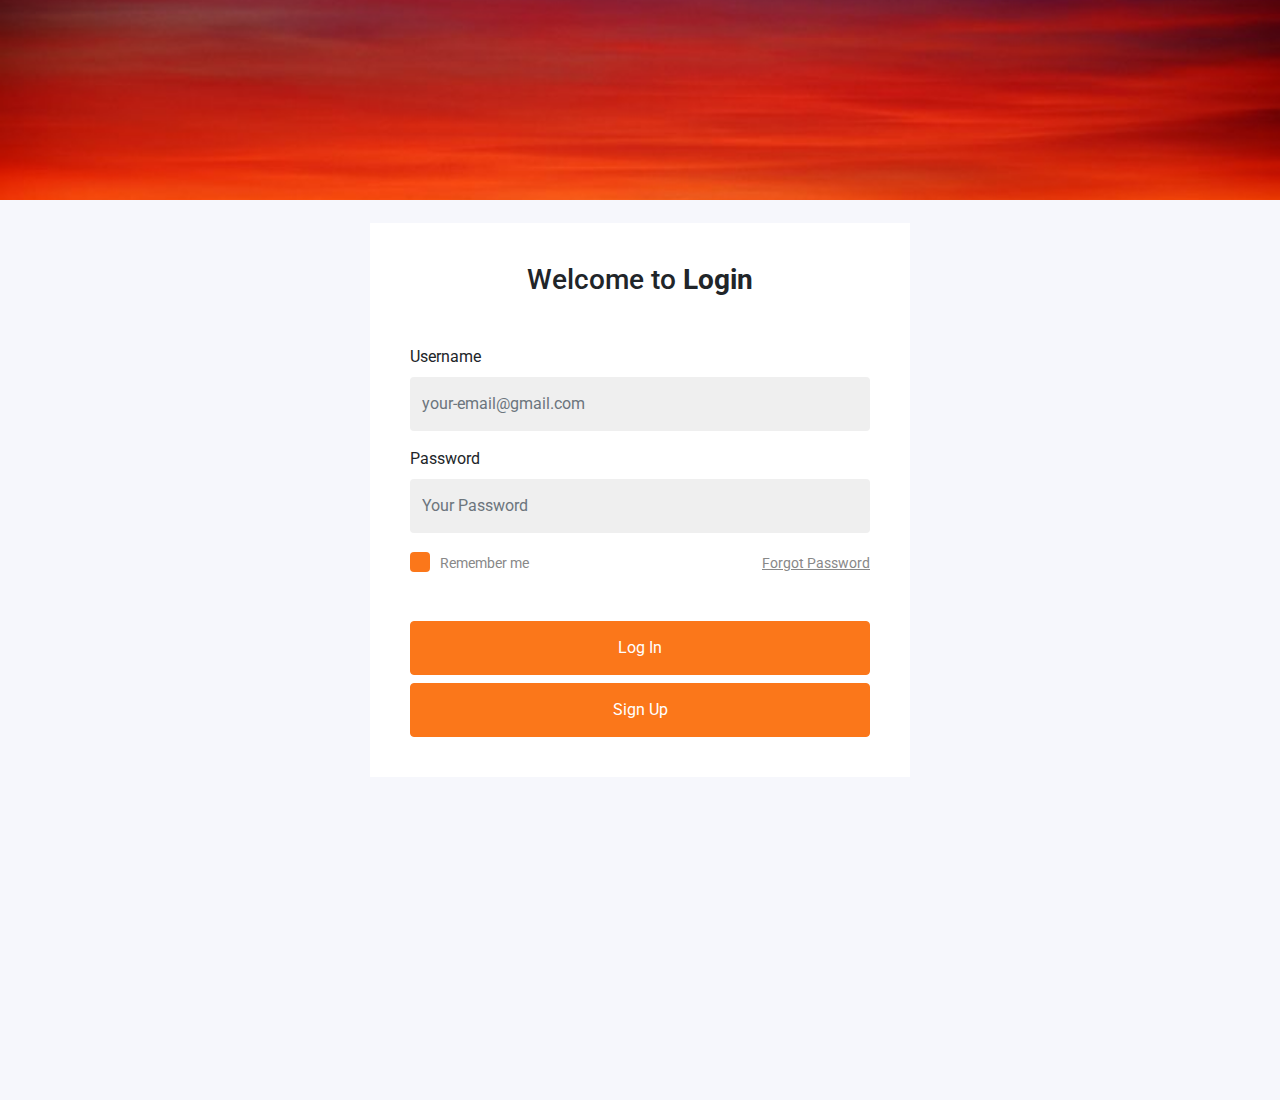
<file: Dashboard/static/index.html>
<!doctype html>
<html lang="en">
  <head>
    <!-- Required meta tags -->
    <meta charset="utf-8">
    <meta name="viewport" content="width=device-width, initial-scale=1, shrink-to-fit=no">
    <link href="https://fonts.googleapis.com/css?family=Roboto:300,400&display=swap" rel="stylesheet">

    <link rel="stylesheet" href="fonts/icomoon/style.css">

    <link rel="stylesheet" href="css/owl.carousel.min.css">

    <!-- Bootstrap CSS -->
    <link rel="stylesheet" href="css/bootstrap.min.css">
    
    <!-- Style -->
    <link rel="stylesheet" href="css/style.css">

    <title>Login</title>
  </head>
  <body>
  

  <div class="half">
    <div class="bg order-1 order-md-2" style="background-image: url('images/1pic.jpg');"></div>
    <div class="contents order-2 order-md-1">

      <div class="container">
        <div class="row align-items-center justify-content-center">
          <div class="col-md-6">
            <div class="form-block">
              <div class="text-center mb-5">
              <h3>Welcome to <strong>Login</strong></h3>
              <!-- <p class="mb-4">Lorem ipsum dolor sit amet elit. Sapiente sit aut eos consectetur adipisicing.</p> -->
              </div>
              <form action="#" method="post">
                <div class="form-group first">
                  <label for="username">Username</label>
                  <input type="text" class="form-control" placeholder="your-email@gmail.com" id="username">
                </div>
                <div class="form-group last mb-3">
                  <label for="password">Password</label>
                  <input type="password" class="form-control" placeholder="Your Password" id="password">
                </div>
                
                <div class="d-sm-flex mb-5 align-items-center">
                  <label class="control control--checkbox mb-3 mb-sm-0"><span class="caption">Remember me</span>
                    <input type="checkbox" checked="checked"/>
                    <div class="control__indicator"></div>
                  </label>
                  <span class="ml-auto"><a href="#" class="forgot-pass">Forgot Password</a></span> 
                </div>

                <input type="submit" value="Log In" class="btn btn-block btn-primary">
                <input type="submit" value="Sign Up"class="btn btn-block btn-primary">

              </form>
            </div>
          </div>
        </div>
      </div>
    </div>

    
  </div>
    
    

    <script src="js/jquery-3.3.1.min.js"></script>
    <script src="js/popper.min.js"></script>
    <script src="js/bootstrap.min.js"></script>
    <script src="js/main.js"></script>
  </body>
</html>
</file>
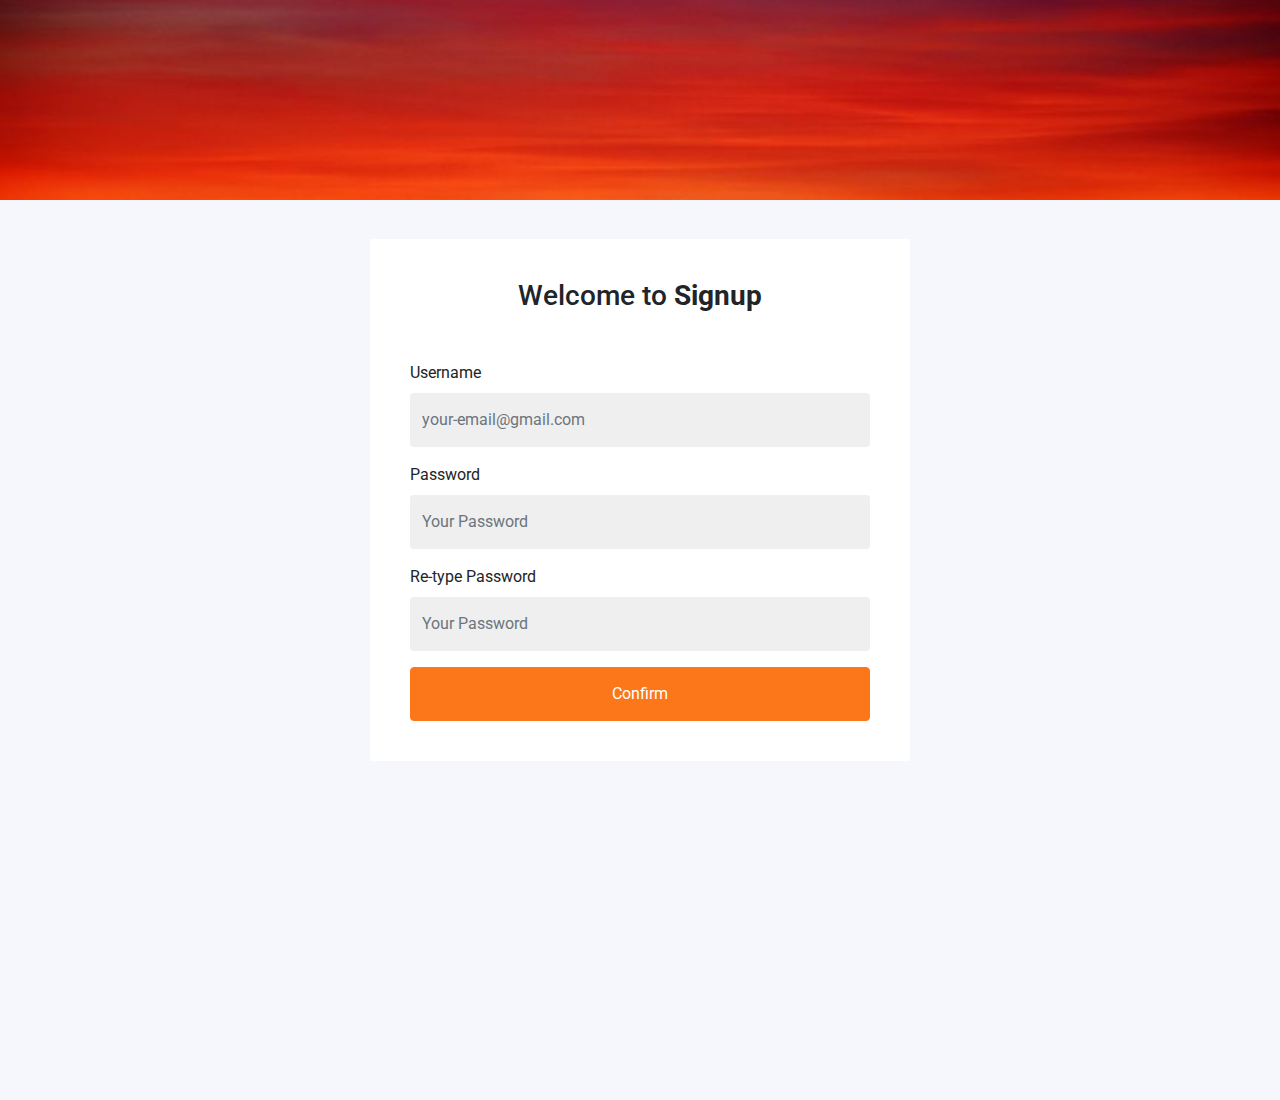
<file: Dashboard/static/signup.html>
<!doctype html>
<html lang="en">
  <head>
    <!-- Required meta tags -->
    <meta charset="utf-8">
    <meta name="viewport" content="width=device-width, initial-scale=1, shrink-to-fit=no">
    <link href="https://fonts.googleapis.com/css?family=Roboto:300,400&display=swap" rel="stylesheet">

    <link rel="stylesheet" href="fonts/icomoon/style.css">

    <link rel="stylesheet" href="css/owl.carousel.min.css">

    <!-- Bootstrap CSS -->
    <link rel="stylesheet" href="css/bootstrap.min.css">
    
    <!-- Style -->
    <link rel="stylesheet" href="css/style.css">

    <title>Signup</title>
  </head>
  <body>
  

  <div class="half">
    <div class="bg order-1 order-md-2" style="background-image: url('images/1pic.jpg');"></div>
    <div class="contents order-2 order-md-1">

      <div class="container">
        <div class="row align-items-center justify-content-center">
          <div class="col-md-6">
            <div class="form-block">
              <div class="text-center mb-5">
              <h3>Welcome to <strong>Signup</strong></h3>
              <!-- <p class="mb-4">Lorem ipsum dolor sit amet elit. Sapiente sit aut eos consectetur adipisicing.</p> -->
              </div>
              <form action="#" method="post">
                <div class="form-group first">
                  <label for="username">Username</label>
                  <input type="text" class="form-control" placeholder="your-email@gmail.com" id="username">
                </div>
                <div class="form-group last mb-3">
                  <label for="password">Password</label>
                  <input type="password" class="form-control" placeholder="Your Password" id="password">
                </div>
                <div class="form-group last mb-3">
                    <label for="password">Re-type Password</label>
                    <input type="Re-type password" class="form-control" placeholder="Your Password" id="Re-type password">
                  </div>
                
                <input type="submit" value="Confirm" class="btn btn-block btn-primary">
                

              </form>
            </div>
          </div>
        </div>
      </div>
    </div>

    
  </div>
    
    

    <script src="js/jquery-3.3.1.min.js"></script>
    <script src="js/popper.min.js"></script>
    <script src="js/bootstrap.min.js"></script>
    <script src="js/main.js"></script>
  </body>
</html>
</file>
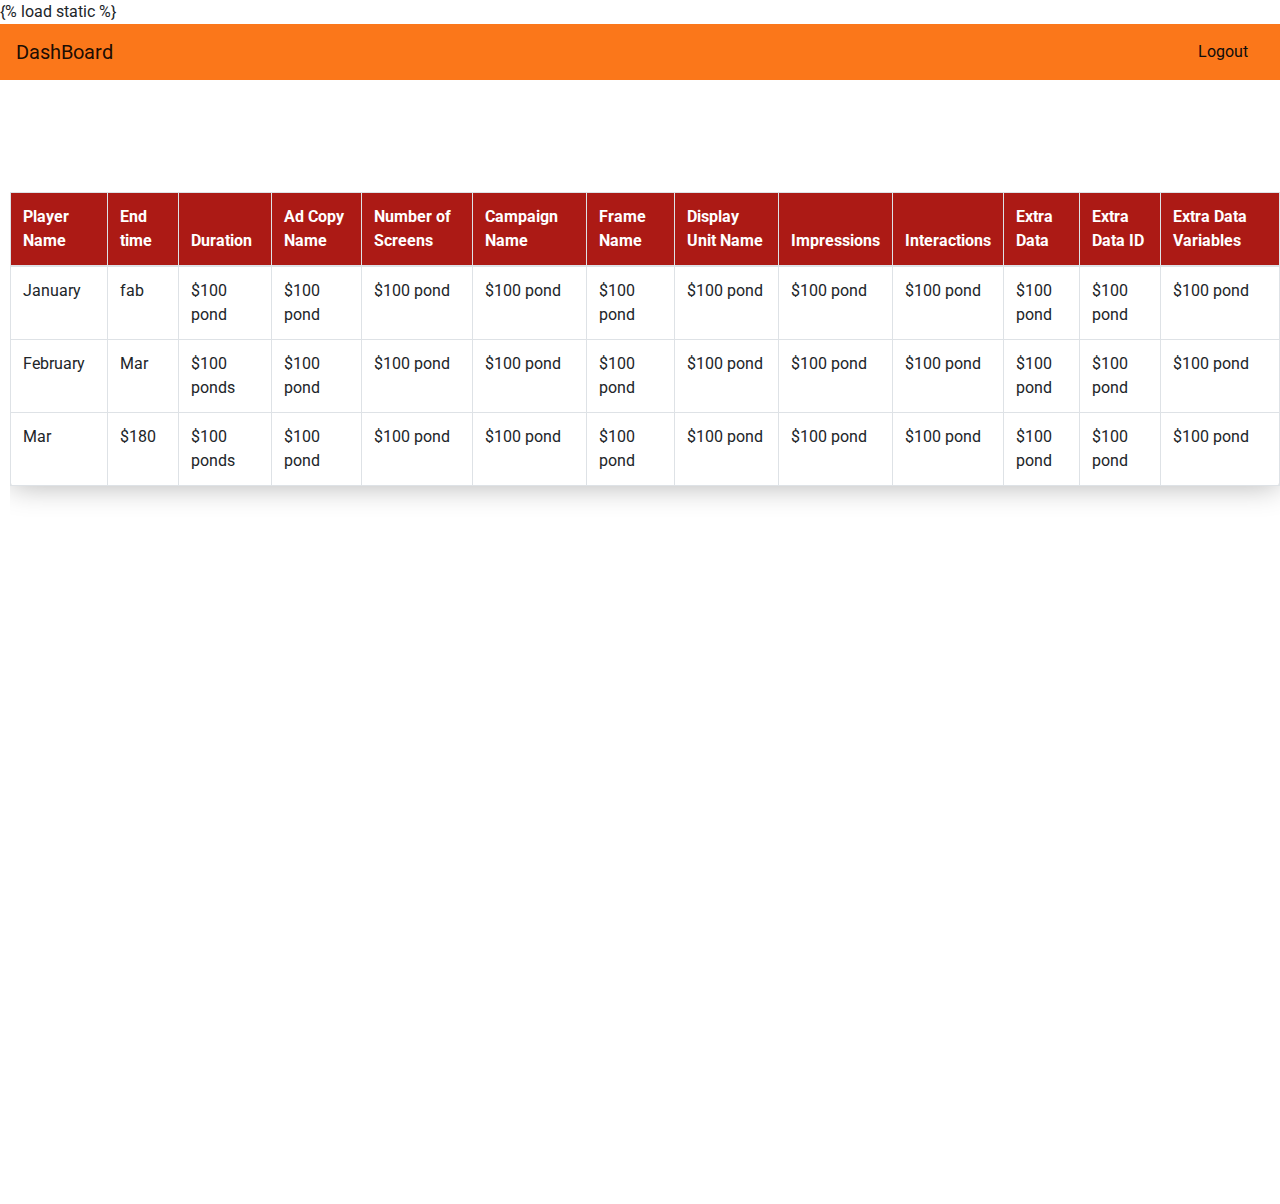
<file: Dashboard/staticfiles/dashboard.html>
<!doctype html>
{% load static %}
<html lang="en">
  <head>
    <!-- Required meta tags -->
    <meta charset="utf-8">
    <meta name="viewport" content="width=device-width, initial-scale=1, shrink-to-fit=no">
    <link href="https://fonts.googleapis.com/css?family=Roboto:300,400&display=swap" rel="stylesheet">

    <link rel="stylesheet" href="fonts/icomoon/style.css">

    <link rel="stylesheet" href="css/owl.carousel.min.css">

    <!-- Bootstrap CSS -->
    <link rel="stylesheet" href="css/bootstrap.min.css">

    <!-- Style -->
    <link rel="stylesheet" href="css/style.css">

    <title>Dashboard</title>
  </head>
  <body>
    <nav class="navbar navbar-expand-lg navbar-light bg-primary">
        <a class="navbar-brand" href="#">DashBoard</a>
        <button class="navbar-toggler" type="button" data-toggle="collapse" data-target="#navbarNav" aria-controls="navbarNav" aria-expanded="false" aria-label="Toggle navigation">
          <span class="navbar-toggler-icon"></span>
        </button>
        <div class="collapse navbar-collapse" id="navbarNav">
          <ul class="navbar-nav">
            <li class="nav-item active">
              <a class="nav-link" href="#"> <span class="sr-only">(current)</span></a>
            </li>

          </ul>
        </div>
        <a class="nav-link disabled" href="#" style="color: #0d0d0c">Logout</a>
      </nav>

            <div class="content">
              <div style="margin-left: 10px;">

                <div class="aa_htmlTable" style="overflow-y:auto; overflow-x:auto;">
                    <table class="table table-bordered"style="box-shadow: 0px 0px 30px 0px rgb(180, 180, 180); border-radius: 6px;">
                      <thead style="background-color:rgba(172,26,21,255); color: white;">
                        <tr>
                          <th>Player Name</th>
                          <th>End time</th>
                          <th>Duration</th>
                          <th>Ad Copy Name</th>
                          <th>Number of Screens</th>
                          <th>Campaign Name</th>
                          <th>Frame Name</th>
                          <th>Display Unit Name</th>
                          <th>Impressions</th>
                          <th>Interactions</th>
                          <th>Extra Data</th>
                          <th>Extra Data ID</th>
                          <th>Extra Data Variables</th>

                        </tr>
                      </thead>
                      <tbody>
                        <tr>
                          <td>January</td>
                          <td>fab</td>
                          <td>$100 pond</td>
                          <td>$100 pond</td>
                          <td>$100 pond</td>
                          <td>$100 pond</td>
                          <td>$100 pond</td>
                          <td>$100 pond</td>
                          <td>$100 pond</td>
                          <td>$100 pond</td>
                          <td>$100 pond</td>
                          <td>$100 pond</td>
                          <td>$100 pond</td>

                        </tr>
                        <tr>
                          <td>February</td>
                          <td>Mar</td>
                          <td>$100 ponds</td>
                          <td>$100 pond</td>
                          <td>$100 pond</td>
                          <td>$100 pond</td>
                          <td>$100 pond</td>
                          <td>$100 pond</td>
                          <td>$100 pond</td>
                          <td>$100 pond</td>
                          <td>$100 pond</td>
                          <td>$100 pond</td>
                          <td>$100 pond</td>
                        </tr>

                      </tbody>
                      <tfoot>
                        <tr>
                          <td>Mar</td>
                          <td>$180</td>
                          <td>$100 ponds</td>
                          <td>$100 pond</td>
                          <td>$100 pond</td>
                          <td>$100 pond</td>
                          <td>$100 pond</td>
                          <td>$100 pond</td>
                          <td>$100 pond</td>
                          <td>$100 pond</td>
                          <td>$100 pond</td>
                          <td>$100 pond</td>
                          <td>$100 pond</td>
                        </tr>
                      </tfoot>
                    </table>

                  </div>
                  </div>
                </div>


    <script src="js/jquery-3.3.1.min.js"></script>
    <script src="js/popper.min.js"></script>
    <script src="js/bootstrap.min.js"></script>
    <script src="js/main.js"></script>
  </body>
</html>
</file>
<file: Dashboard/static/fonts/icomoon/style.css>
@font-face {
  font-family: 'icomoon';
  src:  url('fonts/icomoon.eot?10si43');
  src:  url('fonts/icomoon.eot?10si43#iefix') format('embedded-opentype'),
    url('fonts/icomoon.ttf?10si43') format('truetype'),
    url('fonts/icomoon.woff?10si43') format('woff'),
    url('fonts/icomoon.svg?10si43#icomoon') format('svg');
  font-weight: normal;
  font-style: normal;
}

[class^="icon-"], [class*=" icon-"] {
  /* use !important to prevent issues with browser extensions that change fonts */
  font-family: 'icomoon' !important;
  speak: none;
  font-style: normal;
  font-weight: normal;
  font-variant: normal;
  text-transform: none;
  line-height: 1;

  /* Better Font Rendering =========== */
  -webkit-font-smoothing: antialiased;
  -moz-osx-font-smoothing: grayscale;
}

.icon-asterisk:before {
  content: "\f069";
}
.icon-plus:before {
  content: "\f067";
}
.icon-question:before {
  content: "\f128";
}
.icon-minus:before {
  content: "\f068";
}
.icon-glass:before {
  content: "\f000";
}
.icon-music:before {
  content: "\f001";
}
.icon-search:before {
  content: "\f002";
}
.icon-envelope-o:before {
  content: "\f003";
}
.icon-heart:before {
  content: "\f004";
}
.icon-star:before {
  content: "\f005";
}
.icon-star-o:before {
  content: "\f006";
}
.icon-user:before {
  content: "\f007";
}
.icon-film:before {
  content: "\f008";
}
.icon-th-large:before {
  content: "\f009";
}
.icon-th:before {
  content: "\f00a";
}
.icon-th-list:before {
  content: "\f00b";
}
.icon-check:before {
  content: "\f00c";
}
.icon-close:before {
  content: "\f00d";
}
.icon-remove:before {
  content: "\f00d";
}
.icon-times:before {
  content: "\f00d";
}
.icon-search-plus:before {
  content: "\f00e";
}
.icon-search-minus:before {
  content: "\f010";
}
.icon-power-off:before {
  content: "\f011";
}
.icon-signal:before {
  content: "\f012";
}
.icon-cog:before {
  content: "\f013";
}
.icon-gear:before {
  content: "\f013";
}
.icon-trash-o:before {
  content: "\f014";
}
.icon-home:before {
  content: "\f015";
}
.icon-file-o:before {
  content: "\f016";
}
.icon-clock-o:before {
  content: "\f017";
}
.icon-road:before {
  content: "\f018";
}
.icon-download:before {
  content: "\f019";
}
.icon-arrow-circle-o-down:before {
  content: "\f01a";
}
.icon-arrow-circle-o-up:before {
  content: "\f01b";
}
.icon-inbox:before {
  content: "\f01c";
}
.icon-play-circle-o:before {
  content: "\f01d";
}
.icon-repeat:before {
  content: "\f01e";
}
.icon-rotate-right:before {
  content: "\f01e";
}
.icon-refresh:before {
  content: "\f021";
}
.icon-list-alt:before {
  content: "\f022";
}
.icon-lock:before {
  content: "\f023";
}
.icon-flag:before {
  content: "\f024";
}
.icon-headphones:before {
  content: "\f025";
}
.icon-volume-off:before {
  content: "\f026";
}
.icon-volume-down:before {
  content: "\f027";
}
.icon-volume-up:before {
  content: "\f028";
}
.icon-qrcode:before {
  content: "\f029";
}
.icon-barcode:before {
  content: "\f02a";
}
.icon-tag:before {
  content: "\f02b";
}
.icon-tags:before {
  content: "\f02c";
}
.icon-book:before {
  content: "\f02d";
}
.icon-bookmark:before {
  content: "\f02e";
}
.icon-print:before {
  content: "\f02f";
}
.icon-camera:before {
  content: "\f030";
}
.icon-font:before {
  content: "\f031";
}
.icon-bold:before {
  content: "\f032";
}
.icon-italic:before {
  content: "\f033";
}
.icon-text-height:before {
  content: "\f034";
}
.icon-text-width:before {
  content: "\f035";
}
.icon-align-left:before {
  content: "\f036";
}
.icon-align-center:before {
  content: "\f037";
}
.icon-align-right:before {
  content: "\f038";
}
.icon-align-justify:before {
  content: "\f039";
}
.icon-list:before {
  content: "\f03a";
}
.icon-dedent:before {
  content: "\f03b";
}
.icon-outdent:before {
  content: "\f03b";
}
.icon-indent:before {
  content: "\f03c";
}
.icon-video-camera:before {
  content: "\f03d";
}
.icon-image:before {
  content: "\f03e";
}
.icon-photo:before {
  content: "\f03e";
}
.icon-picture-o:before {
  content: "\f03e";
}
.icon-pencil:before {
  content: "\f040";
}
.icon-map-marker:before {
  content: "\f041";
}
.icon-adjust:before {
  content: "\f042";
}
.icon-tint:before {
  content: "\f043";
}
.icon-edit:before {
  content: "\f044";
}
.icon-pencil-square-o:before {
  content: "\f044";
}
.icon-share-square-o:before {
  content: "\f045";
}
.icon-check-square-o:before {
  content: "\f046";
}
.icon-arrows:before {
  content: "\f047";
}
.icon-step-backward:before {
  content: "\f048";
}
.icon-fast-backward:before {
  content: "\f049";
}
.icon-backward:before {
  content: "\f04a";
}
.icon-play:before {
  content: "\f04b";
}
.icon-pause:before {
  content: "\f04c";
}
.icon-stop:before {
  content: "\f04d";
}
.icon-forward:before {
  content: "\f04e";
}
.icon-fast-forward:before {
  content: "\f050";
}
.icon-step-forward:before {
  content: "\f051";
}
.icon-eject:before {
  content: "\f052";
}
.icon-chevron-left:before {
  content: "\f053";
}
.icon-chevron-right:before {
  content: "\f054";
}
.icon-plus-circle:before {
  content: "\f055";
}
.icon-minus-circle:before {
  content: "\f056";
}
.icon-times-circle:before {
  content: "\f057";
}
.icon-check-circle:before {
  content: "\f058";
}
.icon-question-circle:before {
  content: "\f059";
}
.icon-info-circle:before {
  content: "\f05a";
}
.icon-crosshairs:before {
  content: "\f05b";
}
.icon-times-circle-o:before {
  content: "\f05c";
}
.icon-check-circle-o:before {
  content: "\f05d";
}
.icon-ban:before {
  content: "\f05e";
}
.icon-arrow-left:before {
  content: "\f060";
}
.icon-arrow-right:before {
  content: "\f061";
}
.icon-arrow-up:before {
  content: "\f062";
}
.icon-arrow-down:before {
  content: "\f063";
}
.icon-mail-forward:before {
  content: "\f064";
}
.icon-share:before {
  content: "\f064";
}
.icon-expand:before {
  content: "\f065";
}
.icon-compress:before {
  content: "\f066";
}
.icon-exclamation-circle:before {
  content: "\f06a";
}
.icon-gift:before {
  content: "\f06b";
}
.icon-leaf:before {
  content: "\f06c";
}
.icon-fire:before {
  content: "\f06d";
}
.icon-eye:before {
  content: "\f06e";
}
.icon-eye-slash:before {
  content: "\f070";
}
.icon-exclamation-triangle:before {
  content: "\f071";
}
.icon-warning:before {
  content: "\f071";
}
.icon-plane:before {
  content: "\f072";
}
.icon-calendar:before {
  content: "\f073";
}
.icon-random:before {
  content: "\f074";
}
.icon-comment:before {
  content: "\f075";
}
.icon-magnet:before {
  content: "\f076";
}
.icon-chevron-up:before {
  content: "\f077";
}
.icon-chevron-down:before {
  content: "\f078";
}
.icon-retweet:before {
  content: "\f079";
}
.icon-shopping-cart:before {
  content: "\f07a";
}
.icon-folder:before {
  content: "\f07b";
}
.icon-folder-open:before {
  content: "\f07c";
}
.icon-arrows-v:before {
  content: "\f07d";
}
.icon-arrows-h:before {
  content: "\f07e";
}
.icon-bar-chart:before {
  content: "\f080";
}
.icon-bar-chart-o:before {
  content: "\f080";
}
.icon-twitter-square:before {
  content: "\f081";
}
.icon-facebook-square:before {
  content: "\f082";
}
.icon-camera-retro:before {
  content: "\f083";
}
.icon-key:before {
  content: "\f084";
}
.icon-cogs:before {
  content: "\f085";
}
.icon-gears:before {
  content: "\f085";
}
.icon-comments:before {
  content: "\f086";
}
.icon-thumbs-o-up:before {
  content: "\f087";
}
.icon-thumbs-o-down:before {
  content: "\f088";
}
.icon-star-half:before {
  content: "\f089";
}
.icon-heart-o:before {
  content: "\f08a";
}
.icon-sign-out:before {
  content: "\f08b";
}
.icon-linkedin-square:before {
  content: "\f08c";
}
.icon-thumb-tack:before {
  content: "\f08d";
}
.icon-external-link:before {
  content: "\f08e";
}
.icon-sign-in:before {
  content: "\f090";
}
.icon-trophy:before {
  content: "\f091";
}
.icon-github-square:before {
  content: "\f092";
}
.icon-upload:before {
  content: "\f093";
}
.icon-lemon-o:before {
  content: "\f094";
}
.icon-phone:before {
  content: "\f095";
}
.icon-square-o:before {
  content: "\f096";
}
.icon-bookmark-o:before {
  content: "\f097";
}
.icon-phone-square:before {
  content: "\f098";
}
.icon-twitter:before {
  content: "\f099";
}
.icon-facebook:before {
  content: "\f09a";
}
.icon-facebook-f:before {
  content: "\f09a";
}
.icon-github:before {
  content: "\f09b";
}
.icon-unlock:before {
  content: "\f09c";
}
.icon-credit-card:before {
  content: "\f09d";
}
.icon-feed:before {
  content: "\f09e";
}
.icon-rss:before {
  content: "\f09e";
}
.icon-hdd-o:before {
  content: "\f0a0";
}
.icon-bullhorn:before {
  content: "\f0a1";
}
.icon-bell-o:before {
  content: "\f0a2";
}
.icon-certificate:before {
  content: "\f0a3";
}
.icon-hand-o-right:before {
  content: "\f0a4";
}
.icon-hand-o-left:before {
  content: "\f0a5";
}
.icon-hand-o-up:before {
  content: "\f0a6";
}
.icon-hand-o-down:before {
  content: "\f0a7";
}
.icon-arrow-circle-left:before {
  content: "\f0a8";
}
.icon-arrow-circle-right:before {
  content: "\f0a9";
}
.icon-arrow-circle-up:before {
  content: "\f0aa";
}
.icon-arrow-circle-down:before {
  content: "\f0ab";
}
.icon-globe:before {
  content: "\f0ac";
}
.icon-wrench:before {
  content: "\f0ad";
}
.icon-tasks:before {
  content: "\f0ae";
}
.icon-filter:before {
  content: "\f0b0";
}
.icon-briefcase:before {
  content: "\f0b1";
}
.icon-arrows-alt:before {
  content: "\f0b2";
}
.icon-group:before {
  content: "\f0c0";
}
.icon-users:before {
  content: "\f0c0";
}
.icon-chain:before {
  content: "\f0c1";
}
.icon-link:before {
  content: "\f0c1";
}
.icon-cloud:before {
  content: "\f0c2";
}
.icon-flask:before {
  content: "\f0c3";
}
.icon-cut:before {
  content: "\f0c4";
}
.icon-scissors:before {
  content: "\f0c4";
}
.icon-copy:before {
  content: "\f0c5";
}
.icon-files-o:before {
  content: "\f0c5";
}
.icon-paperclip:before {
  content: "\f0c6";
}
.icon-floppy-o:before {
  content: "\f0c7";
}
.icon-save:before {
  content: "\f0c7";
}
.icon-square:before {
  content: "\f0c8";
}
.icon-bars:before {
  content: "\f0c9";
}
.icon-navicon:before {
  content: "\f0c9";
}
.icon-reorder:before {
  content: "\f0c9";
}
.icon-list-ul:before {
  content: "\f0ca";
}
.icon-list-ol:before {
  content: "\f0cb";
}
.icon-strikethrough:before {
  content: "\f0cc";
}
.icon-underline:before {
  content: "\f0cd";
}
.icon-table:before {
  content: "\f0ce";
}
.icon-magic:before {
  content: "\f0d0";
}
.icon-truck:before {
  content: "\f0d1";
}
.icon-pinterest:before {
  content: "\f0d2";
}
.icon-pinterest-square:before {
  content: "\f0d3";
}
.icon-google-plus-square:before {
  content: "\f0d4";
}
.icon-google-plus:before {
  content: "\f0d5";
}
.icon-money:before {
  content: "\f0d6";
}
.icon-caret-down:before {
  content: "\f0d7";
}
.icon-caret-up:before {
  content: "\f0d8";
}
.icon-caret-left:before {
  content: "\f0d9";
}
.icon-caret-right:before {
  content: "\f0da";
}
.icon-columns:before {
  content: "\f0db";
}
.icon-sort:before {
  content: "\f0dc";
}
.icon-unsorted:before {
  content: "\f0dc";
}
.icon-sort-desc:before {
  content: "\f0dd";
}
.icon-sort-down:before {
  content: "\f0dd";
}
.icon-sort-asc:before {
  content: "\f0de";
}
.icon-sort-up:before {
  content: "\f0de";
}
.icon-envelope:before {
  content: "\f0e0";
}
.icon-linkedin:before {
  content: "\f0e1";
}
.icon-rotate-left:before {
  content: "\f0e2";
}
.icon-undo:before {
  content: "\f0e2";
}
.icon-gavel:before {
  content: "\f0e3";
}
.icon-legal:before {
  content: "\f0e3";
}
.icon-dashboard:before {
  content: "\f0e4";
}
.icon-tachometer:before {
  content: "\f0e4";
}
.icon-comment-o:before {
  content: "\f0e5";
}
.icon-comments-o:before {
  content: "\f0e6";
}
.icon-bolt:before {
  content: "\f0e7";
}
.icon-flash:before {
  content: "\f0e7";
}
.icon-sitemap:before {
  content: "\f0e8";
}
.icon-umbrella:before {
  content: "\f0e9";
}
.icon-clipboard:before {
  content: "\f0ea";
}
.icon-paste:before {
  content: "\f0ea";
}
.icon-lightbulb-o:before {
  content: "\f0eb";
}
.icon-exchange:before {
  content: "\f0ec";
}
.icon-cloud-download:before {
  content: "\f0ed";
}
.icon-cloud-upload:before {
  content: "\f0ee";
}
.icon-user-md:before {
  content: "\f0f0";
}
.icon-stethoscope:before {
  content: "\f0f1";
}
.icon-suitcase:before {
  content: "\f0f2";
}
.icon-bell:before {
  content: "\f0f3";
}
.icon-coffee:before {
  content: "\f0f4";
}
.icon-cutlery:before {
  content: "\f0f5";
}
.icon-file-text-o:before {
  content: "\f0f6";
}
.icon-building-o:before {
  content: "\f0f7";
}
.icon-hospital-o:before {
  content: "\f0f8";
}
.icon-ambulance:before {
  content: "\f0f9";
}
.icon-medkit:before {
  content: "\f0fa";
}
.icon-fighter-jet:before {
  content: "\f0fb";
}
.icon-beer:before {
  content: "\f0fc";
}
.icon-h-square:before {
  content: "\f0fd";
}
.icon-plus-square:before {
  content: "\f0fe";
}
.icon-angle-double-left:before {
  content: "\f100";
}
.icon-angle-double-right:before {
  content: "\f101";
}
.icon-angle-double-up:before {
  content: "\f102";
}
.icon-angle-double-down:before {
  content: "\f103";
}
.icon-angle-left:before {
  content: "\f104";
}
.icon-angle-right:before {
  content: "\f105";
}
.icon-angle-up:before {
  content: "\f106";
}
.icon-angle-down:before {
  content: "\f107";
}
.icon-desktop:before {
  content: "\f108";
}
.icon-laptop:before {
  content: "\f109";
}
.icon-tablet:before {
  content: "\f10a";
}
.icon-mobile:before {
  content: "\f10b";
}
.icon-mobile-phone:before {
  content: "\f10b";
}
.icon-circle-o:before {
  content: "\f10c";
}
.icon-quote-left:before {
  content: "\f10d";
}
.icon-quote-right:before {
  content: "\f10e";
}
.icon-spinner:before {
  content: "\f110";
}
.icon-circle:before {
  content: "\f111";
}
.icon-mail-reply:before {
  content: "\f112";
}
.icon-reply:before {
  content: "\f112";
}
.icon-github-alt:before {
  content: "\f113";
}
.icon-folder-o:before {
  content: "\f114";
}
.icon-folder-open-o:before {
  content: "\f115";
}
.icon-smile-o:before {
  content: "\f118";
}
.icon-frown-o:before {
  content: "\f119";
}
.icon-meh-o:before {
  content: "\f11a";
}
.icon-gamepad:before {
  content: "\f11b";
}
.icon-keyboard-o:before {
  content: "\f11c";
}
.icon-flag-o:before {
  content: "\f11d";
}
.icon-flag-checkered:before {
  content: "\f11e";
}
.icon-terminal:before {
  content: "\f120";
}
.icon-code:before {
  content: "\f121";
}
.icon-mail-reply-all:before {
  content: "\f122";
}
.icon-reply-all:before {
  content: "\f122";
}
.icon-star-half-empty:before {
  content: "\f123";
}
.icon-star-half-full:before {
  content: "\f123";
}
.icon-star-half-o:before {
  content: "\f123";
}
.icon-location-arrow:before {
  content: "\f124";
}
.icon-crop:before {
  content: "\f125";
}
.icon-code-fork:before {
  content: "\f126";
}
.icon-chain-broken:before {
  content: "\f127";
}
.icon-unlink:before {
  content: "\f127";
}
.icon-info:before {
  content: "\f129";
}
.icon-exclamation:before {
  content: "\f12a";
}
.icon-superscript:before {
  content: "\f12b";
}
.icon-subscript:before {
  content: "\f12c";
}
.icon-eraser:before {
  content: "\f12d";
}
.icon-puzzle-piece:before {
  content: "\f12e";
}
.icon-microphone:before {
  content: "\f130";
}
.icon-microphone-slash:before {
  content: "\f131";
}
.icon-shield:before {
  content: "\f132";
}
.icon-calendar-o:before {
  content: "\f133";
}
.icon-fire-extinguisher:before {
  content: "\f134";
}
.icon-rocket:before {
  content: "\f135";
}
.icon-maxcdn:before {
  content: "\f136";
}
.icon-chevron-circle-left:before {
  content: "\f137";
}
.icon-chevron-circle-right:before {
  content: "\f138";
}
.icon-chevron-circle-up:before {
  content: "\f139";
}
.icon-chevron-circle-down:before {
  content: "\f13a";
}
.icon-html5:before {
  content: "\f13b";
}
.icon-css3:before {
  content: "\f13c";
}
.icon-anchor:before {
  content: "\f13d";
}
.icon-unlock-alt:before {
  content: "\f13e";
}
.icon-bullseye:before {
  content: "\f140";
}
.icon-ellipsis-h:before {
  content: "\f141";
}
.icon-ellipsis-v:before {
  content: "\f142";
}
.icon-rss-square:before {
  content: "\f143";
}
.icon-play-circle:before {
  content: "\f144";
}
.icon-ticket:before {
  content: "\f145";
}
.icon-minus-square:before {
  content: "\f146";
}
.icon-minus-square-o:before {
  content: "\f147";
}
.icon-level-up:before {
  content: "\f148";
}
.icon-level-down:before {
  content: "\f149";
}
.icon-check-square:before {
  content: "\f14a";
}
.icon-pencil-square:before {
  content: "\f14b";
}
.icon-external-link-square:before {
  content: "\f14c";
}
.icon-share-square:before {
  content: "\f14d";
}
.icon-compass:before {
  content: "\f14e";
}
.icon-caret-square-o-down:before {
  content: "\f150";
}
.icon-toggle-down:before {
  content: "\f150";
}
.icon-caret-square-o-up:before {
  content: "\f151";
}
.icon-toggle-up:before {
  content: "\f151";
}
.icon-caret-square-o-right:before {
  content: "\f152";
}
.icon-toggle-right:before {
  content: "\f152";
}
.icon-eur:before {
  content: "\f153";
}
.icon-euro:before {
  content: "\f153";
}
.icon-gbp:before {
  content: "\f154";
}
.icon-dollar:before {
  content: "\f155";
}
.icon-usd:before {
  content: "\f155";
}
.icon-inr:before {
  content: "\f156";
}
.icon-rupee:before {
  content: "\f156";
}
.icon-cny:before {
  content: "\f157";
}
.icon-jpy:before {
  content: "\f157";
}
.icon-rmb:before {
  content: "\f157";
}
.icon-yen:before {
  content: "\f157";
}
.icon-rouble:before {
  content: "\f158";
}
.icon-rub:before {
  content: "\f158";
}
.icon-ruble:before {
  content: "\f158";
}
.icon-krw:before {
  content: "\f159";
}
.icon-won:before {
  content: "\f159";
}
.icon-bitcoin:before {
  content: "\f15a";
}
.icon-btc:before {
  content: "\f15a";
}
.icon-file:before {
  content: "\f15b";
}
.icon-file-text:before {
  content: "\f15c";
}
.icon-sort-alpha-asc:before {
  content: "\f15d";
}
.icon-sort-alpha-desc:before {
  content: "\f15e";
}
.icon-sort-amount-asc:before {
  content: "\f160";
}
.icon-sort-amount-desc:before {
  content: "\f161";
}
.icon-sort-numeric-asc:before {
  content: "\f162";
}
.icon-sort-numeric-desc:before {
  content: "\f163";
}
.icon-thumbs-up:before {
  content: "\f164";
}
.icon-thumbs-down:before {
  content: "\f165";
}
.icon-youtube-square:before {
  content: "\f166";
}
.icon-youtube:before {
  content: "\f167";
}
.icon-xing:before {
  content: "\f168";
}
.icon-xing-square:before {
  content: "\f169";
}
.icon-youtube-play:before {
  content: "\f16a";
}
.icon-dropbox:before {
  content: "\f16b";
}
.icon-stack-overflow:before {
  content: "\f16c";
}
.icon-instagram:before {
  content: "\f16d";
}
.icon-flickr:before {
  content: "\f16e";
}
.icon-adn:before {
  content: "\f170";
}
.icon-bitbucket:before {
  content: "\f171";
}
.icon-bitbucket-square:before {
  content: "\f172";
}
.icon-tumblr:before {
  content: "\f173";
}
.icon-tumblr-square:before {
  content: "\f174";
}
.icon-long-arrow-down:before {
  content: "\f175";
}
.icon-long-arrow-up:before {
  content: "\f176";
}
.icon-long-arrow-left:before {
  content: "\f177";
}
.icon-long-arrow-right:before {
  content: "\f178";
}
.icon-apple:before {
  content: "\f179";
}
.icon-windows:before {
  content: "\f17a";
}
.icon-android:before {
  content: "\f17b";
}
.icon-linux:before {
  content: "\f17c";
}
.icon-dribbble:before {
  content: "\f17d";
}
.icon-skype:before {
  content: "\f17e";
}
.icon-foursquare:before {
  content: "\f180";
}
.icon-trello:before {
  content: "\f181";
}
.icon-female:before {
  content: "\f182";
}
.icon-male:before {
  content: "\f183";
}
.icon-gittip:before {
  content: "\f184";
}
.icon-gratipay:before {
  content: "\f184";
}
.icon-sun-o:before {
  content: "\f185";
}
.icon-moon-o:before {
  content: "\f186";
}
.icon-archive:before {
  content: "\f187";
}
.icon-bug:before {
  content: "\f188";
}
.icon-vk:before {
  content: "\f189";
}
.icon-weibo:before {
  content: "\f18a";
}
.icon-renren:before {
  content: "\f18b";
}
.icon-pagelines:before {
  content: "\f18c";
}
.icon-stack-exchange:before {
  content: "\f18d";
}
.icon-arrow-circle-o-right:before {
  content: "\f18e";
}
.icon-arrow-circle-o-left:before {
  content: "\f190";
}
.icon-caret-square-o-left:before {
  content: "\f191";
}
.icon-toggle-left:before {
  content: "\f191";
}
.icon-dot-circle-o:before {
  content: "\f192";
}
.icon-wheelchair:before {
  content: "\f193";
}
.icon-vimeo-square:before {
  content: "\f194";
}
.icon-try:before {
  content: "\f195";
}
.icon-turkish-lira:before {
  content: "\f195";
}
.icon-plus-square-o:before {
  content: "\f196";
}
.icon-space-shuttle:before {
  content: "\f197";
}
.icon-slack:before {
  content: "\f198";
}
.icon-envelope-square:before {
  content: "\f199";
}
.icon-wordpress:before {
  content: "\f19a";
}
.icon-openid:before {
  content: "\f19b";
}
.icon-bank:before {
  content: "\f19c";
}
.icon-institution:before {
  content: "\f19c";
}
.icon-university:before {
  content: "\f19c";
}
.icon-graduation-cap:before {
  content: "\f19d";
}
.icon-mortar-board:before {
  content: "\f19d";
}
.icon-yahoo:before {
  content: "\f19e";
}
.icon-google:before {
  content: "\f1a0";
}
.icon-reddit:before {
  content: "\f1a1";
}
.icon-reddit-square:before {
  content: "\f1a2";
}
.icon-stumbleupon-circle:before {
  content: "\f1a3";
}
.icon-stumbleupon:before {
  content: "\f1a4";
}
.icon-delicious:before {
  content: "\f1a5";
}
.icon-digg:before {
  content: "\f1a6";
}
.icon-pied-piper-pp:before {
  content: "\f1a7";
}
.icon-pied-piper-alt:before {
  content: "\f1a8";
}
.icon-drupal:before {
  content: "\f1a9";
}
.icon-joomla:before {
  content: "\f1aa";
}
.icon-language:before {
  content: "\f1ab";
}
.icon-fax:before {
  content: "\f1ac";
}
.icon-building:before {
  content: "\f1ad";
}
.icon-child:before {
  content: "\f1ae";
}
.icon-paw:before {
  content: "\f1b0";
}
.icon-spoon:before {
  content: "\f1b1";
}
.icon-cube:before {
  content: "\f1b2";
}
.icon-cubes:before {
  content: "\f1b3";
}
.icon-behance:before {
  content: "\f1b4";
}
.icon-behance-square:before {
  content: "\f1b5";
}
.icon-steam:before {
  content: "\f1b6";
}
.icon-steam-square:before {
  content: "\f1b7";
}
.icon-recycle:before {
  content: "\f1b8";
}
.icon-automobile:before {
  content: "\f1b9";
}
.icon-car:before {
  content: "\f1b9";
}
.icon-cab:before {
  content: "\f1ba";
}
.icon-taxi:before {
  content: "\f1ba";
}
.icon-tree:before {
  content: "\f1bb";
}
.icon-spotify:before {
  content: "\f1bc";
}
.icon-deviantart:before {
  content: "\f1bd";
}
.icon-soundcloud:before {
  content: "\f1be";
}
.icon-database:before {
  content: "\f1c0";
}
.icon-file-pdf-o:before {
  content: "\f1c1";
}
.icon-file-word-o:before {
  content: "\f1c2";
}
.icon-file-excel-o:before {
  content: "\f1c3";
}
.icon-file-powerpoint-o:before {
  content: "\f1c4";
}
.icon-file-image-o:before {
  content: "\f1c5";
}
.icon-file-photo-o:before {
  content: "\f1c5";
}
.icon-file-picture-o:before {
  content: "\f1c5";
}
.icon-file-archive-o:before {
  content: "\f1c6";
}
.icon-file-zip-o:before {
  content: "\f1c6";
}
.icon-file-audio-o:before {
  content: "\f1c7";
}
.icon-file-sound-o:before {
  content: "\f1c7";
}
.icon-file-movie-o:before {
  content: "\f1c8";
}
.icon-file-video-o:before {
  content: "\f1c8";
}
.icon-file-code-o:before {
  content: "\f1c9";
}
.icon-vine:before {
  content: "\f1ca";
}
.icon-codepen:before {
  content: "\f1cb";
}
.icon-jsfiddle:before {
  content: "\f1cc";
}
.icon-life-bouy:before {
  content: "\f1cd";
}
.icon-life-buoy:before {
  content: "\f1cd";
}
.icon-life-ring:before {
  content: "\f1cd";
}
.icon-life-saver:before {
  content: "\f1cd";
}
.icon-support:before {
  content: "\f1cd";
}
.icon-circle-o-notch:before {
  content: "\f1ce";
}
.icon-ra:before {
  content: "\f1d0";
}
.icon-rebel:before {
  content: "\f1d0";
}
.icon-resistance:before {
  content: "\f1d0";
}
.icon-empire:before {
  content: "\f1d1";
}
.icon-ge:before {
  content: "\f1d1";
}
.icon-git-square:before {
  content: "\f1d2";
}
.icon-git:before {
  content: "\f1d3";
}
.icon-hacker-news:before {
  content: "\f1d4";
}
.icon-y-combinator-square:before {
  content: "\f1d4";
}
.icon-yc-square:before {
  content: "\f1d4";
}
.icon-tencent-weibo:before {
  content: "\f1d5";
}
.icon-qq:before {
  content: "\f1d6";
}
.icon-wechat:before {
  content: "\f1d7";
}
.icon-weixin:before {
  content: "\f1d7";
}
.icon-paper-plane:before {
  content: "\f1d8";
}
.icon-send:before {
  content: "\f1d8";
}
.icon-paper-plane-o:before {
  content: "\f1d9";
}
.icon-send-o:before {
  content: "\f1d9";
}
.icon-history:before {
  content: "\f1da";
}
.icon-circle-thin:before {
  content: "\f1db";
}
.icon-header:before {
  content: "\f1dc";
}
.icon-paragraph:before {
  content: "\f1dd";
}
.icon-sliders:before {
  content: "\f1de";
}
.icon-share-alt:before {
  content: "\f1e0";
}
.icon-share-alt-square:before {
  content: "\f1e1";
}
.icon-bomb:before {
  content: "\f1e2";
}
.icon-futbol-o:before {
  content: "\f1e3";
}
.icon-soccer-ball-o:before {
  content: "\f1e3";
}
.icon-tty:before {
  content: "\f1e4";
}
.icon-binoculars:before {
  content: "\f1e5";
}
.icon-plug:before {
  content: "\f1e6";
}
.icon-slideshare:before {
  content: "\f1e7";
}
.icon-twitch:before {
  content: "\f1e8";
}
.icon-yelp:before {
  content: "\f1e9";
}
.icon-newspaper-o:before {
  content: "\f1ea";
}
.icon-wifi:before {
  content: "\f1eb";
}
.icon-calculator:before {
  content: "\f1ec";
}
.icon-paypal:before {
  content: "\f1ed";
}
.icon-google-wallet:before {
  content: "\f1ee";
}
.icon-cc-visa:before {
  content: "\f1f0";
}
.icon-cc-mastercard:before {
  content: "\f1f1";
}
.icon-cc-discover:before {
  content: "\f1f2";
}
.icon-cc-amex:before {
  content: "\f1f3";
}
.icon-cc-paypal:before {
  content: "\f1f4";
}
.icon-cc-stripe:before {
  content: "\f1f5";
}
.icon-bell-slash:before {
  content: "\f1f6";
}
.icon-bell-slash-o:before {
  content: "\f1f7";
}
.icon-trash:before {
  content: "\f1f8";
}
.icon-copyright:before {
  content: "\f1f9";
}
.icon-at:before {
  content: "\f1fa";
}
.icon-eyedropper:before {
  content: "\f1fb";
}
.icon-paint-brush:before {
  content: "\f1fc";
}
.icon-birthday-cake:before {
  content: "\f1fd";
}
.icon-area-chart:before {
  content: "\f1fe";
}
.icon-pie-chart:before {
  content: "\f200";
}
.icon-line-chart:before {
  content: "\f201";
}
.icon-lastfm:before {
  content: "\f202";
}
.icon-lastfm-square:before {
  content: "\f203";
}
.icon-toggle-off:before {
  content: "\f204";
}
.icon-toggle-on:before {
  content: "\f205";
}
.icon-bicycle:before {
  content: "\f206";
}
.icon-bus:before {
  content: "\f207";
}
.icon-ioxhost:before {
  content: "\f208";
}
.icon-angellist:before {
  content: "\f209";
}
.icon-cc:before {
  content: "\f20a";
}
.icon-ils:before {
  content: "\f20b";
}
.icon-shekel:before {
  content: "\f20b";
}
.icon-sheqel:before {
  content: "\f20b";
}
.icon-meanpath:before {
  content: "\f20c";
}
.icon-buysellads:before {
  content: "\f20d";
}
.icon-connectdevelop:before {
  content: "\f20e";
}
.icon-dashcube:before {
  content: "\f210";
}
.icon-forumbee:before {
  content: "\f211";
}
.icon-leanpub:before {
  content: "\f212";
}
.icon-sellsy:before {
  content: "\f213";
}
.icon-shirtsinbulk:before {
  content: "\f214";
}
.icon-simplybuilt:before {
  content: "\f215";
}
.icon-skyatlas:before {
  content: "\f216";
}
.icon-cart-plus:before {
  content: "\f217";
}
.icon-cart-arrow-down:before {
  content: "\f218";
}
.icon-diamond:before {
  content: "\f219";
}
.icon-ship:before {
  content: "\f21a";
}
.icon-user-secret:before {
  content: "\f21b";
}
.icon-motorcycle:before {
  content: "\f21c";
}
.icon-street-view:before {
  content: "\f21d";
}
.icon-heartbeat:before {
  content: "\f21e";
}
.icon-venus:before {
  content: "\f221";
}
.icon-mars:before {
  content: "\f222";
}
.icon-mercury:before {
  content: "\f223";
}
.icon-intersex:before {
  content: "\f224";
}
.icon-transgender:before {
  content: "\f224";
}
.icon-transgender-alt:before {
  content: "\f225";
}
.icon-venus-double:before {
  content: "\f226";
}
.icon-mars-double:before {
  content: "\f227";
}
.icon-venus-mars:before {
  content: "\f228";
}
.icon-mars-stroke:before {
  content: "\f229";
}
.icon-mars-stroke-v:before {
  content: "\f22a";
}
.icon-mars-stroke-h:before {
  content: "\f22b";
}
.icon-neuter:before {
  content: "\f22c";
}
.icon-genderless:before {
  content: "\f22d";
}
.icon-facebook-official:before {
  content: "\f230";
}
.icon-pinterest-p:before {
  content: "\f231";
}
.icon-whatsapp:before {
  content: "\f232";
}
.icon-server:before {
  content: "\f233";
}
.icon-user-plus:before {
  content: "\f234";
}
.icon-user-times:before {
  content: "\f235";
}
.icon-bed:before {
  content: "\f236";
}
.icon-hotel:before {
  content: "\f236";
}
.icon-viacoin:before {
  content: "\f237";
}
.icon-train:before {
  content: "\f238";
}
.icon-subway:before {
  content: "\f239";
}
.icon-medium:before {
  content: "\f23a";
}
.icon-y-combinator:before {
  content: "\f23b";
}
.icon-yc:before {
  content: "\f23b";
}
.icon-optin-monster:before {
  content: "\f23c";
}
.icon-opencart:before {
  content: "\f23d";
}
.icon-expeditedssl:before {
  content: "\f23e";
}
.icon-battery:before {
  content: "\f240";
}
.icon-battery-4:before {
  content: "\f240";
}
.icon-battery-full:before {
  content: "\f240";
}
.icon-battery-3:before {
  content: "\f241";
}
.icon-battery-three-quarters:before {
  content: "\f241";
}
.icon-battery-2:before {
  content: "\f242";
}
.icon-battery-half:before {
  content: "\f242";
}
.icon-battery-1:before {
  content: "\f243";
}
.icon-battery-quarter:before {
  content: "\f243";
}
.icon-battery-0:before {
  content: "\f244";
}
.icon-battery-empty:before {
  content: "\f244";
}
.icon-mouse-pointer:before {
  content: "\f245";
}
.icon-i-cursor:before {
  content: "\f246";
}
.icon-object-group:before {
  content: "\f247";
}
.icon-object-ungroup:before {
  content: "\f248";
}
.icon-sticky-note:before {
  content: "\f249";
}
.icon-sticky-note-o:before {
  content: "\f24a";
}
.icon-cc-jcb:before {
  content: "\f24b";
}
.icon-cc-diners-club:before {
  content: "\f24c";
}
.icon-clone:before {
  content: "\f24d";
}
.icon-balance-scale:before {
  content: "\f24e";
}
.icon-hourglass-o:before {
  content: "\f250";
}
.icon-hourglass-1:before {
  content: "\f251";
}
.icon-hourglass-start:before {
  content: "\f251";
}
.icon-hourglass-2:before {
  content: "\f252";
}
.icon-hourglass-half:before {
  content: "\f252";
}
.icon-hourglass-3:before {
  content: "\f253";
}
.icon-hourglass-end:before {
  content: "\f253";
}
.icon-hourglass:before {
  content: "\f254";
}
.icon-hand-grab-o:before {
  content: "\f255";
}
.icon-hand-rock-o:before {
  content: "\f255";
}
.icon-hand-paper-o:before {
  content: "\f256";
}
.icon-hand-stop-o:before {
  content: "\f256";
}
.icon-hand-scissors-o:before {
  content: "\f257";
}
.icon-hand-lizard-o:before {
  content: "\f258";
}
.icon-hand-spock-o:before {
  content: "\f259";
}
.icon-hand-pointer-o:before {
  content: "\f25a";
}
.icon-hand-peace-o:before {
  content: "\f25b";
}
.icon-trademark:before {
  content: "\f25c";
}
.icon-registered:before {
  content: "\f25d";
}
.icon-creative-commons:before {
  content: "\f25e";
}
.icon-gg:before {
  content: "\f260";
}
.icon-gg-circle:before {
  content: "\f261";
}
.icon-tripadvisor:before {
  content: "\f262";
}
.icon-odnoklassniki:before {
  content: "\f263";
}
.icon-odnoklassniki-square:before {
  content: "\f264";
}
.icon-get-pocket:before {
  content: "\f265";
}
.icon-wikipedia-w:before {
  content: "\f266";
}
.icon-safari:before {
  content: "\f267";
}
.icon-chrome:before {
  content: "\f268";
}
.icon-firefox:before {
  content: "\f269";
}
.icon-opera:before {
  content: "\f26a";
}
.icon-internet-explorer:before {
  content: "\f26b";
}
.icon-television:before {
  content: "\f26c";
}
.icon-tv:before {
  content: "\f26c";
}
.icon-contao:before {
  content: "\f26d";
}
.icon-500px:before {
  content: "\f26e";
}
.icon-amazon:before {
  content: "\f270";
}
.icon-calendar-plus-o:before {
  content: "\f271";
}
.icon-calendar-minus-o:before {
  content: "\f272";
}
.icon-calendar-times-o:before {
  content: "\f273";
}
.icon-calendar-check-o:before {
  content: "\f274";
}
.icon-industry:before {
  content: "\f275";
}
.icon-map-pin:before {
  content: "\f276";
}
.icon-map-signs:before {
  content: "\f277";
}
.icon-map-o:before {
  content: "\f278";
}
.icon-map:before {
  content: "\f279";
}
.icon-commenting:before {
  content: "\f27a";
}
.icon-commenting-o:before {
  content: "\f27b";
}
.icon-houzz:before {
  content: "\f27c";
}
.icon-vimeo:before {
  content: "\f27d";
}
.icon-black-tie:before {
  content: "\f27e";
}
.icon-fonticons:before {
  content: "\f280";
}
.icon-reddit-alien:before {
  content: "\f281";
}
.icon-edge:before {
  content: "\f282";
}
.icon-credit-card-alt:before {
  content: "\f283";
}
.icon-codiepie:before {
  content: "\f284";
}
.icon-modx:before {
  content: "\f285";
}
.icon-fort-awesome:before {
  content: "\f286";
}
.icon-usb:before {
  content: "\f287";
}
.icon-product-hunt:before {
  content: "\f288";
}
.icon-mixcloud:before {
  content: "\f289";
}
.icon-scribd:before {
  content: "\f28a";
}
.icon-pause-circle:before {
  content: "\f28b";
}
.icon-pause-circle-o:before {
  content: "\f28c";
}
.icon-stop-circle:before {
  content: "\f28d";
}
.icon-stop-circle-o:before {
  content: "\f28e";
}
.icon-shopping-bag:before {
  content: "\f290";
}
.icon-shopping-basket:before {
  content: "\f291";
}
.icon-hashtag:before {
  content: "\f292";
}
.icon-bluetooth:before {
  content: "\f293";
}
.icon-bluetooth-b:before {
  content: "\f294";
}
.icon-percent:before {
  content: "\f295";
}
.icon-gitlab:before {
  content: "\f296";
}
.icon-wpbeginner:before {
  content: "\f297";
}
.icon-wpforms:before {
  content: "\f298";
}
.icon-envira:before {
  content: "\f299";
}
.icon-universal-access:before {
  content: "\f29a";
}
.icon-wheelchair-alt:before {
  content: "\f29b";
}
.icon-question-circle-o:before {
  content: "\f29c";
}
.icon-blind:before {
  content: "\f29d";
}
.icon-audio-description:before {
  content: "\f29e";
}
.icon-volume-control-phone:before {
  content: "\f2a0";
}
.icon-braille:before {
  content: "\f2a1";
}
.icon-assistive-listening-systems:before {
  content: "\f2a2";
}
.icon-american-sign-language-interpreting:before {
  content: "\f2a3";
}
.icon-asl-interpreting:before {
  content: "\f2a3";
}
.icon-deaf:before {
  content: "\f2a4";
}
.icon-deafness:before {
  content: "\f2a4";
}
.icon-hard-of-hearing:before {
  content: "\f2a4";
}
.icon-glide:before {
  content: "\f2a5";
}
.icon-glide-g:before {
  content: "\f2a6";
}
.icon-sign-language:before {
  content: "\f2a7";
}
.icon-signing:before {
  content: "\f2a7";
}
.icon-low-vision:before {
  content: "\f2a8";
}
.icon-viadeo:before {
  content: "\f2a9";
}
.icon-viadeo-square:before {
  content: "\f2aa";
}
.icon-snapchat:before {
  content: "\f2ab";
}
.icon-snapchat-ghost:before {
  content: "\f2ac";
}
.icon-snapchat-square:before {
  content: "\f2ad";
}
.icon-pied-piper:before {
  content: "\f2ae";
}
.icon-first-order:before {
  content: "\f2b0";
}
.icon-yoast:before {
  content: "\f2b1";
}
.icon-themeisle:before {
  content: "\f2b2";
}
.icon-google-plus-circle:before {
  content: "\f2b3";
}
.icon-google-plus-official:before {
  content: "\f2b3";
}
.icon-fa:before {
  content: "\f2b4";
}
.icon-font-awesome:before {
  content: "\f2b4";
}
.icon-handshake-o:before {
  content: "\f2b5";
}
.icon-envelope-open:before {
  content: "\f2b6";
}
.icon-envelope-open-o:before {
  content: "\f2b7";
}
.icon-linode:before {
  content: "\f2b8";
}
.icon-address-book:before {
  content: "\f2b9";
}
.icon-address-book-o:before {
  content: "\f2ba";
}
.icon-address-card:before {
  content: "\f2bb";
}
.icon-vcard:before {
  content: "\f2bb";
}
.icon-address-card-o:before {
  content: "\f2bc";
}
.icon-vcard-o:before {
  content: "\f2bc";
}
.icon-user-circle:before {
  content: "\f2bd";
}
.icon-user-circle-o:before {
  content: "\f2be";
}
.icon-user-o:before {
  content: "\f2c0";
}
.icon-id-badge:before {
  content: "\f2c1";
}
.icon-drivers-license:before {
  content: "\f2c2";
}
.icon-id-card:before {
  content: "\f2c2";
}
.icon-drivers-license-o:before {
  content: "\f2c3";
}
.icon-id-card-o:before {
  content: "\f2c3";
}
.icon-quora:before {
  content: "\f2c4";
}
.icon-free-code-camp:before {
  content: "\f2c5";
}
.icon-telegram:before {
  content: "\f2c6";
}
.icon-thermometer:before {
  content: "\f2c7";
}
.icon-thermometer-4:before {
  content: "\f2c7";
}
.icon-thermometer-full:before {
  content: "\f2c7";
}
.icon-thermometer-3:before {
  content: "\f2c8";
}
.icon-thermometer-three-quarters:before {
  content: "\f2c8";
}
.icon-thermometer-2:before {
  content: "\f2c9";
}
.icon-thermometer-half:before {
  content: "\f2c9";
}
.icon-thermometer-1:before {
  content: "\f2ca";
}
.icon-thermometer-quarter:before {
  content: "\f2ca";
}
.icon-thermometer-0:before {
  content: "\f2cb";
}
.icon-thermometer-empty:before {
  content: "\f2cb";
}
.icon-shower:before {
  content: "\f2cc";
}
.icon-bath:before {
  content: "\f2cd";
}
.icon-bathtub:before {
  content: "\f2cd";
}
.icon-s15:before {
  content: "\f2cd";
}
.icon-podcast:before {
  content: "\f2ce";
}
.icon-window-maximize:before {
  content: "\f2d0";
}
.icon-window-minimize:before {
  content: "\f2d1";
}
.icon-window-restore:before {
  content: "\f2d2";
}
.icon-times-rectangle:before {
  content: "\f2d3";
}
.icon-window-close:before {
  content: "\f2d3";
}
.icon-times-rectangle-o:before {
  content: "\f2d4";
}
.icon-window-close-o:before {
  content: "\f2d4";
}
.icon-bandcamp:before {
  content: "\f2d5";
}
.icon-grav:before {
  content: "\f2d6";
}
.icon-etsy:before {
  content: "\f2d7";
}
.icon-imdb:before {
  content: "\f2d8";
}
.icon-ravelry:before {
  content: "\f2d9";
}
.icon-eercast:before {
  content: "\f2da";
}
.icon-microchip:before {
  content: "\f2db";
}
.icon-snowflake-o:before {
  content: "\f2dc";
}
.icon-superpowers:before {
  content: "\f2dd";
}
.icon-wpexplorer:before {
  content: "\f2de";
}
.icon-meetup:before {
  content: "\f2e0";
}
.icon-3d_rotation:before {
  content: "\e84d";
}
.icon-ac_unit:before {
  content: "\eb3b";
}
.icon-alarm:before {
  content: "\e855";
}
.icon-access_alarms:before {
  content: "\e191";
}
.icon-schedule:before {
  content: "\e8b5";
}
.icon-accessibility:before {
  content: "\e84e";
}
.icon-accessible:before {
  content: "\e914";
}
.icon-account_balance:before {
  content: "\e84f";
}
.icon-account_balance_wallet:before {
  content: "\e850";
}
.icon-account_box:before {
  content: "\e851";
}
.icon-account_circle:before {
  content: "\e853";
}
.icon-adb:before {
  content: "\e60e";
}
.icon-add:before {
  content: "\e145";
}
.icon-add_a_photo:before {
  content: "\e439";
}
.icon-alarm_add:before {
  content: "\e856";
}
.icon-add_alert:before {
  content: "\e003";
}
.icon-add_box:before {
  content: "\e146";
}
.icon-add_circle:before {
  content: "\e147";
}
.icon-control_point:before {
  content: "\e3ba";
}
.icon-add_location:before {
  content: "\e567";
}
.icon-add_shopping_cart:before {
  content: "\e854";
}
.icon-queue:before {
  content: "\e03c";
}
.icon-add_to_queue:before {
  content: "\e05c";
}
.icon-adjust2:before {
  content: "\e39e";
}
.icon-airline_seat_flat:before {
  content: "\e630";
}
.icon-airline_seat_flat_angled:before {
  content: "\e631";
}
.icon-airline_seat_individual_suite:before {
  content: "\e632";
}
.icon-airline_seat_legroom_extra:before {
  content: "\e633";
}
.icon-airline_seat_legroom_normal:before {
  content: "\e634";
}
.icon-airline_seat_legroom_reduced:before {
  content: "\e635";
}
.icon-airline_seat_recline_extra:before {
  content: "\e636";
}
.icon-airline_seat_recline_normal:before {
  content: "\e637";
}
.icon-flight:before {
  content: "\e539";
}
.icon-airplanemode_inactive:before {
  content: "\e194";
}
.icon-airplay:before {
  content: "\e055";
}
.icon-airport_shuttle:before {
  content: "\eb3c";
}
.icon-alarm_off:before {
  content: "\e857";
}
.icon-alarm_on:before {
  content: "\e858";
}
.icon-album:before {
  content: "\e019";
}
.icon-all_inclusive:before {
  content: "\eb3d";
}
.icon-all_out:before {
  content: "\e90b";
}
.icon-android2:before {
  content: "\e859";
}
.icon-announcement:before {
  content: "\e85a";
}
.icon-apps:before {
  content: "\e5c3";
}
.icon-archive2:before {
  content: "\e149";
}
.icon-arrow_back:before {
  content: "\e5c4";
}
.icon-arrow_downward:before {
  content: "\e5db";
}
.icon-arrow_drop_down:before {
  content: "\e5c5";
}
.icon-arrow_drop_down_circle:before {
  content: "\e5c6";
}
.icon-arrow_drop_up:before {
  content: "\e5c7";
}
.icon-arrow_forward:before {
  content: "\e5c8";
}
.icon-arrow_upward:before {
  content: "\e5d8";
}
.icon-art_track:before {
  content: "\e060";
}
.icon-aspect_ratio:before {
  content: "\e85b";
}
.icon-poll:before {
  content: "\e801";
}
.icon-assignment:before {
  content: "\e85d";
}
.icon-assignment_ind:before {
  content: "\e85e";
}
.icon-assignment_late:before {
  content: "\e85f";
}
.icon-assignment_return:before {
  content: "\e860";
}
.icon-assignment_returned:before {
  content: "\e861";
}
.icon-assignment_turned_in:before {
  content: "\e862";
}
.icon-assistant:before {
  content: "\e39f";
}
.icon-flag2:before {
  content: "\e153";
}
.icon-attach_file:before {
  content: "\e226";
}
.icon-attach_money:before {
  content: "\e227";
}
.icon-attachment:before {
  content: "\e2bc";
}
.icon-audiotrack:before {
  content: "\e3a1";
}
.icon-autorenew:before {
  content: "\e863";
}
.icon-av_timer:before {
  content: "\e01b";
}
.icon-backspace:before {
  content: "\e14a";
}
.icon-cloud_upload:before {
  content: "\e2c3";
}
.icon-battery_alert:before {
  content: "\e19c";
}
.icon-battery_charging_full:before {
  content: "\e1a3";
}
.icon-battery_std:before {
  content: "\e1a5";
}
.icon-battery_unknown:before {
  content: "\e1a6";
}
.icon-beach_access:before {
  content: "\eb3e";
}
.icon-beenhere:before {
  content: "\e52d";
}
.icon-block:before {
  content: "\e14b";
}
.icon-bluetooth2:before {
  content: "\e1a7";
}
.icon-bluetooth_searching:before {
  content: "\e1aa";
}
.icon-bluetooth_connected:before {
  content: "\e1a8";
}
.icon-bluetooth_disabled:before {
  content: "\e1a9";
}
.icon-blur_circular:before {
  content: "\e3a2";
}
.icon-blur_linear:before {
  content: "\e3a3";
}
.icon-blur_off:before {
  content: "\e3a4";
}
.icon-blur_on:before {
  content: "\e3a5";
}
.icon-class:before {
  content: "\e86e";
}
.icon-turned_in:before {
  content: "\e8e6";
}
.icon-turned_in_not:before {
  content: "\e8e7";
}
.icon-border_all:before {
  content: "\e228";
}
.icon-border_bottom:before {
  content: "\e229";
}
.icon-border_clear:before {
  content: "\e22a";
}
.icon-border_color:before {
  content: "\e22b";
}
.icon-border_horizontal:before {
  content: "\e22c";
}
.icon-border_inner:before {
  content: "\e22d";
}
.icon-border_left:before {
  content: "\e22e";
}
.icon-border_outer:before {
  content: "\e22f";
}
.icon-border_right:before {
  content: "\e230";
}
.icon-border_style:before {
  content: "\e231";
}
.icon-border_top:before {
  content: "\e232";
}
.icon-border_vertical:before {
  content: "\e233";
}
.icon-branding_watermark:before {
  content: "\e06b";
}
.icon-brightness_1:before {
  content: "\e3a6";
}
.icon-brightness_2:before {
  content: "\e3a7";
}
.icon-brightness_3:before {
  content: "\e3a8";
}
.icon-brightness_4:before {
  content: "\e3a9";
}
.icon-brightness_low:before {
  content: "\e1ad";
}
.icon-brightness_medium:before {
  content: "\e1ae";
}
.icon-brightness_high:before {
  content: "\e1ac";
}
.icon-brightness_auto:before {
  content: "\e1ab";
}
.icon-broken_image:before {
  content: "\e3ad";
}
.icon-brush:before {
  content: "\e3ae";
}
.icon-bubble_chart:before {
  content: "\e6dd";
}
.icon-bug_report:before {
  content: "\e868";
}
.icon-build:before {
  content: "\e869";
}
.icon-burst_mode:before {
  content: "\e43c";
}
.icon-domain:before {
  content: "\e7ee";
}
.icon-business_center:before {
  content: "\eb3f";
}
.icon-cached:before {
  content: "\e86a";
}
.icon-cake:before {
  content: "\e7e9";
}
.icon-phone2:before {
  content: "\e0cd";
}
.icon-call_end:before {
  content: "\e0b1";
}
.icon-call_made:before {
  content: "\e0b2";
}
.icon-merge_type:before {
  content: "\e252";
}
.icon-call_missed:before {
  content: "\e0b4";
}
.icon-call_missed_outgoing:before {
  content: "\e0e4";
}
.icon-call_received:before {
  content: "\e0b5";
}
.icon-call_split:before {
  content: "\e0b6";
}
.icon-call_to_action:before {
  content: "\e06c";
}
.icon-camera2:before {
  content: "\e3af";
}
.icon-photo_camera:before {
  content: "\e412";
}
.icon-camera_enhance:before {
  content: "\e8fc";
}
.icon-camera_front:before {
  content: "\e3b1";
}
.icon-camera_rear:before {
  content: "\e3b2";
}
.icon-camera_roll:before {
  content: "\e3b3";
}
.icon-cancel:before {
  content: "\e5c9";
}
.icon-redeem:before {
  content: "\e8b1";
}
.icon-card_membership:before {
  content: "\e8f7";
}
.icon-card_travel:before {
  content: "\e8f8";
}
.icon-casino:before {
  content: "\eb40";
}
.icon-cast:before {
  content: "\e307";
}
.icon-cast_connected:before {
  content: "\e308";
}
.icon-center_focus_strong:before {
  content: "\e3b4";
}
.icon-center_focus_weak:before {
  content: "\e3b5";
}
.icon-change_history:before {
  content: "\e86b";
}
.icon-chat:before {
  content: "\e0b7";
}
.icon-chat_bubble:before {
  content: "\e0ca";
}
.icon-chat_bubble_outline:before {
  content: "\e0cb";
}
.icon-check2:before {
  content: "\e5ca";
}
.icon-check_box:before {
  content: "\e834";
}
.icon-check_box_outline_blank:before {
  content: "\e835";
}
.icon-check_circle:before {
  content: "\e86c";
}
.icon-navigate_before:before {
  content: "\e408";
}
.icon-navigate_next:before {
  content: "\e409";
}
.icon-child_care:before {
  content: "\eb41";
}
.icon-child_friendly:before {
  content: "\eb42";
}
.icon-chrome_reader_mode:before {
  content: "\e86d";
}
.icon-close2:before {
  content: "\e5cd";
}
.icon-clear_all:before {
  content: "\e0b8";
}
.icon-closed_caption:before {
  content: "\e01c";
}
.icon-wb_cloudy:before {
  content: "\e42d";
}
.icon-cloud_circle:before {
  content: "\e2be";
}
.icon-cloud_done:before {
  content: "\e2bf";
}
.icon-cloud_download:before {
  content: "\e2c0";
}
.icon-cloud_off:before {
  content: "\e2c1";
}
.icon-cloud_queue:before {
  content: "\e2c2";
}
.icon-code2:before {
  content: "\e86f";
}
.icon-photo_library:before {
  content: "\e413";
}
.icon-collections_bookmark:before {
  content: "\e431";
}
.icon-palette:before {
  content: "\e40a";
}
.icon-colorize:before {
  content: "\e3b8";
}
.icon-comment2:before {
  content: "\e0b9";
}
.icon-compare:before {
  content: "\e3b9";
}
.icon-compare_arrows:before {
  content: "\e915";
}
.icon-laptop2:before {
  content: "\e31e";
}
.icon-confirmation_number:before {
  content: "\e638";
}
.icon-contact_mail:before {
  content: "\e0d0";
}
.icon-contact_phone:before {
  content: "\e0cf";
}
.icon-contacts:before {
  content: "\e0ba";
}
.icon-content_copy:before {
  content: "\e14d";
}
.icon-content_cut:before {
  content: "\e14e";
}
.icon-content_paste:before {
  content: "\e14f";
}
.icon-control_point_duplicate:before {
  content: "\e3bb";
}
.icon-copyright2:before {
  content: "\e90c";
}
.icon-mode_edit:before {
  content: "\e254";
}
.icon-create_new_folder:before {
  content: "\e2cc";
}
.icon-payment:before {
  content: "\e8a1";
}
.icon-crop2:before {
  content: "\e3be";
}
.icon-crop_16_9:before {
  content: "\e3bc";
}
.icon-crop_3_2:before {
  content: "\e3bd";
}
.icon-crop_landscape:before {
  content: "\e3c3";
}
.icon-crop_7_5:before {
  content: "\e3c0";
}
.icon-crop_din:before {
  content: "\e3c1";
}
.icon-crop_free:before {
  content: "\e3c2";
}
.icon-crop_original:before {
  content: "\e3c4";
}
.icon-crop_portrait:before {
  content: "\e3c5";
}
.icon-crop_rotate:before {
  content: "\e437";
}
.icon-crop_square:before {
  content: "\e3c6";
}
.icon-dashboard2:before {
  content: "\e871";
}
.icon-data_usage:before {
  content: "\e1af";
}
.icon-date_range:before {
  content: "\e916";
}
.icon-dehaze:before {
  content: "\e3c7";
}
.icon-delete:before {
  content: "\e872";
}
.icon-delete_forever:before {
  content: "\e92b";
}
.icon-delete_sweep:before {
  content: "\e16c";
}
.icon-description:before {
  content: "\e873";
}
.icon-desktop_mac:before {
  content: "\e30b";
}
.icon-desktop_windows:before {
  content: "\e30c";
}
.icon-details:before {
  content: "\e3c8";
}
.icon-developer_board:before {
  content: "\e30d";
}
.icon-developer_mode:before {
  content: "\e1b0";
}
.icon-device_hub:before {
  content: "\e335";
}
.icon-phonelink:before {
  content: "\e326";
}
.icon-devices_other:before {
  content: "\e337";
}
.icon-dialer_sip:before {
  content: "\e0bb";
}
.icon-dialpad:before {
  content: "\e0bc";
}
.icon-directions:before {
  content: "\e52e";
}
.icon-directions_bike:before {
  content: "\e52f";
}
.icon-directions_boat:before {
  content: "\e532";
}
.icon-directions_bus:before {
  content: "\e530";
}
.icon-directions_car:before {
  content: "\e531";
}
.icon-directions_railway:before {
  content: "\e534";
}
.icon-directions_run:before {
  content: "\e566";
}
.icon-directions_transit:before {
  content: "\e535";
}
.icon-directions_walk:before {
  content: "\e536";
}
.icon-disc_full:before {
  content: "\e610";
}
.icon-dns:before {
  content: "\e875";
}
.icon-not_interested:before {
  content: "\e033";
}
.icon-do_not_disturb_alt:before {
  content: "\e611";
}
.icon-do_not_disturb_off:before {
  content: "\e643";
}
.icon-remove_circle:before {
  content: "\e15c";
}
.icon-dock:before {
  content: "\e30e";
}
.icon-done:before {
  content: "\e876";
}
.icon-done_all:before {
  content: "\e877";
}
.icon-donut_large:before {
  content: "\e917";
}
.icon-donut_small:before {
  content: "\e918";
}
.icon-drafts:before {
  content: "\e151";
}
.icon-drag_handle:before {
  content: "\e25d";
}
.icon-time_to_leave:before {
  content: "\e62c";
}
.icon-dvr:before {
  content: "\e1b2";
}
.icon-edit_location:before {
  content: "\e568";
}
.icon-eject2:before {
  content: "\e8fb";
}
.icon-markunread:before {
  content: "\e159";
}
.icon-enhanced_encryption:before {
  content: "\e63f";
}
.icon-equalizer:before {
  content: "\e01d";
}
.icon-error:before {
  content: "\e000";
}
.icon-error_outline:before {
  content: "\e001";
}
.icon-euro_symbol:before {
  content: "\e926";
}
.icon-ev_station:before {
  content: "\e56d";
}
.icon-insert_invitation:before {
  content: "\e24f";
}
.icon-event_available:before {
  content: "\e614";
}
.icon-event_busy:before {
  content: "\e615";
}
.icon-event_note:before {
  content: "\e616";
}
.icon-event_seat:before {
  content: "\e903";
}
.icon-exit_to_app:before {
  content: "\e879";
}
.icon-expand_less:before {
  content: "\e5ce";
}
.icon-expand_more:before {
  content: "\e5cf";
}
.icon-explicit:before {
  content: "\e01e";
}
.icon-explore:before {
  content: "\e87a";
}
.icon-exposure:before {
  content: "\e3ca";
}
.icon-exposure_neg_1:before {
  content: "\e3cb";
}
.icon-exposure_neg_2:before {
  content: "\e3cc";
}
.icon-exposure_plus_1:before {
  content: "\e3cd";
}
.icon-exposure_plus_2:before {
  content: "\e3ce";
}
.icon-exposure_zero:before {
  content: "\e3cf";
}
.icon-extension:before {
  content: "\e87b";
}
.icon-face:before {
  content: "\e87c";
}
.icon-fast_forward:before {
  content: "\e01f";
}
.icon-fast_rewind:before {
  content: "\e020";
}
.icon-favorite:before {
  content: "\e87d";
}
.icon-favorite_border:before {
  content: "\e87e";
}
.icon-featured_play_list:before {
  content: "\e06d";
}
.icon-featured_video:before {
  content: "\e06e";
}
.icon-sms_failed:before {
  content: "\e626";
}
.icon-fiber_dvr:before {
  content: "\e05d";
}
.icon-fiber_manual_record:before {
  content: "\e061";
}
.icon-fiber_new:before {
  content: "\e05e";
}
.icon-fiber_pin:before {
  content: "\e06a";
}
.icon-fiber_smart_record:before {
  content: "\e062";
}
.icon-get_app:before {
  content: "\e884";
}
.icon-file_upload:before {
  content: "\e2c6";
}
.icon-filter2:before {
  content: "\e3d3";
}
.icon-filter_1:before {
  content: "\e3d0";
}
.icon-filter_2:before {
  content: "\e3d1";
}
.icon-filter_3:before {
  content: "\e3d2";
}
.icon-filter_4:before {
  content: "\e3d4";
}
.icon-filter_5:before {
  content: "\e3d5";
}
.icon-filter_6:before {
  content: "\e3d6";
}
.icon-filter_7:before {
  content: "\e3d7";
}
.icon-filter_8:before {
  content: "\e3d8";
}
.icon-filter_9:before {
  content: "\e3d9";
}
.icon-filter_9_plus:before {
  content: "\e3da";
}
.icon-filter_b_and_w:before {
  content: "\e3db";
}
.icon-filter_center_focus:before {
  content: "\e3dc";
}
.icon-filter_drama:before {
  content: "\e3dd";
}
.icon-filter_frames:before {
  content: "\e3de";
}
.icon-terrain:before {
  content: "\e564";
}
.icon-filter_list:before {
  content: "\e152";
}
.icon-filter_none:before {
  content: "\e3e0";
}
.icon-filter_tilt_shift:before {
  content: "\e3e2";
}
.icon-filter_vintage:before {
  content: "\e3e3";
}
.icon-find_in_page:before {
  content: "\e880";
}
.icon-find_replace:before {
  content: "\e881";
}
.icon-fingerprint:before {
  content: "\e90d";
}
.icon-first_page:before {
  content: "\e5dc";
}
.icon-fitness_center:before {
  content: "\eb43";
}
.icon-flare:before {
  content: "\e3e4";
}
.icon-flash_auto:before {
  content: "\e3e5";
}
.icon-flash_off:before {
  content: "\e3e6";
}
.icon-flash_on:before {
  content: "\e3e7";
}
.icon-flight_land:before {
  content: "\e904";
}
.icon-flight_takeoff:before {
  content: "\e905";
}
.icon-flip:before {
  content: "\e3e8";
}
.icon-flip_to_back:before {
  content: "\e882";
}
.icon-flip_to_front:before {
  content: "\e883";
}
.icon-folder2:before {
  content: "\e2c7";
}
.icon-folder_open:before {
  content: "\e2c8";
}
.icon-folder_shared:before {
  content: "\e2c9";
}
.icon-folder_special:before {
  content: "\e617";
}
.icon-font_download:before {
  content: "\e167";
}
.icon-format_align_center:before {
  content: "\e234";
}
.icon-format_align_justify:before {
  content: "\e235";
}
.icon-format_align_left:before {
  content: "\e236";
}
.icon-format_align_right:before {
  content: "\e237";
}
.icon-format_bold:before {
  content: "\e238";
}
.icon-format_clear:before {
  content: "\e239";
}
.icon-format_color_fill:before {
  content: "\e23a";
}
.icon-format_color_reset:before {
  content: "\e23b";
}
.icon-format_color_text:before {
  content: "\e23c";
}
.icon-format_indent_decrease:before {
  content: "\e23d";
}
.icon-format_indent_increase:before {
  content: "\e23e";
}
.icon-format_italic:before {
  content: "\e23f";
}
.icon-format_line_spacing:before {
  content: "\e240";
}
.icon-format_list_bulleted:before {
  content: "\e241";
}
.icon-format_list_numbered:before {
  content: "\e242";
}
.icon-format_paint:before {
  content: "\e243";
}
.icon-format_quote:before {
  content: "\e244";
}
.icon-format_shapes:before {
  content: "\e25e";
}
.icon-format_size:before {
  content: "\e245";
}
.icon-format_strikethrough:before {
  content: "\e246";
}
.icon-format_textdirection_l_to_r:before {
  content: "\e247";
}
.icon-format_textdirection_r_to_l:before {
  content: "\e248";
}
.icon-format_underlined:before {
  content: "\e249";
}
.icon-question_answer:before {
  content: "\e8af";
}
.icon-forward2:before {
  content: "\e154";
}
.icon-forward_10:before {
  content: "\e056";
}
.icon-forward_30:before {
  content: "\e057";
}
.icon-forward_5:before {
  content: "\e058";
}
.icon-free_breakfast:before {
  content: "\eb44";
}
.icon-fullscreen:before {
  content: "\e5d0";
}
.icon-fullscreen_exit:before {
  content: "\e5d1";
}
.icon-functions:before {
  content: "\e24a";
}
.icon-g_translate:before {
  content: "\e927";
}
.icon-games:before {
  content: "\e021";
}
.icon-gavel2:before {
  content: "\e90e";
}
.icon-gesture:before {
  content: "\e155";
}
.icon-gif:before {
  content: "\e908";
}
.icon-goat:before {
  content: "\e900";
}
.icon-golf_course:before {
  content: "\eb45";
}
.icon-my_location:before {
  content: "\e55c";
}
.icon-location_searching:before {
  content: "\e1b7";
}
.icon-location_disabled:before {
  content: "\e1b6";
}
.icon-star2:before {
  content: "\e838";
}
.icon-gradient:before {
  content: "\e3e9";
}
.icon-grain:before {
  content: "\e3ea";
}
.icon-graphic_eq:before {
  content: "\e1b8";
}
.icon-grid_off:before {
  content: "\e3eb";
}
.icon-grid_on:before {
  content: "\e3ec";
}
.icon-people:before {
  content: "\e7fb";
}
.icon-group_add:before {
  content: "\e7f0";
}
.icon-group_work:before {
  content: "\e886";
}
.icon-hd:before {
  content: "\e052";
}
.icon-hdr_off:before {
  content: "\e3ed";
}
.icon-hdr_on:before {
  content: "\e3ee";
}
.icon-hdr_strong:before {
  content: "\e3f1";
}
.icon-hdr_weak:before {
  content: "\e3f2";
}
.icon-headset:before {
  content: "\e310";
}
.icon-headset_mic:before {
  content: "\e311";
}
.icon-healing:before {
  content: "\e3f3";
}
.icon-hearing:before {
  content: "\e023";
}
.icon-help:before {
  content: "\e887";
}
.icon-help_outline:before {
  content: "\e8fd";
}
.icon-high_quality:before {
  content: "\e024";
}
.icon-highlight:before {
  content: "\e25f";
}
.icon-highlight_off:before {
  content: "\e888";
}
.icon-restore:before {
  content: "\e8b3";
}
.icon-home2:before {
  content: "\e88a";
}
.icon-hot_tub:before {
  content: "\eb46";
}
.icon-local_hotel:before {
  content: "\e549";
}
.icon-hourglass_empty:before {
  content: "\e88b";
}
.icon-hourglass_full:before {
  content: "\e88c";
}
.icon-http:before {
  content: "\e902";
}
.icon-lock2:before {
  content: "\e897";
}
.icon-photo2:before {
  content: "\e410";
}
.icon-image_aspect_ratio:before {
  content: "\e3f5";
}
.icon-import_contacts:before {
  content: "\e0e0";
}
.icon-import_export:before {
  content: "\e0c3";
}
.icon-important_devices:before {
  content: "\e912";
}
.icon-inbox2:before {
  content: "\e156";
}
.icon-indeterminate_check_box:before {
  content: "\e909";
}
.icon-info2:before {
  content: "\e88e";
}
.icon-info_outline:before {
  content: "\e88f";
}
.icon-input:before {
  content: "\e890";
}
.icon-insert_comment:before {
  content: "\e24c";
}
.icon-insert_drive_file:before {
  content: "\e24d";
}
.icon-tag_faces:before {
  content: "\e420";
}
.icon-link2:before {
  content: "\e157";
}
.icon-invert_colors:before {
  content: "\e891";
}
.icon-invert_colors_off:before {
  content: "\e0c4";
}
.icon-iso:before {
  content: "\e3f6";
}
.icon-keyboard:before {
  content: "\e312";
}
.icon-keyboard_arrow_down:before {
  content: "\e313";
}
.icon-keyboard_arrow_left:before {
  content: "\e314";
}
.icon-keyboard_arrow_right:before {
  content: "\e315";
}
.icon-keyboard_arrow_up:before {
  content: "\e316";
}
.icon-keyboard_backspace:before {
  content: "\e317";
}
.icon-keyboard_capslock:before {
  content: "\e318";
}
.icon-keyboard_hide:before {
  content: "\e31a";
}
.icon-keyboard_return:before {
  content: "\e31b";
}
.icon-keyboard_tab:before {
  content: "\e31c";
}
.icon-keyboard_voice:before {
  content: "\e31d";
}
.icon-kitchen:before {
  content: "\eb47";
}
.icon-label:before {
  content: "\e892";
}
.icon-label_outline:before {
  content: "\e893";
}
.icon-language2:before {
  content: "\e894";
}
.icon-laptop_chromebook:before {
  content: "\e31f";
}
.icon-laptop_mac:before {
  content: "\e320";
}
.icon-laptop_windows:before {
  content: "\e321";
}
.icon-last_page:before {
  content: "\e5dd";
}
.icon-open_in_new:before {
  content: "\e89e";
}
.icon-layers:before {
  content: "\e53b";
}
.icon-layers_clear:before {
  content: "\e53c";
}
.icon-leak_add:before {
  content: "\e3f8";
}
.icon-leak_remove:before {
  content: "\e3f9";
}
.icon-lens:before {
  content: "\e3fa";
}
.icon-library_books:before {
  content: "\e02f";
}
.icon-library_music:before {
  content: "\e030";
}
.icon-lightbulb_outline:before {
  content: "\e90f";
}
.icon-line_style:before {
  content: "\e919";
}
.icon-line_weight:before {
  content: "\e91a";
}
.icon-linear_scale:before {
  content: "\e260";
}
.icon-linked_camera:before {
  content: "\e438";
}
.icon-list2:before {
  content: "\e896";
}
.icon-live_help:before {
  content: "\e0c6";
}
.icon-live_tv:before {
  content: "\e639";
}
.icon-local_play:before {
  content: "\e553";
}
.icon-local_airport:before {
  content: "\e53d";
}
.icon-local_atm:before {
  content: "\e53e";
}
.icon-local_bar:before {
  content: "\e540";
}
.icon-local_cafe:before {
  content: "\e541";
}
.icon-local_car_wash:before {
  content: "\e542";
}
.icon-local_convenience_store:before {
  content: "\e543";
}
.icon-restaurant_menu:before {
  content: "\e561";
}
.icon-local_drink:before {
  content: "\e544";
}
.icon-local_florist:before {
  content: "\e545";
}
.icon-local_gas_station:before {
  content: "\e546";
}
.icon-shopping_cart:before {
  content: "\e8cc";
}
.icon-local_hospital:before {
  content: "\e548";
}
.icon-local_laundry_service:before {
  content: "\e54a";
}
.icon-local_library:before {
  content: "\e54b";
}
.icon-local_mall:before {
  content: "\e54c";
}
.icon-theaters:before {
  content: "\e8da";
}
.icon-local_offer:before {
  content: "\e54e";
}
.icon-local_parking:before {
  content: "\e54f";
}
.icon-local_pharmacy:before {
  content: "\e550";
}
.icon-local_pizza:before {
  content: "\e552";
}
.icon-print2:before {
  content: "\e8ad";
}
.icon-local_shipping:before {
  content: "\e558";
}
.icon-local_taxi:before {
  content: "\e559";
}
.icon-location_city:before {
  content: "\e7f1";
}
.icon-location_off:before {
  content: "\e0c7";
}
.icon-room:before {
  content: "\e8b4";
}
.icon-lock_open:before {
  content: "\e898";
}
.icon-lock_outline:before {
  content: "\e899";
}
.icon-looks:before {
  content: "\e3fc";
}
.icon-looks_3:before {
  content: "\e3fb";
}
.icon-looks_4:before {
  content: "\e3fd";
}
.icon-looks_5:before {
  content: "\e3fe";
}
.icon-looks_6:before {
  content: "\e3ff";
}
.icon-looks_one:before {
  content: "\e400";
}
.icon-looks_two:before {
  content: "\e401";
}
.icon-sync:before {
  content: "\e627";
}
.icon-loupe:before {
  content: "\e402";
}
.icon-low_priority:before {
  content: "\e16d";
}
.icon-loyalty:before {
  content: "\e89a";
}
.icon-mail_outline:before {
  content: "\e0e1";
}
.icon-map2:before {
  content: "\e55b";
}
.icon-markunread_mailbox:before {
  content: "\e89b";
}
.icon-memory:before {
  content: "\e322";
}
.icon-menu:before {
  content: "\e5d2";
}
.icon-message:before {
  content: "\e0c9";
}
.icon-mic:before {
  content: "\e029";
}
.icon-mic_none:before {
  content: "\e02a";
}
.icon-mic_off:before {
  content: "\e02b";
}
.icon-mms:before {
  content: "\e618";
}
.icon-mode_comment:before {
  content: "\e253";
}
.icon-monetization_on:before {
  content: "\e263";
}
.icon-money_off:before {
  content: "\e25c";
}
.icon-monochrome_photos:before {
  content: "\e403";
}
.icon-mood_bad:before {
  content: "\e7f3";
}
.icon-more:before {
  content: "\e619";
}
.icon-more_horiz:before {
  content: "\e5d3";
}
.icon-more_vert:before {
  content: "\e5d4";
}
.icon-motorcycle2:before {
  content: "\e91b";
}
.icon-mouse:before {
  content: "\e323";
}
.icon-move_to_inbox:before {
  content: "\e168";
}
.icon-movie_creation:before {
  content: "\e404";
}
.icon-movie_filter:before {
  content: "\e43a";
}
.icon-multiline_chart:before {
  content: "\e6df";
}
.icon-music_note:before {
  content: "\e405";
}
.icon-music_video:before {
  content: "\e063";
}
.icon-nature:before {
  content: "\e406";
}
.icon-nature_people:before {
  content: "\e407";
}
.icon-navigation:before {
  content: "\e55d";
}
.icon-near_me:before {
  content: "\e569";
}
.icon-network_cell:before {
  content: "\e1b9";
}
.icon-network_check:before {
  content: "\e640";
}
.icon-network_locked:before {
  content: "\e61a";
}
.icon-network_wifi:before {
  content: "\e1ba";
}
.icon-new_releases:before {
  content: "\e031";
}
.icon-next_week:before {
  content: "\e16a";
}
.icon-nfc:before {
  content: "\e1bb";
}
.icon-no_encryption:before {
  content: "\e641";
}
.icon-signal_cellular_no_sim:before {
  content: "\e1ce";
}
.icon-note:before {
  content: "\e06f";
}
.icon-note_add:before {
  content: "\e89c";
}
.icon-notifications:before {
  content: "\e7f4";
}
.icon-notifications_active:before {
  content: "\e7f7";
}
.icon-notifications_none:before {
  content: "\e7f5";
}
.icon-notifications_off:before {
  content: "\e7f6";
}
.icon-notifications_paused:before {
  content: "\e7f8";
}
.icon-offline_pin:before {
  content: "\e90a";
}
.icon-ondemand_video:before {
  content: "\e63a";
}
.icon-opacity:before {
  content: "\e91c";
}
.icon-open_in_browser:before {
  content: "\e89d";
}
.icon-open_with:before {
  content: "\e89f";
}
.icon-pages:before {
  content: "\e7f9";
}
.icon-pageview:before {
  content: "\e8a0";
}
.icon-pan_tool:before {
  content: "\e925";
}
.icon-panorama:before {
  content: "\e40b";
}
.icon-radio_button_unchecked:before {
  content: "\e836";
}
.icon-panorama_horizontal:before {
  content: "\e40d";
}
.icon-panorama_vertical:before {
  content: "\e40e";
}
.icon-panorama_wide_angle:before {
  content: "\e40f";
}
.icon-party_mode:before {
  content: "\e7fa";
}
.icon-pause2:before {
  content: "\e034";
}
.icon-pause_circle_filled:before {
  content: "\e035";
}
.icon-pause_circle_outline:before {
  content: "\e036";
}
.icon-people_outline:before {
  content: "\e7fc";
}
.icon-perm_camera_mic:before {
  content: "\e8a2";
}
.icon-perm_contact_calendar:before {
  content: "\e8a3";
}
.icon-perm_data_setting:before {
  content: "\e8a4";
}
.icon-perm_device_information:before {
  content: "\e8a5";
}
.icon-person_outline:before {
  content: "\e7ff";
}
.icon-perm_media:before {
  content: "\e8a7";
}
.icon-perm_phone_msg:before {
  content: "\e8a8";
}
.icon-perm_scan_wifi:before {
  content: "\e8a9";
}
.icon-person:before {
  content: "\e7fd";
}
.icon-person_add:before {
  content: "\e7fe";
}
.icon-person_pin:before {
  content: "\e55a";
}
.icon-person_pin_circle:before {
  content: "\e56a";
}
.icon-personal_video:before {
  content: "\e63b";
}
.icon-pets:before {
  content: "\e91d";
}
.icon-phone_android:before {
  content: "\e324";
}
.icon-phone_bluetooth_speaker:before {
  content: "\e61b";
}
.icon-phone_forwarded:before {
  content: "\e61c";
}
.icon-phone_in_talk:before {
  content: "\e61d";
}
.icon-phone_iphone:before {
  content: "\e325";
}
.icon-phone_locked:before {
  content: "\e61e";
}
.icon-phone_missed:before {
  content: "\e61f";
}
.icon-phone_paused:before {
  content: "\e620";
}
.icon-phonelink_erase:before {
  content: "\e0db";
}
.icon-phonelink_lock:before {
  content: "\e0dc";
}
.icon-phonelink_off:before {
  content: "\e327";
}
.icon-phonelink_ring:before {
  content: "\e0dd";
}
.icon-phonelink_setup:before {
  content: "\e0de";
}
.icon-photo_album:before {
  content: "\e411";
}
.icon-photo_filter:before {
  content: "\e43b";
}
.icon-photo_size_select_actual:before {
  content: "\e432";
}
.icon-photo_size_select_large:before {
  content: "\e433";
}
.icon-photo_size_select_small:before {
  content: "\e434";
}
.icon-picture_as_pdf:before {
  content: "\e415";
}
.icon-picture_in_picture:before {
  content: "\e8aa";
}
.icon-picture_in_picture_alt:before {
  content: "\e911";
}
.icon-pie_chart:before {
  content: "\e6c4";
}
.icon-pie_chart_outlined:before {
  content: "\e6c5";
}
.icon-pin_drop:before {
  content: "\e55e";
}
.icon-play_arrow:before {
  content: "\e037";
}
.icon-play_circle_filled:before {
  content: "\e038";
}
.icon-play_circle_outline:before {
  content: "\e039";
}
.icon-play_for_work:before {
  content: "\e906";
}
.icon-playlist_add:before {
  content: "\e03b";
}
.icon-playlist_add_check:before {
  content: "\e065";
}
.icon-playlist_play:before {
  content: "\e05f";
}
.icon-plus_one:before {
  content: "\e800";
}
.icon-polymer:before {
  content: "\e8ab";
}
.icon-pool:before {
  content: "\eb48";
}
.icon-portable_wifi_off:before {
  content: "\e0ce";
}
.icon-portrait:before {
  content: "\e416";
}
.icon-power:before {
  content: "\e63c";
}
.icon-power_input:before {
  content: "\e336";
}
.icon-power_settings_new:before {
  content: "\e8ac";
}
.icon-pregnant_woman:before {
  content: "\e91e";
}
.icon-present_to_all:before {
  content: "\e0df";
}
.icon-priority_high:before {
  content: "\e645";
}
.icon-public:before {
  content: "\e80b";
}
.icon-publish:before {
  content: "\e255";
}
.icon-queue_music:before {
  content: "\e03d";
}
.icon-queue_play_next:before {
  content: "\e066";
}
.icon-radio:before {
  content: "\e03e";
}
.icon-radio_button_checked:before {
  content: "\e837";
}
.icon-rate_review:before {
  content: "\e560";
}
.icon-receipt:before {
  content: "\e8b0";
}
.icon-recent_actors:before {
  content: "\e03f";
}
.icon-record_voice_over:before {
  content: "\e91f";
}
.icon-redo:before {
  content: "\e15a";
}
.icon-refresh2:before {
  content: "\e5d5";
}
.icon-remove2:before {
  content: "\e15b";
}
.icon-remove_circle_outline:before {
  content: "\e15d";
}
.icon-remove_from_queue:before {
  content: "\e067";
}
.icon-visibility:before {
  content: "\e8f4";
}
.icon-remove_shopping_cart:before {
  content: "\e928";
}
.icon-reorder2:before {
  content: "\e8fe";
}
.icon-repeat2:before {
  content: "\e040";
}
.icon-repeat_one:before {
  content: "\e041";
}
.icon-replay:before {
  content: "\e042";
}
.icon-replay_10:before {
  content: "\e059";
}
.icon-replay_30:before {
  content: "\e05a";
}
.icon-replay_5:before {
  content: "\e05b";
}
.icon-reply2:before {
  content: "\e15e";
}
.icon-reply_all:before {
  content: "\e15f";
}
.icon-report:before {
  content: "\e160";
}
.icon-warning2:before {
  content: "\e002";
}
.icon-restaurant:before {
  content: "\e56c";
}
.icon-restore_page:before {
  content: "\e929";
}
.icon-ring_volume:before {
  content: "\e0d1";
}
.icon-room_service:before {
  content: "\eb49";
}
.icon-rotate_90_degrees_ccw:before {
  content: "\e418";
}
.icon-rotate_left:before {
  content: "\e419";
}
.icon-rotate_right:before {
  content: "\e41a";
}
.icon-rounded_corner:before {
  content: "\e920";
}
.icon-router:before {
  content: "\e328";
}
.icon-rowing:before {
  content: "\e921";
}
.icon-rss_feed:before {
  content: "\e0e5";
}
.icon-rv_hookup:before {
  content: "\e642";
}
.icon-satellite:before {
  content: "\e562";
}
.icon-save2:before {
  content: "\e161";
}
.icon-scanner:before {
  content: "\e329";
}
.icon-school:before {
  content: "\e80c";
}
.icon-screen_lock_landscape:before {
  content: "\e1be";
}
.icon-screen_lock_portrait:before {
  content: "\e1bf";
}
.icon-screen_lock_rotation:before {
  content: "\e1c0";
}
.icon-screen_rotation:before {
  content: "\e1c1";
}
.icon-screen_share:before {
  content: "\e0e2";
}
.icon-sd_storage:before {
  content: "\e1c2";
}
.icon-search2:before {
  content: "\e8b6";
}
.icon-security:before {
  content: "\e32a";
}
.icon-select_all:before {
  content: "\e162";
}
.icon-send2:before {
  content: "\e163";
}
.icon-sentiment_dissatisfied:before {
  content: "\e811";
}
.icon-sentiment_neutral:before {
  content: "\e812";
}
.icon-sentiment_satisfied:before {
  content: "\e813";
}
.icon-sentiment_very_dissatisfied:before {
  content: "\e814";
}
.icon-sentiment_very_satisfied:before {
  content: "\e815";
}
.icon-settings:before {
  content: "\e8b8";
}
.icon-settings_applications:before {
  content: "\e8b9";
}
.icon-settings_backup_restore:before {
  content: "\e8ba";
}
.icon-settings_bluetooth:before {
  content: "\e8bb";
}
.icon-settings_brightness:before {
  content: "\e8bd";
}
.icon-settings_cell:before {
  content: "\e8bc";
}
.icon-settings_ethernet:before {
  content: "\e8be";
}
.icon-settings_input_antenna:before {
  content: "\e8bf";
}
.icon-settings_input_composite:before {
  content: "\e8c1";
}
.icon-settings_input_hdmi:before {
  content: "\e8c2";
}
.icon-settings_input_svideo:before {
  content: "\e8c3";
}
.icon-settings_overscan:before {
  content: "\e8c4";
}
.icon-settings_phone:before {
  content: "\e8c5";
}
.icon-settings_power:before {
  content: "\e8c6";
}
.icon-settings_remote:before {
  content: "\e8c7";
}
.icon-settings_system_daydream:before {
  content: "\e1c3";
}
.icon-settings_voice:before {
  content: "\e8c8";
}
.icon-share2:before {
  content: "\e80d";
}
.icon-shop:before {
  content: "\e8c9";
}
.icon-shop_two:before {
  content: "\e8ca";
}
.icon-shopping_basket:before {
  content: "\e8cb";
}
.icon-short_text:before {
  content: "\e261";
}
.icon-show_chart:before {
  content: "\e6e1";
}
.icon-shuffle:before {
  content: "\e043";
}
.icon-signal_cellular_4_bar:before {
  content: "\e1c8";
}
.icon-signal_cellular_connected_no_internet_4_bar:before {
  content: "\e1cd";
}
.icon-signal_cellular_null:before {
  content: "\e1cf";
}
.icon-signal_cellular_off:before {
  content: "\e1d0";
}
.icon-signal_wifi_4_bar:before {
  content: "\e1d8";
}
.icon-signal_wifi_4_bar_lock:before {
  content: "\e1d9";
}
.icon-signal_wifi_off:before {
  content: "\e1da";
}
.icon-sim_card:before {
  content: "\e32b";
}
.icon-sim_card_alert:before {
  content: "\e624";
}
.icon-skip_next:before {
  content: "\e044";
}
.icon-skip_previous:before {
  content: "\e045";
}
.icon-slideshow:before {
  content: "\e41b";
}
.icon-slow_motion_video:before {
  content: "\e068";
}
.icon-stay_primary_portrait:before {
  content: "\e0d6";
}
.icon-smoke_free:before {
  content: "\eb4a";
}
.icon-smoking_rooms:before {
  content: "\eb4b";
}
.icon-textsms:before {
  content: "\e0d8";
}
.icon-snooze:before {
  content: "\e046";
}
.icon-sort2:before {
  content: "\e164";
}
.icon-sort_by_alpha:before {
  content: "\e053";
}
.icon-spa:before {
  content: "\eb4c";
}
.icon-space_bar:before {
  content: "\e256";
}
.icon-speaker:before {
  content: "\e32d";
}
.icon-speaker_group:before {
  content: "\e32e";
}
.icon-speaker_notes:before {
  content: "\e8cd";
}
.icon-speaker_notes_off:before {
  content: "\e92a";
}
.icon-speaker_phone:before {
  content: "\e0d2";
}
.icon-spellcheck:before {
  content: "\e8ce";
}
.icon-star_border:before {
  content: "\e83a";
}
.icon-star_half:before {
  content: "\e839";
}
.icon-stars:before {
  content: "\e8d0";
}
.icon-stay_primary_landscape:before {
  content: "\e0d5";
}
.icon-stop2:before {
  content: "\e047";
}
.icon-stop_screen_share:before {
  content: "\e0e3";
}
.icon-storage:before {
  content: "\e1db";
}
.icon-store_mall_directory:before {
  content: "\e563";
}
.icon-straighten:before {
  content: "\e41c";
}
.icon-streetview:before {
  content: "\e56e";
}
.icon-strikethrough_s:before {
  content: "\e257";
}
.icon-style:before {
  content: "\e41d";
}
.icon-subdirectory_arrow_left:before {
  content: "\e5d9";
}
.icon-subdirectory_arrow_right:before {
  content: "\e5da";
}
.icon-subject:before {
  content: "\e8d2";
}
.icon-subscriptions:before {
  content: "\e064";
}
.icon-subtitles:before {
  content: "\e048";
}
.icon-subway2:before {
  content: "\e56f";
}
.icon-supervisor_account:before {
  content: "\e8d3";
}
.icon-surround_sound:before {
  content: "\e049";
}
.icon-swap_calls:before {
  content: "\e0d7";
}
.icon-swap_horiz:before {
  content: "\e8d4";
}
.icon-swap_vert:before {
  content: "\e8d5";
}
.icon-swap_vertical_circle:before {
  content: "\e8d6";
}
.icon-switch_camera:before {
  content: "\e41e";
}
.icon-switch_video:before {
  content: "\e41f";
}
.icon-sync_disabled:before {
  content: "\e628";
}
.icon-sync_problem:before {
  content: "\e629";
}
.icon-system_update:before {
  content: "\e62a";
}
.icon-system_update_alt:before {
  content: "\e8d7";
}
.icon-tab:before {
  content: "\e8d8";
}
.icon-tab_unselected:before {
  content: "\e8d9";
}
.icon-tablet2:before {
  content: "\e32f";
}
.icon-tablet_android:before {
  content: "\e330";
}
.icon-tablet_mac:before {
  content: "\e331";
}
.icon-tap_and_play:before {
  content: "\e62b";
}
.icon-text_fields:before {
  content: "\e262";
}
.icon-text_format:before {
  content: "\e165";
}
.icon-texture:before {
  content: "\e421";
}
.icon-thumb_down:before {
  content: "\e8db";
}
.icon-thumb_up:before {
  content: "\e8dc";
}
.icon-thumbs_up_down:before {
  content: "\e8dd";
}
.icon-timelapse:before {
  content: "\e422";
}
.icon-timeline:before {
  content: "\e922";
}
.icon-timer:before {
  content: "\e425";
}
.icon-timer_10:before {
  content: "\e423";
}
.icon-timer_3:before {
  content: "\e424";
}
.icon-timer_off:before {
  content: "\e426";
}
.icon-title:before {
  content: "\e264";
}
.icon-toc:before {
  content: "\e8de";
}
.icon-today:before {
  content: "\e8df";
}
.icon-toll:before {
  content: "\e8e0";
}
.icon-tonality:before {
  content: "\e427";
}
.icon-touch_app:before {
  content: "\e913";
}
.icon-toys:before {
  content: "\e332";
}
.icon-track_changes:before {
  content: "\e8e1";
}
.icon-traffic:before {
  content: "\e565";
}
.icon-train2:before {
  content: "\e570";
}
.icon-tram:before {
  content: "\e571";
}
.icon-transfer_within_a_station:before {
  content: "\e572";
}
.icon-transform:before {
  content: "\e428";
}
.icon-translate:before {
  content: "\e8e2";
}
.icon-trending_down:before {
  content: "\e8e3";
}
.icon-trending_flat:before {
  content: "\e8e4";
}
.icon-trending_up:before {
  content: "\e8e5";
}
.icon-tune:before {
  content: "\e429";
}
.icon-tv2:before {
  content: "\e333";
}
.icon-unarchive:before {
  content: "\e169";
}
.icon-undo2:before {
  content: "\e166";
}
.icon-unfold_less:before {
  content: "\e5d6";
}
.icon-unfold_more:before {
  content: "\e5d7";
}
.icon-update:before {
  content: "\e923";
}
.icon-usb2:before {
  content: "\e1e0";
}
.icon-verified_user:before {
  content: "\e8e8";
}
.icon-vertical_align_bottom:before {
  content: "\e258";
}
.icon-vertical_align_center:before {
  content: "\e259";
}
.icon-vertical_align_top:before {
  content: "\e25a";
}
.icon-vibration:before {
  content: "\e62d";
}
.icon-video_call:before {
  content: "\e070";
}
.icon-video_label:before {
  content: "\e071";
}
.icon-video_library:before {
  content: "\e04a";
}
.icon-videocam:before {
  content: "\e04b";
}
.icon-videocam_off:before {
  content: "\e04c";
}
.icon-videogame_asset:before {
  content: "\e338";
}
.icon-view_agenda:before {
  content: "\e8e9";
}
.icon-view_array:before {
  content: "\e8ea";
}
.icon-view_carousel:before {
  content: "\e8eb";
}
.icon-view_column:before {
  content: "\e8ec";
}
.icon-view_comfy:before {
  content: "\e42a";
}
.icon-view_compact:before {
  content: "\e42b";
}
.icon-view_day:before {
  content: "\e8ed";
}
.icon-view_headline:before {
  content: "\e8ee";
}
.icon-view_list:before {
  content: "\e8ef";
}
.icon-view_module:before {
  content: "\e8f0";
}
.icon-view_quilt:before {
  content: "\e8f1";
}
.icon-view_stream:before {
  content: "\e8f2";
}
.icon-view_week:before {
  content: "\e8f3";
}
.icon-vignette:before {
  content: "\e435";
}
.icon-visibility_off:before {
  content: "\e8f5";
}
.icon-voice_chat:before {
  content: "\e62e";
}
.icon-voicemail:before {
  content: "\e0d9";
}
.icon-volume_down:before {
  content: "\e04d";
}
.icon-volume_mute:before {
  content: "\e04e";
}
.icon-volume_off:before {
  content: "\e04f";
}
.icon-volume_up:before {
  content: "\e050";
}
.icon-vpn_key:before {
  content: "\e0da";
}
.icon-vpn_lock:before {
  content: "\e62f";
}
.icon-wallpaper:before {
  content: "\e1bc";
}
.icon-watch:before {
  content: "\e334";
}
.icon-watch_later:before {
  content: "\e924";
}
.icon-wb_auto:before {
  content: "\e42c";
}
.icon-wb_incandescent:before {
  content: "\e42e";
}
.icon-wb_iridescent:before {
  content: "\e436";
}
.icon-wb_sunny:before {
  content: "\e430";
}
.icon-wc:before {
  content: "\e63d";
}
.icon-web:before {
  content: "\e051";
}
.icon-web_asset:before {
  content: "\e069";
}
.icon-weekend:before {
  content: "\e16b";
}
.icon-whatshot:before {
  content: "\e80e";
}
.icon-widgets:before {
  content: "\e1bd";
}
.icon-wifi2:before {
  content: "\e63e";
}
.icon-wifi_lock:before {
  content: "\e1e1";
}
.icon-wifi_tethering:before {
  content: "\e1e2";
}
.icon-work:before {
  content: "\e8f9";
}
.icon-wrap_text:before {
  content: "\e25b";
}
.icon-youtube_searched_for:before {
  content: "\e8fa";
}
.icon-zoom_in:before {
  content: "\e8ff";
}
.icon-zoom_out:before {
  content: "\e901";
}
.icon-zoom_out_map:before {
  content: "\e56b";
}
</file>
<file: Dashboard/static/css/style.css>
body {
  font-family: "Roboto", sans-serif;
  background-color: #fff; }

p {
  color: #b3b3b3;
  font-weight: 300; }

h1, h2, h3, h4, h5, h6,
.h1, .h2, .h3, .h4, .h5, .h6 {
  font-family: "Roboto", sans-serif; }

a {
  -webkit-transition: .3s all ease;
  -o-transition: .3s all ease;
  transition: .3s all ease; }
  a:hover {
    text-decoration: none !important; }
.aa_htmlTable {
  
  width: 100%;
  height: 100vh;
  
}

.content {
  padding: 7rem 0;
  align-items: center;
  float: inline-start; 
}

h2 {
  font-size: 20px; }

.half, .half .container > .row {
  height: 100vh;
  min-height: 700px; }

.half .bg {
  height: 200px; }
  @media (max-width: 991.98px) {
    .half .bg {
      height: 200px; } }

.half .contents {
  background: #f6f7fc; }

.half .contents, .half .bg {
  width: 100%; }
  @media (max-width: 1199.98px) {
    .half .contents, .half .bg {
      width: 100%; } }
  .half .contents .form-control, .half .bg .form-control {
    border: none;
    border-radius: 4px;
    height: 54px;
    background: #efefef; }
    .half .contents .form-control:active, .half .contents .form-control:focus, .half .bg .form-control:active, .half .bg .form-control:focus {
      outline: none;
      -webkit-box-shadow: none;
      box-shadow: none; }

.half .bg {
  background-size: cover;
  background-position: center; }

.half a {
  color: #888;
  text-decoration: underline; }

.half .btn {
  height: 54px;
  padding-left: 30px;
  padding-right: 30px; }

.half .forgot-pass {
  position: relative;
  top: 2px;
  font-size: 14px; }

.form-block {
  background: #fff;
  padding: 40px;
  margin-top: -300px; }
  @media (max-width: 991.98px) {
    .form-block {
      padding: 25px; } }

.control {
  display: block;
  position: relative;
  padding-left: 30px;
  margin-bottom: 15px;
  cursor: pointer;
  font-size: 14px; }
  .control .caption {
    position: relative;
    top: .2rem;
    color: #888; }

.control input {
  position: absolute;
  z-index: -1;
  opacity: 0; }

.control__indicator {
  position: absolute;
  top: 2px;
  left: 0;
  height: 20px;
  width: 20px;
  background: #e6e6e6;
  border-radius: 4px; }

.control--radio .control__indicator {
  border-radius: 50%; }

.control:hover input ~ .control__indicator,
.control input:focus ~ .control__indicator {
  background: #ccc; }

.control input:checked ~ .control__indicator {
  background: #fb771a; }

.control:hover input:not([disabled]):checked ~ .control__indicator,
.control input:checked:focus ~ .control__indicator {
  background: #fb8633; }

.control input:disabled ~ .control__indicator {
  background: #e6e6e6;
  opacity: 0.9;
  pointer-events: none; }

.control__indicator:after {
  font-family: 'icomoon';
  content: '\e5ca';
  position: absolute;
  display: none;
  font-size: 16px;
  -webkit-transition: .3s all ease;
  -o-transition: .3s all ease;
  transition: .3s all ease; }

.control input:checked ~ .control__indicator:after {
  display: block;
  color: #fff; }

.control--checkbox .control__indicator:after {
  top: 50%;
  left: 50%;
  margin-top: -1px;
  -webkit-transform: translate(-50%, -50%);
  -ms-transform: translate(-50%, -50%);
  transform: translate(-50%, -50%); }

.control--checkbox input:disabled ~ .control__indicator:after {
  border-color: #7b7b7b; }

.control--checkbox input:disabled:checked ~ .control__indicator {
  background-color: #7e0cf5;
  opacity: .2; }
</file>
<file: Dashboard/staticfiles/fonts/icomoon/style.css>
@font-face {
  font-family: 'icomoon';
  src:  url('fonts/icomoon.eot?10si43');
  src:  url('fonts/icomoon.eot?10si43#iefix') format('embedded-opentype'),
    url('fonts/icomoon.ttf?10si43') format('truetype'),
    url('fonts/icomoon.woff?10si43') format('woff'),
    url('fonts/icomoon.svg?10si43#icomoon') format('svg');
  font-weight: normal;
  font-style: normal;
}

[class^="icon-"], [class*=" icon-"] {
  /* use !important to prevent issues with browser extensions that change fonts */
  font-family: 'icomoon' !important;
  speak: none;
  font-style: normal;
  font-weight: normal;
  font-variant: normal;
  text-transform: none;
  line-height: 1;

  /* Better Font Rendering =========== */
  -webkit-font-smoothing: antialiased;
  -moz-osx-font-smoothing: grayscale;
}

.icon-asterisk:before {
  content: "\f069";
}
.icon-plus:before {
  content: "\f067";
}
.icon-question:before {
  content: "\f128";
}
.icon-minus:before {
  content: "\f068";
}
.icon-glass:before {
  content: "\f000";
}
.icon-music:before {
  content: "\f001";
}
.icon-search:before {
  content: "\f002";
}
.icon-envelope-o:before {
  content: "\f003";
}
.icon-heart:before {
  content: "\f004";
}
.icon-star:before {
  content: "\f005";
}
.icon-star-o:before {
  content: "\f006";
}
.icon-user:before {
  content: "\f007";
}
.icon-film:before {
  content: "\f008";
}
.icon-th-large:before {
  content: "\f009";
}
.icon-th:before {
  content: "\f00a";
}
.icon-th-list:before {
  content: "\f00b";
}
.icon-check:before {
  content: "\f00c";
}
.icon-close:before {
  content: "\f00d";
}
.icon-remove:before {
  content: "\f00d";
}
.icon-times:before {
  content: "\f00d";
}
.icon-search-plus:before {
  content: "\f00e";
}
.icon-search-minus:before {
  content: "\f010";
}
.icon-power-off:before {
  content: "\f011";
}
.icon-signal:before {
  content: "\f012";
}
.icon-cog:before {
  content: "\f013";
}
.icon-gear:before {
  content: "\f013";
}
.icon-trash-o:before {
  content: "\f014";
}
.icon-home:before {
  content: "\f015";
}
.icon-file-o:before {
  content: "\f016";
}
.icon-clock-o:before {
  content: "\f017";
}
.icon-road:before {
  content: "\f018";
}
.icon-download:before {
  content: "\f019";
}
.icon-arrow-circle-o-down:before {
  content: "\f01a";
}
.icon-arrow-circle-o-up:before {
  content: "\f01b";
}
.icon-inbox:before {
  content: "\f01c";
}
.icon-play-circle-o:before {
  content: "\f01d";
}
.icon-repeat:before {
  content: "\f01e";
}
.icon-rotate-right:before {
  content: "\f01e";
}
.icon-refresh:before {
  content: "\f021";
}
.icon-list-alt:before {
  content: "\f022";
}
.icon-lock:before {
  content: "\f023";
}
.icon-flag:before {
  content: "\f024";
}
.icon-headphones:before {
  content: "\f025";
}
.icon-volume-off:before {
  content: "\f026";
}
.icon-volume-down:before {
  content: "\f027";
}
.icon-volume-up:before {
  content: "\f028";
}
.icon-qrcode:before {
  content: "\f029";
}
.icon-barcode:before {
  content: "\f02a";
}
.icon-tag:before {
  content: "\f02b";
}
.icon-tags:before {
  content: "\f02c";
}
.icon-book:before {
  content: "\f02d";
}
.icon-bookmark:before {
  content: "\f02e";
}
.icon-print:before {
  content: "\f02f";
}
.icon-camera:before {
  content: "\f030";
}
.icon-font:before {
  content: "\f031";
}
.icon-bold:before {
  content: "\f032";
}
.icon-italic:before {
  content: "\f033";
}
.icon-text-height:before {
  content: "\f034";
}
.icon-text-width:before {
  content: "\f035";
}
.icon-align-left:before {
  content: "\f036";
}
.icon-align-center:before {
  content: "\f037";
}
.icon-align-right:before {
  content: "\f038";
}
.icon-align-justify:before {
  content: "\f039";
}
.icon-list:before {
  content: "\f03a";
}
.icon-dedent:before {
  content: "\f03b";
}
.icon-outdent:before {
  content: "\f03b";
}
.icon-indent:before {
  content: "\f03c";
}
.icon-video-camera:before {
  content: "\f03d";
}
.icon-image:before {
  content: "\f03e";
}
.icon-photo:before {
  content: "\f03e";
}
.icon-picture-o:before {
  content: "\f03e";
}
.icon-pencil:before {
  content: "\f040";
}
.icon-map-marker:before {
  content: "\f041";
}
.icon-adjust:before {
  content: "\f042";
}
.icon-tint:before {
  content: "\f043";
}
.icon-edit:before {
  content: "\f044";
}
.icon-pencil-square-o:before {
  content: "\f044";
}
.icon-share-square-o:before {
  content: "\f045";
}
.icon-check-square-o:before {
  content: "\f046";
}
.icon-arrows:before {
  content: "\f047";
}
.icon-step-backward:before {
  content: "\f048";
}
.icon-fast-backward:before {
  content: "\f049";
}
.icon-backward:before {
  content: "\f04a";
}
.icon-play:before {
  content: "\f04b";
}
.icon-pause:before {
  content: "\f04c";
}
.icon-stop:before {
  content: "\f04d";
}
.icon-forward:before {
  content: "\f04e";
}
.icon-fast-forward:before {
  content: "\f050";
}
.icon-step-forward:before {
  content: "\f051";
}
.icon-eject:before {
  content: "\f052";
}
.icon-chevron-left:before {
  content: "\f053";
}
.icon-chevron-right:before {
  content: "\f054";
}
.icon-plus-circle:before {
  content: "\f055";
}
.icon-minus-circle:before {
  content: "\f056";
}
.icon-times-circle:before {
  content: "\f057";
}
.icon-check-circle:before {
  content: "\f058";
}
.icon-question-circle:before {
  content: "\f059";
}
.icon-info-circle:before {
  content: "\f05a";
}
.icon-crosshairs:before {
  content: "\f05b";
}
.icon-times-circle-o:before {
  content: "\f05c";
}
.icon-check-circle-o:before {
  content: "\f05d";
}
.icon-ban:before {
  content: "\f05e";
}
.icon-arrow-left:before {
  content: "\f060";
}
.icon-arrow-right:before {
  content: "\f061";
}
.icon-arrow-up:before {
  content: "\f062";
}
.icon-arrow-down:before {
  content: "\f063";
}
.icon-mail-forward:before {
  content: "\f064";
}
.icon-share:before {
  content: "\f064";
}
.icon-expand:before {
  content: "\f065";
}
.icon-compress:before {
  content: "\f066";
}
.icon-exclamation-circle:before {
  content: "\f06a";
}
.icon-gift:before {
  content: "\f06b";
}
.icon-leaf:before {
  content: "\f06c";
}
.icon-fire:before {
  content: "\f06d";
}
.icon-eye:before {
  content: "\f06e";
}
.icon-eye-slash:before {
  content: "\f070";
}
.icon-exclamation-triangle:before {
  content: "\f071";
}
.icon-warning:before {
  content: "\f071";
}
.icon-plane:before {
  content: "\f072";
}
.icon-calendar:before {
  content: "\f073";
}
.icon-random:before {
  content: "\f074";
}
.icon-comment:before {
  content: "\f075";
}
.icon-magnet:before {
  content: "\f076";
}
.icon-chevron-up:before {
  content: "\f077";
}
.icon-chevron-down:before {
  content: "\f078";
}
.icon-retweet:before {
  content: "\f079";
}
.icon-shopping-cart:before {
  content: "\f07a";
}
.icon-folder:before {
  content: "\f07b";
}
.icon-folder-open:before {
  content: "\f07c";
}
.icon-arrows-v:before {
  content: "\f07d";
}
.icon-arrows-h:before {
  content: "\f07e";
}
.icon-bar-chart:before {
  content: "\f080";
}
.icon-bar-chart-o:before {
  content: "\f080";
}
.icon-twitter-square:before {
  content: "\f081";
}
.icon-facebook-square:before {
  content: "\f082";
}
.icon-camera-retro:before {
  content: "\f083";
}
.icon-key:before {
  content: "\f084";
}
.icon-cogs:before {
  content: "\f085";
}
.icon-gears:before {
  content: "\f085";
}
.icon-comments:before {
  content: "\f086";
}
.icon-thumbs-o-up:before {
  content: "\f087";
}
.icon-thumbs-o-down:before {
  content: "\f088";
}
.icon-star-half:before {
  content: "\f089";
}
.icon-heart-o:before {
  content: "\f08a";
}
.icon-sign-out:before {
  content: "\f08b";
}
.icon-linkedin-square:before {
  content: "\f08c";
}
.icon-thumb-tack:before {
  content: "\f08d";
}
.icon-external-link:before {
  content: "\f08e";
}
.icon-sign-in:before {
  content: "\f090";
}
.icon-trophy:before {
  content: "\f091";
}
.icon-github-square:before {
  content: "\f092";
}
.icon-upload:before {
  content: "\f093";
}
.icon-lemon-o:before {
  content: "\f094";
}
.icon-phone:before {
  content: "\f095";
}
.icon-square-o:before {
  content: "\f096";
}
.icon-bookmark-o:before {
  content: "\f097";
}
.icon-phone-square:before {
  content: "\f098";
}
.icon-twitter:before {
  content: "\f099";
}
.icon-facebook:before {
  content: "\f09a";
}
.icon-facebook-f:before {
  content: "\f09a";
}
.icon-github:before {
  content: "\f09b";
}
.icon-unlock:before {
  content: "\f09c";
}
.icon-credit-card:before {
  content: "\f09d";
}
.icon-feed:before {
  content: "\f09e";
}
.icon-rss:before {
  content: "\f09e";
}
.icon-hdd-o:before {
  content: "\f0a0";
}
.icon-bullhorn:before {
  content: "\f0a1";
}
.icon-bell-o:before {
  content: "\f0a2";
}
.icon-certificate:before {
  content: "\f0a3";
}
.icon-hand-o-right:before {
  content: "\f0a4";
}
.icon-hand-o-left:before {
  content: "\f0a5";
}
.icon-hand-o-up:before {
  content: "\f0a6";
}
.icon-hand-o-down:before {
  content: "\f0a7";
}
.icon-arrow-circle-left:before {
  content: "\f0a8";
}
.icon-arrow-circle-right:before {
  content: "\f0a9";
}
.icon-arrow-circle-up:before {
  content: "\f0aa";
}
.icon-arrow-circle-down:before {
  content: "\f0ab";
}
.icon-globe:before {
  content: "\f0ac";
}
.icon-wrench:before {
  content: "\f0ad";
}
.icon-tasks:before {
  content: "\f0ae";
}
.icon-filter:before {
  content: "\f0b0";
}
.icon-briefcase:before {
  content: "\f0b1";
}
.icon-arrows-alt:before {
  content: "\f0b2";
}
.icon-group:before {
  content: "\f0c0";
}
.icon-users:before {
  content: "\f0c0";
}
.icon-chain:before {
  content: "\f0c1";
}
.icon-link:before {
  content: "\f0c1";
}
.icon-cloud:before {
  content: "\f0c2";
}
.icon-flask:before {
  content: "\f0c3";
}
.icon-cut:before {
  content: "\f0c4";
}
.icon-scissors:before {
  content: "\f0c4";
}
.icon-copy:before {
  content: "\f0c5";
}
.icon-files-o:before {
  content: "\f0c5";
}
.icon-paperclip:before {
  content: "\f0c6";
}
.icon-floppy-o:before {
  content: "\f0c7";
}
.icon-save:before {
  content: "\f0c7";
}
.icon-square:before {
  content: "\f0c8";
}
.icon-bars:before {
  content: "\f0c9";
}
.icon-navicon:before {
  content: "\f0c9";
}
.icon-reorder:before {
  content: "\f0c9";
}
.icon-list-ul:before {
  content: "\f0ca";
}
.icon-list-ol:before {
  content: "\f0cb";
}
.icon-strikethrough:before {
  content: "\f0cc";
}
.icon-underline:before {
  content: "\f0cd";
}
.icon-table:before {
  content: "\f0ce";
}
.icon-magic:before {
  content: "\f0d0";
}
.icon-truck:before {
  content: "\f0d1";
}
.icon-pinterest:before {
  content: "\f0d2";
}
.icon-pinterest-square:before {
  content: "\f0d3";
}
.icon-google-plus-square:before {
  content: "\f0d4";
}
.icon-google-plus:before {
  content: "\f0d5";
}
.icon-money:before {
  content: "\f0d6";
}
.icon-caret-down:before {
  content: "\f0d7";
}
.icon-caret-up:before {
  content: "\f0d8";
}
.icon-caret-left:before {
  content: "\f0d9";
}
.icon-caret-right:before {
  content: "\f0da";
}
.icon-columns:before {
  content: "\f0db";
}
.icon-sort:before {
  content: "\f0dc";
}
.icon-unsorted:before {
  content: "\f0dc";
}
.icon-sort-desc:before {
  content: "\f0dd";
}
.icon-sort-down:before {
  content: "\f0dd";
}
.icon-sort-asc:before {
  content: "\f0de";
}
.icon-sort-up:before {
  content: "\f0de";
}
.icon-envelope:before {
  content: "\f0e0";
}
.icon-linkedin:before {
  content: "\f0e1";
}
.icon-rotate-left:before {
  content: "\f0e2";
}
.icon-undo:before {
  content: "\f0e2";
}
.icon-gavel:before {
  content: "\f0e3";
}
.icon-legal:before {
  content: "\f0e3";
}
.icon-dashboard:before {
  content: "\f0e4";
}
.icon-tachometer:before {
  content: "\f0e4";
}
.icon-comment-o:before {
  content: "\f0e5";
}
.icon-comments-o:before {
  content: "\f0e6";
}
.icon-bolt:before {
  content: "\f0e7";
}
.icon-flash:before {
  content: "\f0e7";
}
.icon-sitemap:before {
  content: "\f0e8";
}
.icon-umbrella:before {
  content: "\f0e9";
}
.icon-clipboard:before {
  content: "\f0ea";
}
.icon-paste:before {
  content: "\f0ea";
}
.icon-lightbulb-o:before {
  content: "\f0eb";
}
.icon-exchange:before {
  content: "\f0ec";
}
.icon-cloud-download:before {
  content: "\f0ed";
}
.icon-cloud-upload:before {
  content: "\f0ee";
}
.icon-user-md:before {
  content: "\f0f0";
}
.icon-stethoscope:before {
  content: "\f0f1";
}
.icon-suitcase:before {
  content: "\f0f2";
}
.icon-bell:before {
  content: "\f0f3";
}
.icon-coffee:before {
  content: "\f0f4";
}
.icon-cutlery:before {
  content: "\f0f5";
}
.icon-file-text-o:before {
  content: "\f0f6";
}
.icon-building-o:before {
  content: "\f0f7";
}
.icon-hospital-o:before {
  content: "\f0f8";
}
.icon-ambulance:before {
  content: "\f0f9";
}
.icon-medkit:before {
  content: "\f0fa";
}
.icon-fighter-jet:before {
  content: "\f0fb";
}
.icon-beer:before {
  content: "\f0fc";
}
.icon-h-square:before {
  content: "\f0fd";
}
.icon-plus-square:before {
  content: "\f0fe";
}
.icon-angle-double-left:before {
  content: "\f100";
}
.icon-angle-double-right:before {
  content: "\f101";
}
.icon-angle-double-up:before {
  content: "\f102";
}
.icon-angle-double-down:before {
  content: "\f103";
}
.icon-angle-left:before {
  content: "\f104";
}
.icon-angle-right:before {
  content: "\f105";
}
.icon-angle-up:before {
  content: "\f106";
}
.icon-angle-down:before {
  content: "\f107";
}
.icon-desktop:before {
  content: "\f108";
}
.icon-laptop:before {
  content: "\f109";
}
.icon-tablet:before {
  content: "\f10a";
}
.icon-mobile:before {
  content: "\f10b";
}
.icon-mobile-phone:before {
  content: "\f10b";
}
.icon-circle-o:before {
  content: "\f10c";
}
.icon-quote-left:before {
  content: "\f10d";
}
.icon-quote-right:before {
  content: "\f10e";
}
.icon-spinner:before {
  content: "\f110";
}
.icon-circle:before {
  content: "\f111";
}
.icon-mail-reply:before {
  content: "\f112";
}
.icon-reply:before {
  content: "\f112";
}
.icon-github-alt:before {
  content: "\f113";
}
.icon-folder-o:before {
  content: "\f114";
}
.icon-folder-open-o:before {
  content: "\f115";
}
.icon-smile-o:before {
  content: "\f118";
}
.icon-frown-o:before {
  content: "\f119";
}
.icon-meh-o:before {
  content: "\f11a";
}
.icon-gamepad:before {
  content: "\f11b";
}
.icon-keyboard-o:before {
  content: "\f11c";
}
.icon-flag-o:before {
  content: "\f11d";
}
.icon-flag-checkered:before {
  content: "\f11e";
}
.icon-terminal:before {
  content: "\f120";
}
.icon-code:before {
  content: "\f121";
}
.icon-mail-reply-all:before {
  content: "\f122";
}
.icon-reply-all:before {
  content: "\f122";
}
.icon-star-half-empty:before {
  content: "\f123";
}
.icon-star-half-full:before {
  content: "\f123";
}
.icon-star-half-o:before {
  content: "\f123";
}
.icon-location-arrow:before {
  content: "\f124";
}
.icon-crop:before {
  content: "\f125";
}
.icon-code-fork:before {
  content: "\f126";
}
.icon-chain-broken:before {
  content: "\f127";
}
.icon-unlink:before {
  content: "\f127";
}
.icon-info:before {
  content: "\f129";
}
.icon-exclamation:before {
  content: "\f12a";
}
.icon-superscript:before {
  content: "\f12b";
}
.icon-subscript:before {
  content: "\f12c";
}
.icon-eraser:before {
  content: "\f12d";
}
.icon-puzzle-piece:before {
  content: "\f12e";
}
.icon-microphone:before {
  content: "\f130";
}
.icon-microphone-slash:before {
  content: "\f131";
}
.icon-shield:before {
  content: "\f132";
}
.icon-calendar-o:before {
  content: "\f133";
}
.icon-fire-extinguisher:before {
  content: "\f134";
}
.icon-rocket:before {
  content: "\f135";
}
.icon-maxcdn:before {
  content: "\f136";
}
.icon-chevron-circle-left:before {
  content: "\f137";
}
.icon-chevron-circle-right:before {
  content: "\f138";
}
.icon-chevron-circle-up:before {
  content: "\f139";
}
.icon-chevron-circle-down:before {
  content: "\f13a";
}
.icon-html5:before {
  content: "\f13b";
}
.icon-css3:before {
  content: "\f13c";
}
.icon-anchor:before {
  content: "\f13d";
}
.icon-unlock-alt:before {
  content: "\f13e";
}
.icon-bullseye:before {
  content: "\f140";
}
.icon-ellipsis-h:before {
  content: "\f141";
}
.icon-ellipsis-v:before {
  content: "\f142";
}
.icon-rss-square:before {
  content: "\f143";
}
.icon-play-circle:before {
  content: "\f144";
}
.icon-ticket:before {
  content: "\f145";
}
.icon-minus-square:before {
  content: "\f146";
}
.icon-minus-square-o:before {
  content: "\f147";
}
.icon-level-up:before {
  content: "\f148";
}
.icon-level-down:before {
  content: "\f149";
}
.icon-check-square:before {
  content: "\f14a";
}
.icon-pencil-square:before {
  content: "\f14b";
}
.icon-external-link-square:before {
  content: "\f14c";
}
.icon-share-square:before {
  content: "\f14d";
}
.icon-compass:before {
  content: "\f14e";
}
.icon-caret-square-o-down:before {
  content: "\f150";
}
.icon-toggle-down:before {
  content: "\f150";
}
.icon-caret-square-o-up:before {
  content: "\f151";
}
.icon-toggle-up:before {
  content: "\f151";
}
.icon-caret-square-o-right:before {
  content: "\f152";
}
.icon-toggle-right:before {
  content: "\f152";
}
.icon-eur:before {
  content: "\f153";
}
.icon-euro:before {
  content: "\f153";
}
.icon-gbp:before {
  content: "\f154";
}
.icon-dollar:before {
  content: "\f155";
}
.icon-usd:before {
  content: "\f155";
}
.icon-inr:before {
  content: "\f156";
}
.icon-rupee:before {
  content: "\f156";
}
.icon-cny:before {
  content: "\f157";
}
.icon-jpy:before {
  content: "\f157";
}
.icon-rmb:before {
  content: "\f157";
}
.icon-yen:before {
  content: "\f157";
}
.icon-rouble:before {
  content: "\f158";
}
.icon-rub:before {
  content: "\f158";
}
.icon-ruble:before {
  content: "\f158";
}
.icon-krw:before {
  content: "\f159";
}
.icon-won:before {
  content: "\f159";
}
.icon-bitcoin:before {
  content: "\f15a";
}
.icon-btc:before {
  content: "\f15a";
}
.icon-file:before {
  content: "\f15b";
}
.icon-file-text:before {
  content: "\f15c";
}
.icon-sort-alpha-asc:before {
  content: "\f15d";
}
.icon-sort-alpha-desc:before {
  content: "\f15e";
}
.icon-sort-amount-asc:before {
  content: "\f160";
}
.icon-sort-amount-desc:before {
  content: "\f161";
}
.icon-sort-numeric-asc:before {
  content: "\f162";
}
.icon-sort-numeric-desc:before {
  content: "\f163";
}
.icon-thumbs-up:before {
  content: "\f164";
}
.icon-thumbs-down:before {
  content: "\f165";
}
.icon-youtube-square:before {
  content: "\f166";
}
.icon-youtube:before {
  content: "\f167";
}
.icon-xing:before {
  content: "\f168";
}
.icon-xing-square:before {
  content: "\f169";
}
.icon-youtube-play:before {
  content: "\f16a";
}
.icon-dropbox:before {
  content: "\f16b";
}
.icon-stack-overflow:before {
  content: "\f16c";
}
.icon-instagram:before {
  content: "\f16d";
}
.icon-flickr:before {
  content: "\f16e";
}
.icon-adn:before {
  content: "\f170";
}
.icon-bitbucket:before {
  content: "\f171";
}
.icon-bitbucket-square:before {
  content: "\f172";
}
.icon-tumblr:before {
  content: "\f173";
}
.icon-tumblr-square:before {
  content: "\f174";
}
.icon-long-arrow-down:before {
  content: "\f175";
}
.icon-long-arrow-up:before {
  content: "\f176";
}
.icon-long-arrow-left:before {
  content: "\f177";
}
.icon-long-arrow-right:before {
  content: "\f178";
}
.icon-apple:before {
  content: "\f179";
}
.icon-windows:before {
  content: "\f17a";
}
.icon-android:before {
  content: "\f17b";
}
.icon-linux:before {
  content: "\f17c";
}
.icon-dribbble:before {
  content: "\f17d";
}
.icon-skype:before {
  content: "\f17e";
}
.icon-foursquare:before {
  content: "\f180";
}
.icon-trello:before {
  content: "\f181";
}
.icon-female:before {
  content: "\f182";
}
.icon-male:before {
  content: "\f183";
}
.icon-gittip:before {
  content: "\f184";
}
.icon-gratipay:before {
  content: "\f184";
}
.icon-sun-o:before {
  content: "\f185";
}
.icon-moon-o:before {
  content: "\f186";
}
.icon-archive:before {
  content: "\f187";
}
.icon-bug:before {
  content: "\f188";
}
.icon-vk:before {
  content: "\f189";
}
.icon-weibo:before {
  content: "\f18a";
}
.icon-renren:before {
  content: "\f18b";
}
.icon-pagelines:before {
  content: "\f18c";
}
.icon-stack-exchange:before {
  content: "\f18d";
}
.icon-arrow-circle-o-right:before {
  content: "\f18e";
}
.icon-arrow-circle-o-left:before {
  content: "\f190";
}
.icon-caret-square-o-left:before {
  content: "\f191";
}
.icon-toggle-left:before {
  content: "\f191";
}
.icon-dot-circle-o:before {
  content: "\f192";
}
.icon-wheelchair:before {
  content: "\f193";
}
.icon-vimeo-square:before {
  content: "\f194";
}
.icon-try:before {
  content: "\f195";
}
.icon-turkish-lira:before {
  content: "\f195";
}
.icon-plus-square-o:before {
  content: "\f196";
}
.icon-space-shuttle:before {
  content: "\f197";
}
.icon-slack:before {
  content: "\f198";
}
.icon-envelope-square:before {
  content: "\f199";
}
.icon-wordpress:before {
  content: "\f19a";
}
.icon-openid:before {
  content: "\f19b";
}
.icon-bank:before {
  content: "\f19c";
}
.icon-institution:before {
  content: "\f19c";
}
.icon-university:before {
  content: "\f19c";
}
.icon-graduation-cap:before {
  content: "\f19d";
}
.icon-mortar-board:before {
  content: "\f19d";
}
.icon-yahoo:before {
  content: "\f19e";
}
.icon-google:before {
  content: "\f1a0";
}
.icon-reddit:before {
  content: "\f1a1";
}
.icon-reddit-square:before {
  content: "\f1a2";
}
.icon-stumbleupon-circle:before {
  content: "\f1a3";
}
.icon-stumbleupon:before {
  content: "\f1a4";
}
.icon-delicious:before {
  content: "\f1a5";
}
.icon-digg:before {
  content: "\f1a6";
}
.icon-pied-piper-pp:before {
  content: "\f1a7";
}
.icon-pied-piper-alt:before {
  content: "\f1a8";
}
.icon-drupal:before {
  content: "\f1a9";
}
.icon-joomla:before {
  content: "\f1aa";
}
.icon-language:before {
  content: "\f1ab";
}
.icon-fax:before {
  content: "\f1ac";
}
.icon-building:before {
  content: "\f1ad";
}
.icon-child:before {
  content: "\f1ae";
}
.icon-paw:before {
  content: "\f1b0";
}
.icon-spoon:before {
  content: "\f1b1";
}
.icon-cube:before {
  content: "\f1b2";
}
.icon-cubes:before {
  content: "\f1b3";
}
.icon-behance:before {
  content: "\f1b4";
}
.icon-behance-square:before {
  content: "\f1b5";
}
.icon-steam:before {
  content: "\f1b6";
}
.icon-steam-square:before {
  content: "\f1b7";
}
.icon-recycle:before {
  content: "\f1b8";
}
.icon-automobile:before {
  content: "\f1b9";
}
.icon-car:before {
  content: "\f1b9";
}
.icon-cab:before {
  content: "\f1ba";
}
.icon-taxi:before {
  content: "\f1ba";
}
.icon-tree:before {
  content: "\f1bb";
}
.icon-spotify:before {
  content: "\f1bc";
}
.icon-deviantart:before {
  content: "\f1bd";
}
.icon-soundcloud:before {
  content: "\f1be";
}
.icon-database:before {
  content: "\f1c0";
}
.icon-file-pdf-o:before {
  content: "\f1c1";
}
.icon-file-word-o:before {
  content: "\f1c2";
}
.icon-file-excel-o:before {
  content: "\f1c3";
}
.icon-file-powerpoint-o:before {
  content: "\f1c4";
}
.icon-file-image-o:before {
  content: "\f1c5";
}
.icon-file-photo-o:before {
  content: "\f1c5";
}
.icon-file-picture-o:before {
  content: "\f1c5";
}
.icon-file-archive-o:before {
  content: "\f1c6";
}
.icon-file-zip-o:before {
  content: "\f1c6";
}
.icon-file-audio-o:before {
  content: "\f1c7";
}
.icon-file-sound-o:before {
  content: "\f1c7";
}
.icon-file-movie-o:before {
  content: "\f1c8";
}
.icon-file-video-o:before {
  content: "\f1c8";
}
.icon-file-code-o:before {
  content: "\f1c9";
}
.icon-vine:before {
  content: "\f1ca";
}
.icon-codepen:before {
  content: "\f1cb";
}
.icon-jsfiddle:before {
  content: "\f1cc";
}
.icon-life-bouy:before {
  content: "\f1cd";
}
.icon-life-buoy:before {
  content: "\f1cd";
}
.icon-life-ring:before {
  content: "\f1cd";
}
.icon-life-saver:before {
  content: "\f1cd";
}
.icon-support:before {
  content: "\f1cd";
}
.icon-circle-o-notch:before {
  content: "\f1ce";
}
.icon-ra:before {
  content: "\f1d0";
}
.icon-rebel:before {
  content: "\f1d0";
}
.icon-resistance:before {
  content: "\f1d0";
}
.icon-empire:before {
  content: "\f1d1";
}
.icon-ge:before {
  content: "\f1d1";
}
.icon-git-square:before {
  content: "\f1d2";
}
.icon-git:before {
  content: "\f1d3";
}
.icon-hacker-news:before {
  content: "\f1d4";
}
.icon-y-combinator-square:before {
  content: "\f1d4";
}
.icon-yc-square:before {
  content: "\f1d4";
}
.icon-tencent-weibo:before {
  content: "\f1d5";
}
.icon-qq:before {
  content: "\f1d6";
}
.icon-wechat:before {
  content: "\f1d7";
}
.icon-weixin:before {
  content: "\f1d7";
}
.icon-paper-plane:before {
  content: "\f1d8";
}
.icon-send:before {
  content: "\f1d8";
}
.icon-paper-plane-o:before {
  content: "\f1d9";
}
.icon-send-o:before {
  content: "\f1d9";
}
.icon-history:before {
  content: "\f1da";
}
.icon-circle-thin:before {
  content: "\f1db";
}
.icon-header:before {
  content: "\f1dc";
}
.icon-paragraph:before {
  content: "\f1dd";
}
.icon-sliders:before {
  content: "\f1de";
}
.icon-share-alt:before {
  content: "\f1e0";
}
.icon-share-alt-square:before {
  content: "\f1e1";
}
.icon-bomb:before {
  content: "\f1e2";
}
.icon-futbol-o:before {
  content: "\f1e3";
}
.icon-soccer-ball-o:before {
  content: "\f1e3";
}
.icon-tty:before {
  content: "\f1e4";
}
.icon-binoculars:before {
  content: "\f1e5";
}
.icon-plug:before {
  content: "\f1e6";
}
.icon-slideshare:before {
  content: "\f1e7";
}
.icon-twitch:before {
  content: "\f1e8";
}
.icon-yelp:before {
  content: "\f1e9";
}
.icon-newspaper-o:before {
  content: "\f1ea";
}
.icon-wifi:before {
  content: "\f1eb";
}
.icon-calculator:before {
  content: "\f1ec";
}
.icon-paypal:before {
  content: "\f1ed";
}
.icon-google-wallet:before {
  content: "\f1ee";
}
.icon-cc-visa:before {
  content: "\f1f0";
}
.icon-cc-mastercard:before {
  content: "\f1f1";
}
.icon-cc-discover:before {
  content: "\f1f2";
}
.icon-cc-amex:before {
  content: "\f1f3";
}
.icon-cc-paypal:before {
  content: "\f1f4";
}
.icon-cc-stripe:before {
  content: "\f1f5";
}
.icon-bell-slash:before {
  content: "\f1f6";
}
.icon-bell-slash-o:before {
  content: "\f1f7";
}
.icon-trash:before {
  content: "\f1f8";
}
.icon-copyright:before {
  content: "\f1f9";
}
.icon-at:before {
  content: "\f1fa";
}
.icon-eyedropper:before {
  content: "\f1fb";
}
.icon-paint-brush:before {
  content: "\f1fc";
}
.icon-birthday-cake:before {
  content: "\f1fd";
}
.icon-area-chart:before {
  content: "\f1fe";
}
.icon-pie-chart:before {
  content: "\f200";
}
.icon-line-chart:before {
  content: "\f201";
}
.icon-lastfm:before {
  content: "\f202";
}
.icon-lastfm-square:before {
  content: "\f203";
}
.icon-toggle-off:before {
  content: "\f204";
}
.icon-toggle-on:before {
  content: "\f205";
}
.icon-bicycle:before {
  content: "\f206";
}
.icon-bus:before {
  content: "\f207";
}
.icon-ioxhost:before {
  content: "\f208";
}
.icon-angellist:before {
  content: "\f209";
}
.icon-cc:before {
  content: "\f20a";
}
.icon-ils:before {
  content: "\f20b";
}
.icon-shekel:before {
  content: "\f20b";
}
.icon-sheqel:before {
  content: "\f20b";
}
.icon-meanpath:before {
  content: "\f20c";
}
.icon-buysellads:before {
  content: "\f20d";
}
.icon-connectdevelop:before {
  content: "\f20e";
}
.icon-dashcube:before {
  content: "\f210";
}
.icon-forumbee:before {
  content: "\f211";
}
.icon-leanpub:before {
  content: "\f212";
}
.icon-sellsy:before {
  content: "\f213";
}
.icon-shirtsinbulk:before {
  content: "\f214";
}
.icon-simplybuilt:before {
  content: "\f215";
}
.icon-skyatlas:before {
  content: "\f216";
}
.icon-cart-plus:before {
  content: "\f217";
}
.icon-cart-arrow-down:before {
  content: "\f218";
}
.icon-diamond:before {
  content: "\f219";
}
.icon-ship:before {
  content: "\f21a";
}
.icon-user-secret:before {
  content: "\f21b";
}
.icon-motorcycle:before {
  content: "\f21c";
}
.icon-street-view:before {
  content: "\f21d";
}
.icon-heartbeat:before {
  content: "\f21e";
}
.icon-venus:before {
  content: "\f221";
}
.icon-mars:before {
  content: "\f222";
}
.icon-mercury:before {
  content: "\f223";
}
.icon-intersex:before {
  content: "\f224";
}
.icon-transgender:before {
  content: "\f224";
}
.icon-transgender-alt:before {
  content: "\f225";
}
.icon-venus-double:before {
  content: "\f226";
}
.icon-mars-double:before {
  content: "\f227";
}
.icon-venus-mars:before {
  content: "\f228";
}
.icon-mars-stroke:before {
  content: "\f229";
}
.icon-mars-stroke-v:before {
  content: "\f22a";
}
.icon-mars-stroke-h:before {
  content: "\f22b";
}
.icon-neuter:before {
  content: "\f22c";
}
.icon-genderless:before {
  content: "\f22d";
}
.icon-facebook-official:before {
  content: "\f230";
}
.icon-pinterest-p:before {
  content: "\f231";
}
.icon-whatsapp:before {
  content: "\f232";
}
.icon-server:before {
  content: "\f233";
}
.icon-user-plus:before {
  content: "\f234";
}
.icon-user-times:before {
  content: "\f235";
}
.icon-bed:before {
  content: "\f236";
}
.icon-hotel:before {
  content: "\f236";
}
.icon-viacoin:before {
  content: "\f237";
}
.icon-train:before {
  content: "\f238";
}
.icon-subway:before {
  content: "\f239";
}
.icon-medium:before {
  content: "\f23a";
}
.icon-y-combinator:before {
  content: "\f23b";
}
.icon-yc:before {
  content: "\f23b";
}
.icon-optin-monster:before {
  content: "\f23c";
}
.icon-opencart:before {
  content: "\f23d";
}
.icon-expeditedssl:before {
  content: "\f23e";
}
.icon-battery:before {
  content: "\f240";
}
.icon-battery-4:before {
  content: "\f240";
}
.icon-battery-full:before {
  content: "\f240";
}
.icon-battery-3:before {
  content: "\f241";
}
.icon-battery-three-quarters:before {
  content: "\f241";
}
.icon-battery-2:before {
  content: "\f242";
}
.icon-battery-half:before {
  content: "\f242";
}
.icon-battery-1:before {
  content: "\f243";
}
.icon-battery-quarter:before {
  content: "\f243";
}
.icon-battery-0:before {
  content: "\f244";
}
.icon-battery-empty:before {
  content: "\f244";
}
.icon-mouse-pointer:before {
  content: "\f245";
}
.icon-i-cursor:before {
  content: "\f246";
}
.icon-object-group:before {
  content: "\f247";
}
.icon-object-ungroup:before {
  content: "\f248";
}
.icon-sticky-note:before {
  content: "\f249";
}
.icon-sticky-note-o:before {
  content: "\f24a";
}
.icon-cc-jcb:before {
  content: "\f24b";
}
.icon-cc-diners-club:before {
  content: "\f24c";
}
.icon-clone:before {
  content: "\f24d";
}
.icon-balance-scale:before {
  content: "\f24e";
}
.icon-hourglass-o:before {
  content: "\f250";
}
.icon-hourglass-1:before {
  content: "\f251";
}
.icon-hourglass-start:before {
  content: "\f251";
}
.icon-hourglass-2:before {
  content: "\f252";
}
.icon-hourglass-half:before {
  content: "\f252";
}
.icon-hourglass-3:before {
  content: "\f253";
}
.icon-hourglass-end:before {
  content: "\f253";
}
.icon-hourglass:before {
  content: "\f254";
}
.icon-hand-grab-o:before {
  content: "\f255";
}
.icon-hand-rock-o:before {
  content: "\f255";
}
.icon-hand-paper-o:before {
  content: "\f256";
}
.icon-hand-stop-o:before {
  content: "\f256";
}
.icon-hand-scissors-o:before {
  content: "\f257";
}
.icon-hand-lizard-o:before {
  content: "\f258";
}
.icon-hand-spock-o:before {
  content: "\f259";
}
.icon-hand-pointer-o:before {
  content: "\f25a";
}
.icon-hand-peace-o:before {
  content: "\f25b";
}
.icon-trademark:before {
  content: "\f25c";
}
.icon-registered:before {
  content: "\f25d";
}
.icon-creative-commons:before {
  content: "\f25e";
}
.icon-gg:before {
  content: "\f260";
}
.icon-gg-circle:before {
  content: "\f261";
}
.icon-tripadvisor:before {
  content: "\f262";
}
.icon-odnoklassniki:before {
  content: "\f263";
}
.icon-odnoklassniki-square:before {
  content: "\f264";
}
.icon-get-pocket:before {
  content: "\f265";
}
.icon-wikipedia-w:before {
  content: "\f266";
}
.icon-safari:before {
  content: "\f267";
}
.icon-chrome:before {
  content: "\f268";
}
.icon-firefox:before {
  content: "\f269";
}
.icon-opera:before {
  content: "\f26a";
}
.icon-internet-explorer:before {
  content: "\f26b";
}
.icon-television:before {
  content: "\f26c";
}
.icon-tv:before {
  content: "\f26c";
}
.icon-contao:before {
  content: "\f26d";
}
.icon-500px:before {
  content: "\f26e";
}
.icon-amazon:before {
  content: "\f270";
}
.icon-calendar-plus-o:before {
  content: "\f271";
}
.icon-calendar-minus-o:before {
  content: "\f272";
}
.icon-calendar-times-o:before {
  content: "\f273";
}
.icon-calendar-check-o:before {
  content: "\f274";
}
.icon-industry:before {
  content: "\f275";
}
.icon-map-pin:before {
  content: "\f276";
}
.icon-map-signs:before {
  content: "\f277";
}
.icon-map-o:before {
  content: "\f278";
}
.icon-map:before {
  content: "\f279";
}
.icon-commenting:before {
  content: "\f27a";
}
.icon-commenting-o:before {
  content: "\f27b";
}
.icon-houzz:before {
  content: "\f27c";
}
.icon-vimeo:before {
  content: "\f27d";
}
.icon-black-tie:before {
  content: "\f27e";
}
.icon-fonticons:before {
  content: "\f280";
}
.icon-reddit-alien:before {
  content: "\f281";
}
.icon-edge:before {
  content: "\f282";
}
.icon-credit-card-alt:before {
  content: "\f283";
}
.icon-codiepie:before {
  content: "\f284";
}
.icon-modx:before {
  content: "\f285";
}
.icon-fort-awesome:before {
  content: "\f286";
}
.icon-usb:before {
  content: "\f287";
}
.icon-product-hunt:before {
  content: "\f288";
}
.icon-mixcloud:before {
  content: "\f289";
}
.icon-scribd:before {
  content: "\f28a";
}
.icon-pause-circle:before {
  content: "\f28b";
}
.icon-pause-circle-o:before {
  content: "\f28c";
}
.icon-stop-circle:before {
  content: "\f28d";
}
.icon-stop-circle-o:before {
  content: "\f28e";
}
.icon-shopping-bag:before {
  content: "\f290";
}
.icon-shopping-basket:before {
  content: "\f291";
}
.icon-hashtag:before {
  content: "\f292";
}
.icon-bluetooth:before {
  content: "\f293";
}
.icon-bluetooth-b:before {
  content: "\f294";
}
.icon-percent:before {
  content: "\f295";
}
.icon-gitlab:before {
  content: "\f296";
}
.icon-wpbeginner:before {
  content: "\f297";
}
.icon-wpforms:before {
  content: "\f298";
}
.icon-envira:before {
  content: "\f299";
}
.icon-universal-access:before {
  content: "\f29a";
}
.icon-wheelchair-alt:before {
  content: "\f29b";
}
.icon-question-circle-o:before {
  content: "\f29c";
}
.icon-blind:before {
  content: "\f29d";
}
.icon-audio-description:before {
  content: "\f29e";
}
.icon-volume-control-phone:before {
  content: "\f2a0";
}
.icon-braille:before {
  content: "\f2a1";
}
.icon-assistive-listening-systems:before {
  content: "\f2a2";
}
.icon-american-sign-language-interpreting:before {
  content: "\f2a3";
}
.icon-asl-interpreting:before {
  content: "\f2a3";
}
.icon-deaf:before {
  content: "\f2a4";
}
.icon-deafness:before {
  content: "\f2a4";
}
.icon-hard-of-hearing:before {
  content: "\f2a4";
}
.icon-glide:before {
  content: "\f2a5";
}
.icon-glide-g:before {
  content: "\f2a6";
}
.icon-sign-language:before {
  content: "\f2a7";
}
.icon-signing:before {
  content: "\f2a7";
}
.icon-low-vision:before {
  content: "\f2a8";
}
.icon-viadeo:before {
  content: "\f2a9";
}
.icon-viadeo-square:before {
  content: "\f2aa";
}
.icon-snapchat:before {
  content: "\f2ab";
}
.icon-snapchat-ghost:before {
  content: "\f2ac";
}
.icon-snapchat-square:before {
  content: "\f2ad";
}
.icon-pied-piper:before {
  content: "\f2ae";
}
.icon-first-order:before {
  content: "\f2b0";
}
.icon-yoast:before {
  content: "\f2b1";
}
.icon-themeisle:before {
  content: "\f2b2";
}
.icon-google-plus-circle:before {
  content: "\f2b3";
}
.icon-google-plus-official:before {
  content: "\f2b3";
}
.icon-fa:before {
  content: "\f2b4";
}
.icon-font-awesome:before {
  content: "\f2b4";
}
.icon-handshake-o:before {
  content: "\f2b5";
}
.icon-envelope-open:before {
  content: "\f2b6";
}
.icon-envelope-open-o:before {
  content: "\f2b7";
}
.icon-linode:before {
  content: "\f2b8";
}
.icon-address-book:before {
  content: "\f2b9";
}
.icon-address-book-o:before {
  content: "\f2ba";
}
.icon-address-card:before {
  content: "\f2bb";
}
.icon-vcard:before {
  content: "\f2bb";
}
.icon-address-card-o:before {
  content: "\f2bc";
}
.icon-vcard-o:before {
  content: "\f2bc";
}
.icon-user-circle:before {
  content: "\f2bd";
}
.icon-user-circle-o:before {
  content: "\f2be";
}
.icon-user-o:before {
  content: "\f2c0";
}
.icon-id-badge:before {
  content: "\f2c1";
}
.icon-drivers-license:before {
  content: "\f2c2";
}
.icon-id-card:before {
  content: "\f2c2";
}
.icon-drivers-license-o:before {
  content: "\f2c3";
}
.icon-id-card-o:before {
  content: "\f2c3";
}
.icon-quora:before {
  content: "\f2c4";
}
.icon-free-code-camp:before {
  content: "\f2c5";
}
.icon-telegram:before {
  content: "\f2c6";
}
.icon-thermometer:before {
  content: "\f2c7";
}
.icon-thermometer-4:before {
  content: "\f2c7";
}
.icon-thermometer-full:before {
  content: "\f2c7";
}
.icon-thermometer-3:before {
  content: "\f2c8";
}
.icon-thermometer-three-quarters:before {
  content: "\f2c8";
}
.icon-thermometer-2:before {
  content: "\f2c9";
}
.icon-thermometer-half:before {
  content: "\f2c9";
}
.icon-thermometer-1:before {
  content: "\f2ca";
}
.icon-thermometer-quarter:before {
  content: "\f2ca";
}
.icon-thermometer-0:before {
  content: "\f2cb";
}
.icon-thermometer-empty:before {
  content: "\f2cb";
}
.icon-shower:before {
  content: "\f2cc";
}
.icon-bath:before {
  content: "\f2cd";
}
.icon-bathtub:before {
  content: "\f2cd";
}
.icon-s15:before {
  content: "\f2cd";
}
.icon-podcast:before {
  content: "\f2ce";
}
.icon-window-maximize:before {
  content: "\f2d0";
}
.icon-window-minimize:before {
  content: "\f2d1";
}
.icon-window-restore:before {
  content: "\f2d2";
}
.icon-times-rectangle:before {
  content: "\f2d3";
}
.icon-window-close:before {
  content: "\f2d3";
}
.icon-times-rectangle-o:before {
  content: "\f2d4";
}
.icon-window-close-o:before {
  content: "\f2d4";
}
.icon-bandcamp:before {
  content: "\f2d5";
}
.icon-grav:before {
  content: "\f2d6";
}
.icon-etsy:before {
  content: "\f2d7";
}
.icon-imdb:before {
  content: "\f2d8";
}
.icon-ravelry:before {
  content: "\f2d9";
}
.icon-eercast:before {
  content: "\f2da";
}
.icon-microchip:before {
  content: "\f2db";
}
.icon-snowflake-o:before {
  content: "\f2dc";
}
.icon-superpowers:before {
  content: "\f2dd";
}
.icon-wpexplorer:before {
  content: "\f2de";
}
.icon-meetup:before {
  content: "\f2e0";
}
.icon-3d_rotation:before {
  content: "\e84d";
}
.icon-ac_unit:before {
  content: "\eb3b";
}
.icon-alarm:before {
  content: "\e855";
}
.icon-access_alarms:before {
  content: "\e191";
}
.icon-schedule:before {
  content: "\e8b5";
}
.icon-accessibility:before {
  content: "\e84e";
}
.icon-accessible:before {
  content: "\e914";
}
.icon-account_balance:before {
  content: "\e84f";
}
.icon-account_balance_wallet:before {
  content: "\e850";
}
.icon-account_box:before {
  content: "\e851";
}
.icon-account_circle:before {
  content: "\e853";
}
.icon-adb:before {
  content: "\e60e";
}
.icon-add:before {
  content: "\e145";
}
.icon-add_a_photo:before {
  content: "\e439";
}
.icon-alarm_add:before {
  content: "\e856";
}
.icon-add_alert:before {
  content: "\e003";
}
.icon-add_box:before {
  content: "\e146";
}
.icon-add_circle:before {
  content: "\e147";
}
.icon-control_point:before {
  content: "\e3ba";
}
.icon-add_location:before {
  content: "\e567";
}
.icon-add_shopping_cart:before {
  content: "\e854";
}
.icon-queue:before {
  content: "\e03c";
}
.icon-add_to_queue:before {
  content: "\e05c";
}
.icon-adjust2:before {
  content: "\e39e";
}
.icon-airline_seat_flat:before {
  content: "\e630";
}
.icon-airline_seat_flat_angled:before {
  content: "\e631";
}
.icon-airline_seat_individual_suite:before {
  content: "\e632";
}
.icon-airline_seat_legroom_extra:before {
  content: "\e633";
}
.icon-airline_seat_legroom_normal:before {
  content: "\e634";
}
.icon-airline_seat_legroom_reduced:before {
  content: "\e635";
}
.icon-airline_seat_recline_extra:before {
  content: "\e636";
}
.icon-airline_seat_recline_normal:before {
  content: "\e637";
}
.icon-flight:before {
  content: "\e539";
}
.icon-airplanemode_inactive:before {
  content: "\e194";
}
.icon-airplay:before {
  content: "\e055";
}
.icon-airport_shuttle:before {
  content: "\eb3c";
}
.icon-alarm_off:before {
  content: "\e857";
}
.icon-alarm_on:before {
  content: "\e858";
}
.icon-album:before {
  content: "\e019";
}
.icon-all_inclusive:before {
  content: "\eb3d";
}
.icon-all_out:before {
  content: "\e90b";
}
.icon-android2:before {
  content: "\e859";
}
.icon-announcement:before {
  content: "\e85a";
}
.icon-apps:before {
  content: "\e5c3";
}
.icon-archive2:before {
  content: "\e149";
}
.icon-arrow_back:before {
  content: "\e5c4";
}
.icon-arrow_downward:before {
  content: "\e5db";
}
.icon-arrow_drop_down:before {
  content: "\e5c5";
}
.icon-arrow_drop_down_circle:before {
  content: "\e5c6";
}
.icon-arrow_drop_up:before {
  content: "\e5c7";
}
.icon-arrow_forward:before {
  content: "\e5c8";
}
.icon-arrow_upward:before {
  content: "\e5d8";
}
.icon-art_track:before {
  content: "\e060";
}
.icon-aspect_ratio:before {
  content: "\e85b";
}
.icon-poll:before {
  content: "\e801";
}
.icon-assignment:before {
  content: "\e85d";
}
.icon-assignment_ind:before {
  content: "\e85e";
}
.icon-assignment_late:before {
  content: "\e85f";
}
.icon-assignment_return:before {
  content: "\e860";
}
.icon-assignment_returned:before {
  content: "\e861";
}
.icon-assignment_turned_in:before {
  content: "\e862";
}
.icon-assistant:before {
  content: "\e39f";
}
.icon-flag2:before {
  content: "\e153";
}
.icon-attach_file:before {
  content: "\e226";
}
.icon-attach_money:before {
  content: "\e227";
}
.icon-attachment:before {
  content: "\e2bc";
}
.icon-audiotrack:before {
  content: "\e3a1";
}
.icon-autorenew:before {
  content: "\e863";
}
.icon-av_timer:before {
  content: "\e01b";
}
.icon-backspace:before {
  content: "\e14a";
}
.icon-cloud_upload:before {
  content: "\e2c3";
}
.icon-battery_alert:before {
  content: "\e19c";
}
.icon-battery_charging_full:before {
  content: "\e1a3";
}
.icon-battery_std:before {
  content: "\e1a5";
}
.icon-battery_unknown:before {
  content: "\e1a6";
}
.icon-beach_access:before {
  content: "\eb3e";
}
.icon-beenhere:before {
  content: "\e52d";
}
.icon-block:before {
  content: "\e14b";
}
.icon-bluetooth2:before {
  content: "\e1a7";
}
.icon-bluetooth_searching:before {
  content: "\e1aa";
}
.icon-bluetooth_connected:before {
  content: "\e1a8";
}
.icon-bluetooth_disabled:before {
  content: "\e1a9";
}
.icon-blur_circular:before {
  content: "\e3a2";
}
.icon-blur_linear:before {
  content: "\e3a3";
}
.icon-blur_off:before {
  content: "\e3a4";
}
.icon-blur_on:before {
  content: "\e3a5";
}
.icon-class:before {
  content: "\e86e";
}
.icon-turned_in:before {
  content: "\e8e6";
}
.icon-turned_in_not:before {
  content: "\e8e7";
}
.icon-border_all:before {
  content: "\e228";
}
.icon-border_bottom:before {
  content: "\e229";
}
.icon-border_clear:before {
  content: "\e22a";
}
.icon-border_color:before {
  content: "\e22b";
}
.icon-border_horizontal:before {
  content: "\e22c";
}
.icon-border_inner:before {
  content: "\e22d";
}
.icon-border_left:before {
  content: "\e22e";
}
.icon-border_outer:before {
  content: "\e22f";
}
.icon-border_right:before {
  content: "\e230";
}
.icon-border_style:before {
  content: "\e231";
}
.icon-border_top:before {
  content: "\e232";
}
.icon-border_vertical:before {
  content: "\e233";
}
.icon-branding_watermark:before {
  content: "\e06b";
}
.icon-brightness_1:before {
  content: "\e3a6";
}
.icon-brightness_2:before {
  content: "\e3a7";
}
.icon-brightness_3:before {
  content: "\e3a8";
}
.icon-brightness_4:before {
  content: "\e3a9";
}
.icon-brightness_low:before {
  content: "\e1ad";
}
.icon-brightness_medium:before {
  content: "\e1ae";
}
.icon-brightness_high:before {
  content: "\e1ac";
}
.icon-brightness_auto:before {
  content: "\e1ab";
}
.icon-broken_image:before {
  content: "\e3ad";
}
.icon-brush:before {
  content: "\e3ae";
}
.icon-bubble_chart:before {
  content: "\e6dd";
}
.icon-bug_report:before {
  content: "\e868";
}
.icon-build:before {
  content: "\e869";
}
.icon-burst_mode:before {
  content: "\e43c";
}
.icon-domain:before {
  content: "\e7ee";
}
.icon-business_center:before {
  content: "\eb3f";
}
.icon-cached:before {
  content: "\e86a";
}
.icon-cake:before {
  content: "\e7e9";
}
.icon-phone2:before {
  content: "\e0cd";
}
.icon-call_end:before {
  content: "\e0b1";
}
.icon-call_made:before {
  content: "\e0b2";
}
.icon-merge_type:before {
  content: "\e252";
}
.icon-call_missed:before {
  content: "\e0b4";
}
.icon-call_missed_outgoing:before {
  content: "\e0e4";
}
.icon-call_received:before {
  content: "\e0b5";
}
.icon-call_split:before {
  content: "\e0b6";
}
.icon-call_to_action:before {
  content: "\e06c";
}
.icon-camera2:before {
  content: "\e3af";
}
.icon-photo_camera:before {
  content: "\e412";
}
.icon-camera_enhance:before {
  content: "\e8fc";
}
.icon-camera_front:before {
  content: "\e3b1";
}
.icon-camera_rear:before {
  content: "\e3b2";
}
.icon-camera_roll:before {
  content: "\e3b3";
}
.icon-cancel:before {
  content: "\e5c9";
}
.icon-redeem:before {
  content: "\e8b1";
}
.icon-card_membership:before {
  content: "\e8f7";
}
.icon-card_travel:before {
  content: "\e8f8";
}
.icon-casino:before {
  content: "\eb40";
}
.icon-cast:before {
  content: "\e307";
}
.icon-cast_connected:before {
  content: "\e308";
}
.icon-center_focus_strong:before {
  content: "\e3b4";
}
.icon-center_focus_weak:before {
  content: "\e3b5";
}
.icon-change_history:before {
  content: "\e86b";
}
.icon-chat:before {
  content: "\e0b7";
}
.icon-chat_bubble:before {
  content: "\e0ca";
}
.icon-chat_bubble_outline:before {
  content: "\e0cb";
}
.icon-check2:before {
  content: "\e5ca";
}
.icon-check_box:before {
  content: "\e834";
}
.icon-check_box_outline_blank:before {
  content: "\e835";
}
.icon-check_circle:before {
  content: "\e86c";
}
.icon-navigate_before:before {
  content: "\e408";
}
.icon-navigate_next:before {
  content: "\e409";
}
.icon-child_care:before {
  content: "\eb41";
}
.icon-child_friendly:before {
  content: "\eb42";
}
.icon-chrome_reader_mode:before {
  content: "\e86d";
}
.icon-close2:before {
  content: "\e5cd";
}
.icon-clear_all:before {
  content: "\e0b8";
}
.icon-closed_caption:before {
  content: "\e01c";
}
.icon-wb_cloudy:before {
  content: "\e42d";
}
.icon-cloud_circle:before {
  content: "\e2be";
}
.icon-cloud_done:before {
  content: "\e2bf";
}
.icon-cloud_download:before {
  content: "\e2c0";
}
.icon-cloud_off:before {
  content: "\e2c1";
}
.icon-cloud_queue:before {
  content: "\e2c2";
}
.icon-code2:before {
  content: "\e86f";
}
.icon-photo_library:before {
  content: "\e413";
}
.icon-collections_bookmark:before {
  content: "\e431";
}
.icon-palette:before {
  content: "\e40a";
}
.icon-colorize:before {
  content: "\e3b8";
}
.icon-comment2:before {
  content: "\e0b9";
}
.icon-compare:before {
  content: "\e3b9";
}
.icon-compare_arrows:before {
  content: "\e915";
}
.icon-laptop2:before {
  content: "\e31e";
}
.icon-confirmation_number:before {
  content: "\e638";
}
.icon-contact_mail:before {
  content: "\e0d0";
}
.icon-contact_phone:before {
  content: "\e0cf";
}
.icon-contacts:before {
  content: "\e0ba";
}
.icon-content_copy:before {
  content: "\e14d";
}
.icon-content_cut:before {
  content: "\e14e";
}
.icon-content_paste:before {
  content: "\e14f";
}
.icon-control_point_duplicate:before {
  content: "\e3bb";
}
.icon-copyright2:before {
  content: "\e90c";
}
.icon-mode_edit:before {
  content: "\e254";
}
.icon-create_new_folder:before {
  content: "\e2cc";
}
.icon-payment:before {
  content: "\e8a1";
}
.icon-crop2:before {
  content: "\e3be";
}
.icon-crop_16_9:before {
  content: "\e3bc";
}
.icon-crop_3_2:before {
  content: "\e3bd";
}
.icon-crop_landscape:before {
  content: "\e3c3";
}
.icon-crop_7_5:before {
  content: "\e3c0";
}
.icon-crop_din:before {
  content: "\e3c1";
}
.icon-crop_free:before {
  content: "\e3c2";
}
.icon-crop_original:before {
  content: "\e3c4";
}
.icon-crop_portrait:before {
  content: "\e3c5";
}
.icon-crop_rotate:before {
  content: "\e437";
}
.icon-crop_square:before {
  content: "\e3c6";
}
.icon-dashboard2:before {
  content: "\e871";
}
.icon-data_usage:before {
  content: "\e1af";
}
.icon-date_range:before {
  content: "\e916";
}
.icon-dehaze:before {
  content: "\e3c7";
}
.icon-delete:before {
  content: "\e872";
}
.icon-delete_forever:before {
  content: "\e92b";
}
.icon-delete_sweep:before {
  content: "\e16c";
}
.icon-description:before {
  content: "\e873";
}
.icon-desktop_mac:before {
  content: "\e30b";
}
.icon-desktop_windows:before {
  content: "\e30c";
}
.icon-details:before {
  content: "\e3c8";
}
.icon-developer_board:before {
  content: "\e30d";
}
.icon-developer_mode:before {
  content: "\e1b0";
}
.icon-device_hub:before {
  content: "\e335";
}
.icon-phonelink:before {
  content: "\e326";
}
.icon-devices_other:before {
  content: "\e337";
}
.icon-dialer_sip:before {
  content: "\e0bb";
}
.icon-dialpad:before {
  content: "\e0bc";
}
.icon-directions:before {
  content: "\e52e";
}
.icon-directions_bike:before {
  content: "\e52f";
}
.icon-directions_boat:before {
  content: "\e532";
}
.icon-directions_bus:before {
  content: "\e530";
}
.icon-directions_car:before {
  content: "\e531";
}
.icon-directions_railway:before {
  content: "\e534";
}
.icon-directions_run:before {
  content: "\e566";
}
.icon-directions_transit:before {
  content: "\e535";
}
.icon-directions_walk:before {
  content: "\e536";
}
.icon-disc_full:before {
  content: "\e610";
}
.icon-dns:before {
  content: "\e875";
}
.icon-not_interested:before {
  content: "\e033";
}
.icon-do_not_disturb_alt:before {
  content: "\e611";
}
.icon-do_not_disturb_off:before {
  content: "\e643";
}
.icon-remove_circle:before {
  content: "\e15c";
}
.icon-dock:before {
  content: "\e30e";
}
.icon-done:before {
  content: "\e876";
}
.icon-done_all:before {
  content: "\e877";
}
.icon-donut_large:before {
  content: "\e917";
}
.icon-donut_small:before {
  content: "\e918";
}
.icon-drafts:before {
  content: "\e151";
}
.icon-drag_handle:before {
  content: "\e25d";
}
.icon-time_to_leave:before {
  content: "\e62c";
}
.icon-dvr:before {
  content: "\e1b2";
}
.icon-edit_location:before {
  content: "\e568";
}
.icon-eject2:before {
  content: "\e8fb";
}
.icon-markunread:before {
  content: "\e159";
}
.icon-enhanced_encryption:before {
  content: "\e63f";
}
.icon-equalizer:before {
  content: "\e01d";
}
.icon-error:before {
  content: "\e000";
}
.icon-error_outline:before {
  content: "\e001";
}
.icon-euro_symbol:before {
  content: "\e926";
}
.icon-ev_station:before {
  content: "\e56d";
}
.icon-insert_invitation:before {
  content: "\e24f";
}
.icon-event_available:before {
  content: "\e614";
}
.icon-event_busy:before {
  content: "\e615";
}
.icon-event_note:before {
  content: "\e616";
}
.icon-event_seat:before {
  content: "\e903";
}
.icon-exit_to_app:before {
  content: "\e879";
}
.icon-expand_less:before {
  content: "\e5ce";
}
.icon-expand_more:before {
  content: "\e5cf";
}
.icon-explicit:before {
  content: "\e01e";
}
.icon-explore:before {
  content: "\e87a";
}
.icon-exposure:before {
  content: "\e3ca";
}
.icon-exposure_neg_1:before {
  content: "\e3cb";
}
.icon-exposure_neg_2:before {
  content: "\e3cc";
}
.icon-exposure_plus_1:before {
  content: "\e3cd";
}
.icon-exposure_plus_2:before {
  content: "\e3ce";
}
.icon-exposure_zero:before {
  content: "\e3cf";
}
.icon-extension:before {
  content: "\e87b";
}
.icon-face:before {
  content: "\e87c";
}
.icon-fast_forward:before {
  content: "\e01f";
}
.icon-fast_rewind:before {
  content: "\e020";
}
.icon-favorite:before {
  content: "\e87d";
}
.icon-favorite_border:before {
  content: "\e87e";
}
.icon-featured_play_list:before {
  content: "\e06d";
}
.icon-featured_video:before {
  content: "\e06e";
}
.icon-sms_failed:before {
  content: "\e626";
}
.icon-fiber_dvr:before {
  content: "\e05d";
}
.icon-fiber_manual_record:before {
  content: "\e061";
}
.icon-fiber_new:before {
  content: "\e05e";
}
.icon-fiber_pin:before {
  content: "\e06a";
}
.icon-fiber_smart_record:before {
  content: "\e062";
}
.icon-get_app:before {
  content: "\e884";
}
.icon-file_upload:before {
  content: "\e2c6";
}
.icon-filter2:before {
  content: "\e3d3";
}
.icon-filter_1:before {
  content: "\e3d0";
}
.icon-filter_2:before {
  content: "\e3d1";
}
.icon-filter_3:before {
  content: "\e3d2";
}
.icon-filter_4:before {
  content: "\e3d4";
}
.icon-filter_5:before {
  content: "\e3d5";
}
.icon-filter_6:before {
  content: "\e3d6";
}
.icon-filter_7:before {
  content: "\e3d7";
}
.icon-filter_8:before {
  content: "\e3d8";
}
.icon-filter_9:before {
  content: "\e3d9";
}
.icon-filter_9_plus:before {
  content: "\e3da";
}
.icon-filter_b_and_w:before {
  content: "\e3db";
}
.icon-filter_center_focus:before {
  content: "\e3dc";
}
.icon-filter_drama:before {
  content: "\e3dd";
}
.icon-filter_frames:before {
  content: "\e3de";
}
.icon-terrain:before {
  content: "\e564";
}
.icon-filter_list:before {
  content: "\e152";
}
.icon-filter_none:before {
  content: "\e3e0";
}
.icon-filter_tilt_shift:before {
  content: "\e3e2";
}
.icon-filter_vintage:before {
  content: "\e3e3";
}
.icon-find_in_page:before {
  content: "\e880";
}
.icon-find_replace:before {
  content: "\e881";
}
.icon-fingerprint:before {
  content: "\e90d";
}
.icon-first_page:before {
  content: "\e5dc";
}
.icon-fitness_center:before {
  content: "\eb43";
}
.icon-flare:before {
  content: "\e3e4";
}
.icon-flash_auto:before {
  content: "\e3e5";
}
.icon-flash_off:before {
  content: "\e3e6";
}
.icon-flash_on:before {
  content: "\e3e7";
}
.icon-flight_land:before {
  content: "\e904";
}
.icon-flight_takeoff:before {
  content: "\e905";
}
.icon-flip:before {
  content: "\e3e8";
}
.icon-flip_to_back:before {
  content: "\e882";
}
.icon-flip_to_front:before {
  content: "\e883";
}
.icon-folder2:before {
  content: "\e2c7";
}
.icon-folder_open:before {
  content: "\e2c8";
}
.icon-folder_shared:before {
  content: "\e2c9";
}
.icon-folder_special:before {
  content: "\e617";
}
.icon-font_download:before {
  content: "\e167";
}
.icon-format_align_center:before {
  content: "\e234";
}
.icon-format_align_justify:before {
  content: "\e235";
}
.icon-format_align_left:before {
  content: "\e236";
}
.icon-format_align_right:before {
  content: "\e237";
}
.icon-format_bold:before {
  content: "\e238";
}
.icon-format_clear:before {
  content: "\e239";
}
.icon-format_color_fill:before {
  content: "\e23a";
}
.icon-format_color_reset:before {
  content: "\e23b";
}
.icon-format_color_text:before {
  content: "\e23c";
}
.icon-format_indent_decrease:before {
  content: "\e23d";
}
.icon-format_indent_increase:before {
  content: "\e23e";
}
.icon-format_italic:before {
  content: "\e23f";
}
.icon-format_line_spacing:before {
  content: "\e240";
}
.icon-format_list_bulleted:before {
  content: "\e241";
}
.icon-format_list_numbered:before {
  content: "\e242";
}
.icon-format_paint:before {
  content: "\e243";
}
.icon-format_quote:before {
  content: "\e244";
}
.icon-format_shapes:before {
  content: "\e25e";
}
.icon-format_size:before {
  content: "\e245";
}
.icon-format_strikethrough:before {
  content: "\e246";
}
.icon-format_textdirection_l_to_r:before {
  content: "\e247";
}
.icon-format_textdirection_r_to_l:before {
  content: "\e248";
}
.icon-format_underlined:before {
  content: "\e249";
}
.icon-question_answer:before {
  content: "\e8af";
}
.icon-forward2:before {
  content: "\e154";
}
.icon-forward_10:before {
  content: "\e056";
}
.icon-forward_30:before {
  content: "\e057";
}
.icon-forward_5:before {
  content: "\e058";
}
.icon-free_breakfast:before {
  content: "\eb44";
}
.icon-fullscreen:before {
  content: "\e5d0";
}
.icon-fullscreen_exit:before {
  content: "\e5d1";
}
.icon-functions:before {
  content: "\e24a";
}
.icon-g_translate:before {
  content: "\e927";
}
.icon-games:before {
  content: "\e021";
}
.icon-gavel2:before {
  content: "\e90e";
}
.icon-gesture:before {
  content: "\e155";
}
.icon-gif:before {
  content: "\e908";
}
.icon-goat:before {
  content: "\e900";
}
.icon-golf_course:before {
  content: "\eb45";
}
.icon-my_location:before {
  content: "\e55c";
}
.icon-location_searching:before {
  content: "\e1b7";
}
.icon-location_disabled:before {
  content: "\e1b6";
}
.icon-star2:before {
  content: "\e838";
}
.icon-gradient:before {
  content: "\e3e9";
}
.icon-grain:before {
  content: "\e3ea";
}
.icon-graphic_eq:before {
  content: "\e1b8";
}
.icon-grid_off:before {
  content: "\e3eb";
}
.icon-grid_on:before {
  content: "\e3ec";
}
.icon-people:before {
  content: "\e7fb";
}
.icon-group_add:before {
  content: "\e7f0";
}
.icon-group_work:before {
  content: "\e886";
}
.icon-hd:before {
  content: "\e052";
}
.icon-hdr_off:before {
  content: "\e3ed";
}
.icon-hdr_on:before {
  content: "\e3ee";
}
.icon-hdr_strong:before {
  content: "\e3f1";
}
.icon-hdr_weak:before {
  content: "\e3f2";
}
.icon-headset:before {
  content: "\e310";
}
.icon-headset_mic:before {
  content: "\e311";
}
.icon-healing:before {
  content: "\e3f3";
}
.icon-hearing:before {
  content: "\e023";
}
.icon-help:before {
  content: "\e887";
}
.icon-help_outline:before {
  content: "\e8fd";
}
.icon-high_quality:before {
  content: "\e024";
}
.icon-highlight:before {
  content: "\e25f";
}
.icon-highlight_off:before {
  content: "\e888";
}
.icon-restore:before {
  content: "\e8b3";
}
.icon-home2:before {
  content: "\e88a";
}
.icon-hot_tub:before {
  content: "\eb46";
}
.icon-local_hotel:before {
  content: "\e549";
}
.icon-hourglass_empty:before {
  content: "\e88b";
}
.icon-hourglass_full:before {
  content: "\e88c";
}
.icon-http:before {
  content: "\e902";
}
.icon-lock2:before {
  content: "\e897";
}
.icon-photo2:before {
  content: "\e410";
}
.icon-image_aspect_ratio:before {
  content: "\e3f5";
}
.icon-import_contacts:before {
  content: "\e0e0";
}
.icon-import_export:before {
  content: "\e0c3";
}
.icon-important_devices:before {
  content: "\e912";
}
.icon-inbox2:before {
  content: "\e156";
}
.icon-indeterminate_check_box:before {
  content: "\e909";
}
.icon-info2:before {
  content: "\e88e";
}
.icon-info_outline:before {
  content: "\e88f";
}
.icon-input:before {
  content: "\e890";
}
.icon-insert_comment:before {
  content: "\e24c";
}
.icon-insert_drive_file:before {
  content: "\e24d";
}
.icon-tag_faces:before {
  content: "\e420";
}
.icon-link2:before {
  content: "\e157";
}
.icon-invert_colors:before {
  content: "\e891";
}
.icon-invert_colors_off:before {
  content: "\e0c4";
}
.icon-iso:before {
  content: "\e3f6";
}
.icon-keyboard:before {
  content: "\e312";
}
.icon-keyboard_arrow_down:before {
  content: "\e313";
}
.icon-keyboard_arrow_left:before {
  content: "\e314";
}
.icon-keyboard_arrow_right:before {
  content: "\e315";
}
.icon-keyboard_arrow_up:before {
  content: "\e316";
}
.icon-keyboard_backspace:before {
  content: "\e317";
}
.icon-keyboard_capslock:before {
  content: "\e318";
}
.icon-keyboard_hide:before {
  content: "\e31a";
}
.icon-keyboard_return:before {
  content: "\e31b";
}
.icon-keyboard_tab:before {
  content: "\e31c";
}
.icon-keyboard_voice:before {
  content: "\e31d";
}
.icon-kitchen:before {
  content: "\eb47";
}
.icon-label:before {
  content: "\e892";
}
.icon-label_outline:before {
  content: "\e893";
}
.icon-language2:before {
  content: "\e894";
}
.icon-laptop_chromebook:before {
  content: "\e31f";
}
.icon-laptop_mac:before {
  content: "\e320";
}
.icon-laptop_windows:before {
  content: "\e321";
}
.icon-last_page:before {
  content: "\e5dd";
}
.icon-open_in_new:before {
  content: "\e89e";
}
.icon-layers:before {
  content: "\e53b";
}
.icon-layers_clear:before {
  content: "\e53c";
}
.icon-leak_add:before {
  content: "\e3f8";
}
.icon-leak_remove:before {
  content: "\e3f9";
}
.icon-lens:before {
  content: "\e3fa";
}
.icon-library_books:before {
  content: "\e02f";
}
.icon-library_music:before {
  content: "\e030";
}
.icon-lightbulb_outline:before {
  content: "\e90f";
}
.icon-line_style:before {
  content: "\e919";
}
.icon-line_weight:before {
  content: "\e91a";
}
.icon-linear_scale:before {
  content: "\e260";
}
.icon-linked_camera:before {
  content: "\e438";
}
.icon-list2:before {
  content: "\e896";
}
.icon-live_help:before {
  content: "\e0c6";
}
.icon-live_tv:before {
  content: "\e639";
}
.icon-local_play:before {
  content: "\e553";
}
.icon-local_airport:before {
  content: "\e53d";
}
.icon-local_atm:before {
  content: "\e53e";
}
.icon-local_bar:before {
  content: "\e540";
}
.icon-local_cafe:before {
  content: "\e541";
}
.icon-local_car_wash:before {
  content: "\e542";
}
.icon-local_convenience_store:before {
  content: "\e543";
}
.icon-restaurant_menu:before {
  content: "\e561";
}
.icon-local_drink:before {
  content: "\e544";
}
.icon-local_florist:before {
  content: "\e545";
}
.icon-local_gas_station:before {
  content: "\e546";
}
.icon-shopping_cart:before {
  content: "\e8cc";
}
.icon-local_hospital:before {
  content: "\e548";
}
.icon-local_laundry_service:before {
  content: "\e54a";
}
.icon-local_library:before {
  content: "\e54b";
}
.icon-local_mall:before {
  content: "\e54c";
}
.icon-theaters:before {
  content: "\e8da";
}
.icon-local_offer:before {
  content: "\e54e";
}
.icon-local_parking:before {
  content: "\e54f";
}
.icon-local_pharmacy:before {
  content: "\e550";
}
.icon-local_pizza:before {
  content: "\e552";
}
.icon-print2:before {
  content: "\e8ad";
}
.icon-local_shipping:before {
  content: "\e558";
}
.icon-local_taxi:before {
  content: "\e559";
}
.icon-location_city:before {
  content: "\e7f1";
}
.icon-location_off:before {
  content: "\e0c7";
}
.icon-room:before {
  content: "\e8b4";
}
.icon-lock_open:before {
  content: "\e898";
}
.icon-lock_outline:before {
  content: "\e899";
}
.icon-looks:before {
  content: "\e3fc";
}
.icon-looks_3:before {
  content: "\e3fb";
}
.icon-looks_4:before {
  content: "\e3fd";
}
.icon-looks_5:before {
  content: "\e3fe";
}
.icon-looks_6:before {
  content: "\e3ff";
}
.icon-looks_one:before {
  content: "\e400";
}
.icon-looks_two:before {
  content: "\e401";
}
.icon-sync:before {
  content: "\e627";
}
.icon-loupe:before {
  content: "\e402";
}
.icon-low_priority:before {
  content: "\e16d";
}
.icon-loyalty:before {
  content: "\e89a";
}
.icon-mail_outline:before {
  content: "\e0e1";
}
.icon-map2:before {
  content: "\e55b";
}
.icon-markunread_mailbox:before {
  content: "\e89b";
}
.icon-memory:before {
  content: "\e322";
}
.icon-menu:before {
  content: "\e5d2";
}
.icon-message:before {
  content: "\e0c9";
}
.icon-mic:before {
  content: "\e029";
}
.icon-mic_none:before {
  content: "\e02a";
}
.icon-mic_off:before {
  content: "\e02b";
}
.icon-mms:before {
  content: "\e618";
}
.icon-mode_comment:before {
  content: "\e253";
}
.icon-monetization_on:before {
  content: "\e263";
}
.icon-money_off:before {
  content: "\e25c";
}
.icon-monochrome_photos:before {
  content: "\e403";
}
.icon-mood_bad:before {
  content: "\e7f3";
}
.icon-more:before {
  content: "\e619";
}
.icon-more_horiz:before {
  content: "\e5d3";
}
.icon-more_vert:before {
  content: "\e5d4";
}
.icon-motorcycle2:before {
  content: "\e91b";
}
.icon-mouse:before {
  content: "\e323";
}
.icon-move_to_inbox:before {
  content: "\e168";
}
.icon-movie_creation:before {
  content: "\e404";
}
.icon-movie_filter:before {
  content: "\e43a";
}
.icon-multiline_chart:before {
  content: "\e6df";
}
.icon-music_note:before {
  content: "\e405";
}
.icon-music_video:before {
  content: "\e063";
}
.icon-nature:before {
  content: "\e406";
}
.icon-nature_people:before {
  content: "\e407";
}
.icon-navigation:before {
  content: "\e55d";
}
.icon-near_me:before {
  content: "\e569";
}
.icon-network_cell:before {
  content: "\e1b9";
}
.icon-network_check:before {
  content: "\e640";
}
.icon-network_locked:before {
  content: "\e61a";
}
.icon-network_wifi:before {
  content: "\e1ba";
}
.icon-new_releases:before {
  content: "\e031";
}
.icon-next_week:before {
  content: "\e16a";
}
.icon-nfc:before {
  content: "\e1bb";
}
.icon-no_encryption:before {
  content: "\e641";
}
.icon-signal_cellular_no_sim:before {
  content: "\e1ce";
}
.icon-note:before {
  content: "\e06f";
}
.icon-note_add:before {
  content: "\e89c";
}
.icon-notifications:before {
  content: "\e7f4";
}
.icon-notifications_active:before {
  content: "\e7f7";
}
.icon-notifications_none:before {
  content: "\e7f5";
}
.icon-notifications_off:before {
  content: "\e7f6";
}
.icon-notifications_paused:before {
  content: "\e7f8";
}
.icon-offline_pin:before {
  content: "\e90a";
}
.icon-ondemand_video:before {
  content: "\e63a";
}
.icon-opacity:before {
  content: "\e91c";
}
.icon-open_in_browser:before {
  content: "\e89d";
}
.icon-open_with:before {
  content: "\e89f";
}
.icon-pages:before {
  content: "\e7f9";
}
.icon-pageview:before {
  content: "\e8a0";
}
.icon-pan_tool:before {
  content: "\e925";
}
.icon-panorama:before {
  content: "\e40b";
}
.icon-radio_button_unchecked:before {
  content: "\e836";
}
.icon-panorama_horizontal:before {
  content: "\e40d";
}
.icon-panorama_vertical:before {
  content: "\e40e";
}
.icon-panorama_wide_angle:before {
  content: "\e40f";
}
.icon-party_mode:before {
  content: "\e7fa";
}
.icon-pause2:before {
  content: "\e034";
}
.icon-pause_circle_filled:before {
  content: "\e035";
}
.icon-pause_circle_outline:before {
  content: "\e036";
}
.icon-people_outline:before {
  content: "\e7fc";
}
.icon-perm_camera_mic:before {
  content: "\e8a2";
}
.icon-perm_contact_calendar:before {
  content: "\e8a3";
}
.icon-perm_data_setting:before {
  content: "\e8a4";
}
.icon-perm_device_information:before {
  content: "\e8a5";
}
.icon-person_outline:before {
  content: "\e7ff";
}
.icon-perm_media:before {
  content: "\e8a7";
}
.icon-perm_phone_msg:before {
  content: "\e8a8";
}
.icon-perm_scan_wifi:before {
  content: "\e8a9";
}
.icon-person:before {
  content: "\e7fd";
}
.icon-person_add:before {
  content: "\e7fe";
}
.icon-person_pin:before {
  content: "\e55a";
}
.icon-person_pin_circle:before {
  content: "\e56a";
}
.icon-personal_video:before {
  content: "\e63b";
}
.icon-pets:before {
  content: "\e91d";
}
.icon-phone_android:before {
  content: "\e324";
}
.icon-phone_bluetooth_speaker:before {
  content: "\e61b";
}
.icon-phone_forwarded:before {
  content: "\e61c";
}
.icon-phone_in_talk:before {
  content: "\e61d";
}
.icon-phone_iphone:before {
  content: "\e325";
}
.icon-phone_locked:before {
  content: "\e61e";
}
.icon-phone_missed:before {
  content: "\e61f";
}
.icon-phone_paused:before {
  content: "\e620";
}
.icon-phonelink_erase:before {
  content: "\e0db";
}
.icon-phonelink_lock:before {
  content: "\e0dc";
}
.icon-phonelink_off:before {
  content: "\e327";
}
.icon-phonelink_ring:before {
  content: "\e0dd";
}
.icon-phonelink_setup:before {
  content: "\e0de";
}
.icon-photo_album:before {
  content: "\e411";
}
.icon-photo_filter:before {
  content: "\e43b";
}
.icon-photo_size_select_actual:before {
  content: "\e432";
}
.icon-photo_size_select_large:before {
  content: "\e433";
}
.icon-photo_size_select_small:before {
  content: "\e434";
}
.icon-picture_as_pdf:before {
  content: "\e415";
}
.icon-picture_in_picture:before {
  content: "\e8aa";
}
.icon-picture_in_picture_alt:before {
  content: "\e911";
}
.icon-pie_chart:before {
  content: "\e6c4";
}
.icon-pie_chart_outlined:before {
  content: "\e6c5";
}
.icon-pin_drop:before {
  content: "\e55e";
}
.icon-play_arrow:before {
  content: "\e037";
}
.icon-play_circle_filled:before {
  content: "\e038";
}
.icon-play_circle_outline:before {
  content: "\e039";
}
.icon-play_for_work:before {
  content: "\e906";
}
.icon-playlist_add:before {
  content: "\e03b";
}
.icon-playlist_add_check:before {
  content: "\e065";
}
.icon-playlist_play:before {
  content: "\e05f";
}
.icon-plus_one:before {
  content: "\e800";
}
.icon-polymer:before {
  content: "\e8ab";
}
.icon-pool:before {
  content: "\eb48";
}
.icon-portable_wifi_off:before {
  content: "\e0ce";
}
.icon-portrait:before {
  content: "\e416";
}
.icon-power:before {
  content: "\e63c";
}
.icon-power_input:before {
  content: "\e336";
}
.icon-power_settings_new:before {
  content: "\e8ac";
}
.icon-pregnant_woman:before {
  content: "\e91e";
}
.icon-present_to_all:before {
  content: "\e0df";
}
.icon-priority_high:before {
  content: "\e645";
}
.icon-public:before {
  content: "\e80b";
}
.icon-publish:before {
  content: "\e255";
}
.icon-queue_music:before {
  content: "\e03d";
}
.icon-queue_play_next:before {
  content: "\e066";
}
.icon-radio:before {
  content: "\e03e";
}
.icon-radio_button_checked:before {
  content: "\e837";
}
.icon-rate_review:before {
  content: "\e560";
}
.icon-receipt:before {
  content: "\e8b0";
}
.icon-recent_actors:before {
  content: "\e03f";
}
.icon-record_voice_over:before {
  content: "\e91f";
}
.icon-redo:before {
  content: "\e15a";
}
.icon-refresh2:before {
  content: "\e5d5";
}
.icon-remove2:before {
  content: "\e15b";
}
.icon-remove_circle_outline:before {
  content: "\e15d";
}
.icon-remove_from_queue:before {
  content: "\e067";
}
.icon-visibility:before {
  content: "\e8f4";
}
.icon-remove_shopping_cart:before {
  content: "\e928";
}
.icon-reorder2:before {
  content: "\e8fe";
}
.icon-repeat2:before {
  content: "\e040";
}
.icon-repeat_one:before {
  content: "\e041";
}
.icon-replay:before {
  content: "\e042";
}
.icon-replay_10:before {
  content: "\e059";
}
.icon-replay_30:before {
  content: "\e05a";
}
.icon-replay_5:before {
  content: "\e05b";
}
.icon-reply2:before {
  content: "\e15e";
}
.icon-reply_all:before {
  content: "\e15f";
}
.icon-report:before {
  content: "\e160";
}
.icon-warning2:before {
  content: "\e002";
}
.icon-restaurant:before {
  content: "\e56c";
}
.icon-restore_page:before {
  content: "\e929";
}
.icon-ring_volume:before {
  content: "\e0d1";
}
.icon-room_service:before {
  content: "\eb49";
}
.icon-rotate_90_degrees_ccw:before {
  content: "\e418";
}
.icon-rotate_left:before {
  content: "\e419";
}
.icon-rotate_right:before {
  content: "\e41a";
}
.icon-rounded_corner:before {
  content: "\e920";
}
.icon-router:before {
  content: "\e328";
}
.icon-rowing:before {
  content: "\e921";
}
.icon-rss_feed:before {
  content: "\e0e5";
}
.icon-rv_hookup:before {
  content: "\e642";
}
.icon-satellite:before {
  content: "\e562";
}
.icon-save2:before {
  content: "\e161";
}
.icon-scanner:before {
  content: "\e329";
}
.icon-school:before {
  content: "\e80c";
}
.icon-screen_lock_landscape:before {
  content: "\e1be";
}
.icon-screen_lock_portrait:before {
  content: "\e1bf";
}
.icon-screen_lock_rotation:before {
  content: "\e1c0";
}
.icon-screen_rotation:before {
  content: "\e1c1";
}
.icon-screen_share:before {
  content: "\e0e2";
}
.icon-sd_storage:before {
  content: "\e1c2";
}
.icon-search2:before {
  content: "\e8b6";
}
.icon-security:before {
  content: "\e32a";
}
.icon-select_all:before {
  content: "\e162";
}
.icon-send2:before {
  content: "\e163";
}
.icon-sentiment_dissatisfied:before {
  content: "\e811";
}
.icon-sentiment_neutral:before {
  content: "\e812";
}
.icon-sentiment_satisfied:before {
  content: "\e813";
}
.icon-sentiment_very_dissatisfied:before {
  content: "\e814";
}
.icon-sentiment_very_satisfied:before {
  content: "\e815";
}
.icon-settings:before {
  content: "\e8b8";
}
.icon-settings_applications:before {
  content: "\e8b9";
}
.icon-settings_backup_restore:before {
  content: "\e8ba";
}
.icon-settings_bluetooth:before {
  content: "\e8bb";
}
.icon-settings_brightness:before {
  content: "\e8bd";
}
.icon-settings_cell:before {
  content: "\e8bc";
}
.icon-settings_ethernet:before {
  content: "\e8be";
}
.icon-settings_input_antenna:before {
  content: "\e8bf";
}
.icon-settings_input_composite:before {
  content: "\e8c1";
}
.icon-settings_input_hdmi:before {
  content: "\e8c2";
}
.icon-settings_input_svideo:before {
  content: "\e8c3";
}
.icon-settings_overscan:before {
  content: "\e8c4";
}
.icon-settings_phone:before {
  content: "\e8c5";
}
.icon-settings_power:before {
  content: "\e8c6";
}
.icon-settings_remote:before {
  content: "\e8c7";
}
.icon-settings_system_daydream:before {
  content: "\e1c3";
}
.icon-settings_voice:before {
  content: "\e8c8";
}
.icon-share2:before {
  content: "\e80d";
}
.icon-shop:before {
  content: "\e8c9";
}
.icon-shop_two:before {
  content: "\e8ca";
}
.icon-shopping_basket:before {
  content: "\e8cb";
}
.icon-short_text:before {
  content: "\e261";
}
.icon-show_chart:before {
  content: "\e6e1";
}
.icon-shuffle:before {
  content: "\e043";
}
.icon-signal_cellular_4_bar:before {
  content: "\e1c8";
}
.icon-signal_cellular_connected_no_internet_4_bar:before {
  content: "\e1cd";
}
.icon-signal_cellular_null:before {
  content: "\e1cf";
}
.icon-signal_cellular_off:before {
  content: "\e1d0";
}
.icon-signal_wifi_4_bar:before {
  content: "\e1d8";
}
.icon-signal_wifi_4_bar_lock:before {
  content: "\e1d9";
}
.icon-signal_wifi_off:before {
  content: "\e1da";
}
.icon-sim_card:before {
  content: "\e32b";
}
.icon-sim_card_alert:before {
  content: "\e624";
}
.icon-skip_next:before {
  content: "\e044";
}
.icon-skip_previous:before {
  content: "\e045";
}
.icon-slideshow:before {
  content: "\e41b";
}
.icon-slow_motion_video:before {
  content: "\e068";
}
.icon-stay_primary_portrait:before {
  content: "\e0d6";
}
.icon-smoke_free:before {
  content: "\eb4a";
}
.icon-smoking_rooms:before {
  content: "\eb4b";
}
.icon-textsms:before {
  content: "\e0d8";
}
.icon-snooze:before {
  content: "\e046";
}
.icon-sort2:before {
  content: "\e164";
}
.icon-sort_by_alpha:before {
  content: "\e053";
}
.icon-spa:before {
  content: "\eb4c";
}
.icon-space_bar:before {
  content: "\e256";
}
.icon-speaker:before {
  content: "\e32d";
}
.icon-speaker_group:before {
  content: "\e32e";
}
.icon-speaker_notes:before {
  content: "\e8cd";
}
.icon-speaker_notes_off:before {
  content: "\e92a";
}
.icon-speaker_phone:before {
  content: "\e0d2";
}
.icon-spellcheck:before {
  content: "\e8ce";
}
.icon-star_border:before {
  content: "\e83a";
}
.icon-star_half:before {
  content: "\e839";
}
.icon-stars:before {
  content: "\e8d0";
}
.icon-stay_primary_landscape:before {
  content: "\e0d5";
}
.icon-stop2:before {
  content: "\e047";
}
.icon-stop_screen_share:before {
  content: "\e0e3";
}
.icon-storage:before {
  content: "\e1db";
}
.icon-store_mall_directory:before {
  content: "\e563";
}
.icon-straighten:before {
  content: "\e41c";
}
.icon-streetview:before {
  content: "\e56e";
}
.icon-strikethrough_s:before {
  content: "\e257";
}
.icon-style:before {
  content: "\e41d";
}
.icon-subdirectory_arrow_left:before {
  content: "\e5d9";
}
.icon-subdirectory_arrow_right:before {
  content: "\e5da";
}
.icon-subject:before {
  content: "\e8d2";
}
.icon-subscriptions:before {
  content: "\e064";
}
.icon-subtitles:before {
  content: "\e048";
}
.icon-subway2:before {
  content: "\e56f";
}
.icon-supervisor_account:before {
  content: "\e8d3";
}
.icon-surround_sound:before {
  content: "\e049";
}
.icon-swap_calls:before {
  content: "\e0d7";
}
.icon-swap_horiz:before {
  content: "\e8d4";
}
.icon-swap_vert:before {
  content: "\e8d5";
}
.icon-swap_vertical_circle:before {
  content: "\e8d6";
}
.icon-switch_camera:before {
  content: "\e41e";
}
.icon-switch_video:before {
  content: "\e41f";
}
.icon-sync_disabled:before {
  content: "\e628";
}
.icon-sync_problem:before {
  content: "\e629";
}
.icon-system_update:before {
  content: "\e62a";
}
.icon-system_update_alt:before {
  content: "\e8d7";
}
.icon-tab:before {
  content: "\e8d8";
}
.icon-tab_unselected:before {
  content: "\e8d9";
}
.icon-tablet2:before {
  content: "\e32f";
}
.icon-tablet_android:before {
  content: "\e330";
}
.icon-tablet_mac:before {
  content: "\e331";
}
.icon-tap_and_play:before {
  content: "\e62b";
}
.icon-text_fields:before {
  content: "\e262";
}
.icon-text_format:before {
  content: "\e165";
}
.icon-texture:before {
  content: "\e421";
}
.icon-thumb_down:before {
  content: "\e8db";
}
.icon-thumb_up:before {
  content: "\e8dc";
}
.icon-thumbs_up_down:before {
  content: "\e8dd";
}
.icon-timelapse:before {
  content: "\e422";
}
.icon-timeline:before {
  content: "\e922";
}
.icon-timer:before {
  content: "\e425";
}
.icon-timer_10:before {
  content: "\e423";
}
.icon-timer_3:before {
  content: "\e424";
}
.icon-timer_off:before {
  content: "\e426";
}
.icon-title:before {
  content: "\e264";
}
.icon-toc:before {
  content: "\e8de";
}
.icon-today:before {
  content: "\e8df";
}
.icon-toll:before {
  content: "\e8e0";
}
.icon-tonality:before {
  content: "\e427";
}
.icon-touch_app:before {
  content: "\e913";
}
.icon-toys:before {
  content: "\e332";
}
.icon-track_changes:before {
  content: "\e8e1";
}
.icon-traffic:before {
  content: "\e565";
}
.icon-train2:before {
  content: "\e570";
}
.icon-tram:before {
  content: "\e571";
}
.icon-transfer_within_a_station:before {
  content: "\e572";
}
.icon-transform:before {
  content: "\e428";
}
.icon-translate:before {
  content: "\e8e2";
}
.icon-trending_down:before {
  content: "\e8e3";
}
.icon-trending_flat:before {
  content: "\e8e4";
}
.icon-trending_up:before {
  content: "\e8e5";
}
.icon-tune:before {
  content: "\e429";
}
.icon-tv2:before {
  content: "\e333";
}
.icon-unarchive:before {
  content: "\e169";
}
.icon-undo2:before {
  content: "\e166";
}
.icon-unfold_less:before {
  content: "\e5d6";
}
.icon-unfold_more:before {
  content: "\e5d7";
}
.icon-update:before {
  content: "\e923";
}
.icon-usb2:before {
  content: "\e1e0";
}
.icon-verified_user:before {
  content: "\e8e8";
}
.icon-vertical_align_bottom:before {
  content: "\e258";
}
.icon-vertical_align_center:before {
  content: "\e259";
}
.icon-vertical_align_top:before {
  content: "\e25a";
}
.icon-vibration:before {
  content: "\e62d";
}
.icon-video_call:before {
  content: "\e070";
}
.icon-video_label:before {
  content: "\e071";
}
.icon-video_library:before {
  content: "\e04a";
}
.icon-videocam:before {
  content: "\e04b";
}
.icon-videocam_off:before {
  content: "\e04c";
}
.icon-videogame_asset:before {
  content: "\e338";
}
.icon-view_agenda:before {
  content: "\e8e9";
}
.icon-view_array:before {
  content: "\e8ea";
}
.icon-view_carousel:before {
  content: "\e8eb";
}
.icon-view_column:before {
  content: "\e8ec";
}
.icon-view_comfy:before {
  content: "\e42a";
}
.icon-view_compact:before {
  content: "\e42b";
}
.icon-view_day:before {
  content: "\e8ed";
}
.icon-view_headline:before {
  content: "\e8ee";
}
.icon-view_list:before {
  content: "\e8ef";
}
.icon-view_module:before {
  content: "\e8f0";
}
.icon-view_quilt:before {
  content: "\e8f1";
}
.icon-view_stream:before {
  content: "\e8f2";
}
.icon-view_week:before {
  content: "\e8f3";
}
.icon-vignette:before {
  content: "\e435";
}
.icon-visibility_off:before {
  content: "\e8f5";
}
.icon-voice_chat:before {
  content: "\e62e";
}
.icon-voicemail:before {
  content: "\e0d9";
}
.icon-volume_down:before {
  content: "\e04d";
}
.icon-volume_mute:before {
  content: "\e04e";
}
.icon-volume_off:before {
  content: "\e04f";
}
.icon-volume_up:before {
  content: "\e050";
}
.icon-vpn_key:before {
  content: "\e0da";
}
.icon-vpn_lock:before {
  content: "\e62f";
}
.icon-wallpaper:before {
  content: "\e1bc";
}
.icon-watch:before {
  content: "\e334";
}
.icon-watch_later:before {
  content: "\e924";
}
.icon-wb_auto:before {
  content: "\e42c";
}
.icon-wb_incandescent:before {
  content: "\e42e";
}
.icon-wb_iridescent:before {
  content: "\e436";
}
.icon-wb_sunny:before {
  content: "\e430";
}
.icon-wc:before {
  content: "\e63d";
}
.icon-web:before {
  content: "\e051";
}
.icon-web_asset:before {
  content: "\e069";
}
.icon-weekend:before {
  content: "\e16b";
}
.icon-whatshot:before {
  content: "\e80e";
}
.icon-widgets:before {
  content: "\e1bd";
}
.icon-wifi2:before {
  content: "\e63e";
}
.icon-wifi_lock:before {
  content: "\e1e1";
}
.icon-wifi_tethering:before {
  content: "\e1e2";
}
.icon-work:before {
  content: "\e8f9";
}
.icon-wrap_text:before {
  content: "\e25b";
}
.icon-youtube_searched_for:before {
  content: "\e8fa";
}
.icon-zoom_in:before {
  content: "\e8ff";
}
.icon-zoom_out:before {
  content: "\e901";
}
.icon-zoom_out_map:before {
  content: "\e56b";
}
</file>
<file: Dashboard/staticfiles/css/style.css>
body {
  font-family: "Roboto", sans-serif;
  background-color: #fff; }

p {
  color: #b3b3b3;
  font-weight: 300; }

h1, h2, h3, h4, h5, h6,
.h1, .h2, .h3, .h4, .h5, .h6 {
  font-family: "Roboto", sans-serif; }

a {
  -webkit-transition: .3s all ease;
  -o-transition: .3s all ease;
  transition: .3s all ease; }
  a:hover {
    text-decoration: none !important; }
.aa_htmlTable {
  
  width: 100%;
  height: 100vh;
  
}

.content {
  padding: 7rem 0;
  align-items: center;
  float: inline-start; 
}

h2 {
  font-size: 20px; }

.half, .half .container > .row {
  height: 100vh;
  min-height: 700px; }

.half .bg {
  height: 200px; }
  @media (max-width: 991.98px) {
    .half .bg {
      height: 200px; } }

.half .contents {
  background: #f6f7fc; }

.half .contents, .half .bg {
  width: 100%; }
  @media (max-width: 1199.98px) {
    .half .contents, .half .bg {
      width: 100%; } }
  .half .contents .form-control, .half .bg .form-control {
    border: none;
    border-radius: 4px;
    height: 54px;
    background: #efefef; }
    .half .contents .form-control:active, .half .contents .form-control:focus, .half .bg .form-control:active, .half .bg .form-control:focus {
      outline: none;
      -webkit-box-shadow: none;
      box-shadow: none; }

.half .bg {
  background-size: cover;
  background-position: center; }

.half a {
  color: #888;
  text-decoration: underline; }

.half .btn {
  height: 54px;
  padding-left: 30px;
  padding-right: 30px; }

.half .forgot-pass {
  position: relative;
  top: 2px;
  font-size: 14px; }

.form-block {
  background: #fff;
  padding: 40px;
  margin-top: -300px; }
  @media (max-width: 991.98px) {
    .form-block {
      padding: 25px; } }

.control {
  display: block;
  position: relative;
  padding-left: 30px;
  margin-bottom: 15px;
  cursor: pointer;
  font-size: 14px; }
  .control .caption {
    position: relative;
    top: .2rem;
    color: #888; }

.control input {
  position: absolute;
  z-index: -1;
  opacity: 0; }

.control__indicator {
  position: absolute;
  top: 2px;
  left: 0;
  height: 20px;
  width: 20px;
  background: #e6e6e6;
  border-radius: 4px; }

.control--radio .control__indicator {
  border-radius: 50%; }

.control:hover input ~ .control__indicator,
.control input:focus ~ .control__indicator {
  background: #ccc; }

.control input:checked ~ .control__indicator {
  background: #fb771a; }

.control:hover input:not([disabled]):checked ~ .control__indicator,
.control input:checked:focus ~ .control__indicator {
  background: #fb8633; }

.control input:disabled ~ .control__indicator {
  background: #e6e6e6;
  opacity: 0.9;
  pointer-events: none; }

.control__indicator:after {
  font-family: 'icomoon';
  content: '\e5ca';
  position: absolute;
  display: none;
  font-size: 16px;
  -webkit-transition: .3s all ease;
  -o-transition: .3s all ease;
  transition: .3s all ease; }

.control input:checked ~ .control__indicator:after {
  display: block;
  color: #fff; }

.control--checkbox .control__indicator:after {
  top: 50%;
  left: 50%;
  margin-top: -1px;
  -webkit-transform: translate(-50%, -50%);
  -ms-transform: translate(-50%, -50%);
  transform: translate(-50%, -50%); }

.control--checkbox input:disabled ~ .control__indicator:after {
  border-color: #7b7b7b; }

.control--checkbox input:disabled:checked ~ .control__indicator {
  background-color: #7e0cf5;
  opacity: .2; }
</file>
